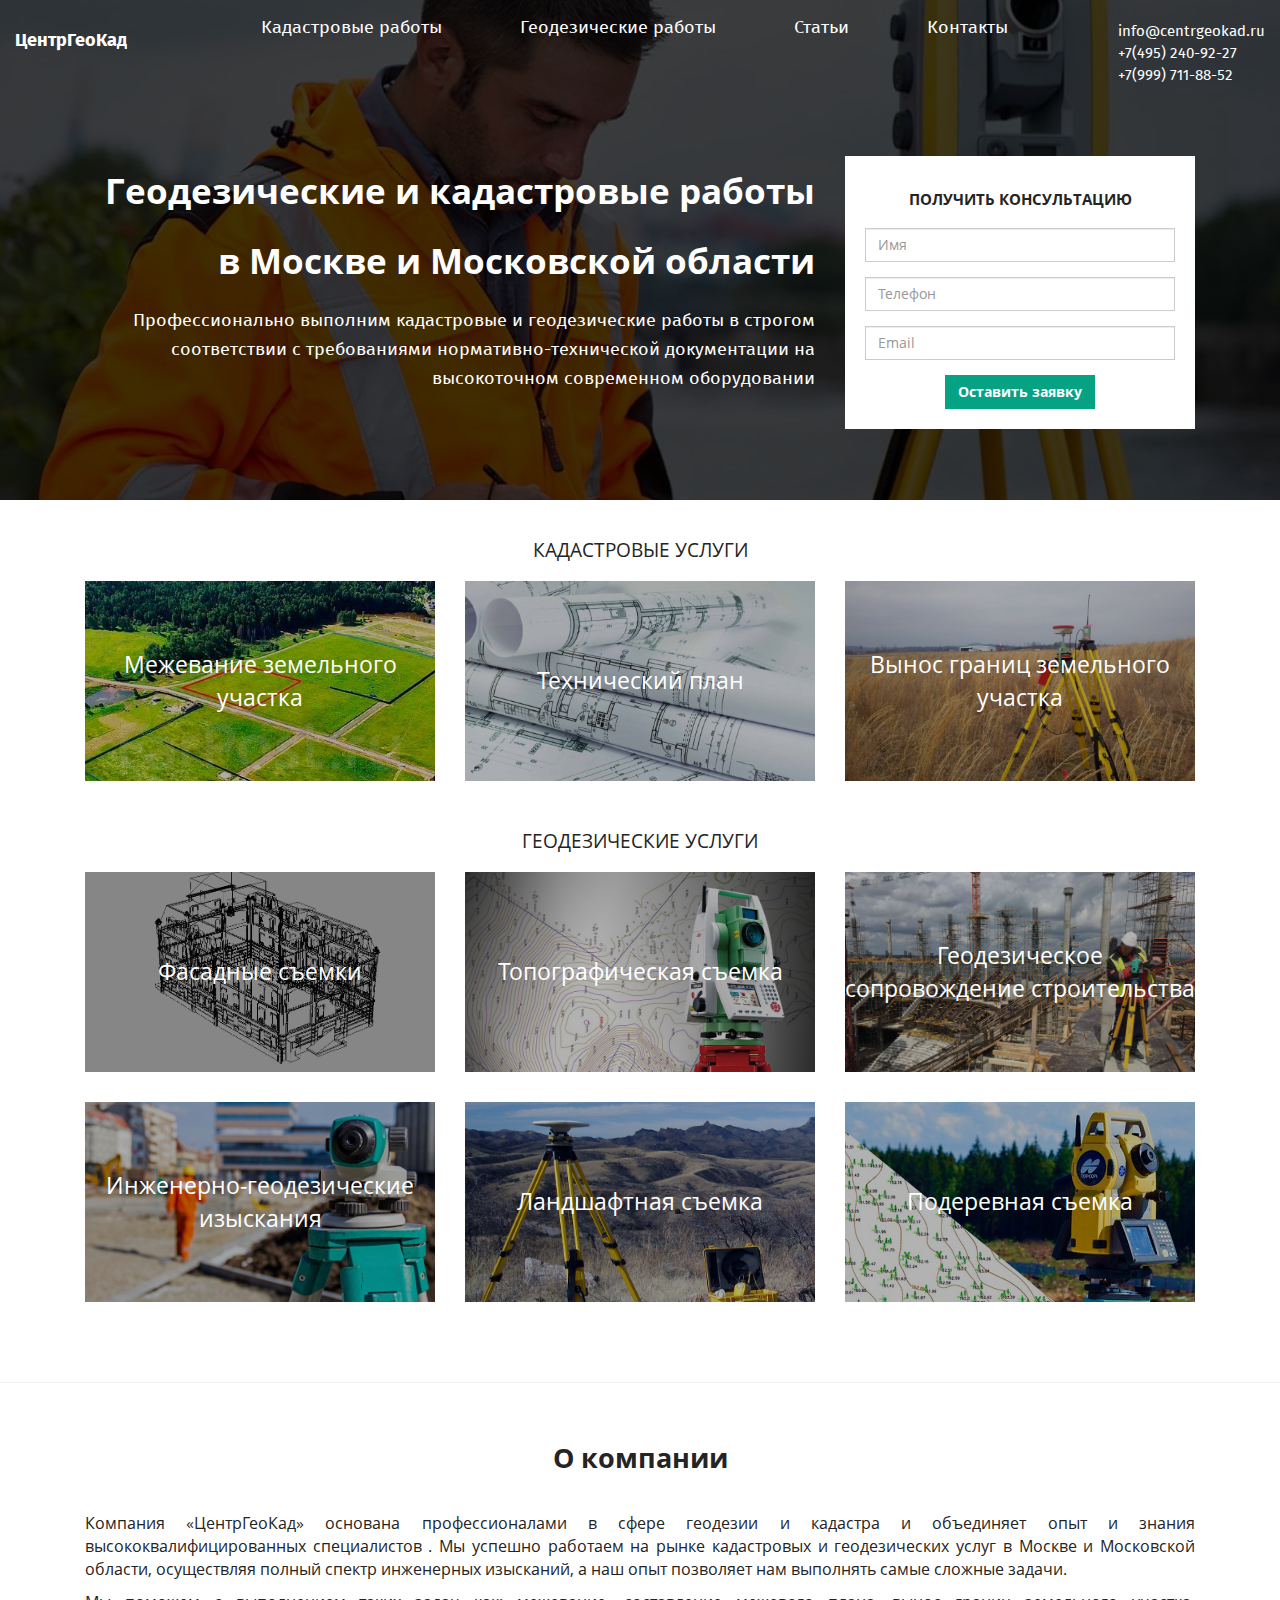
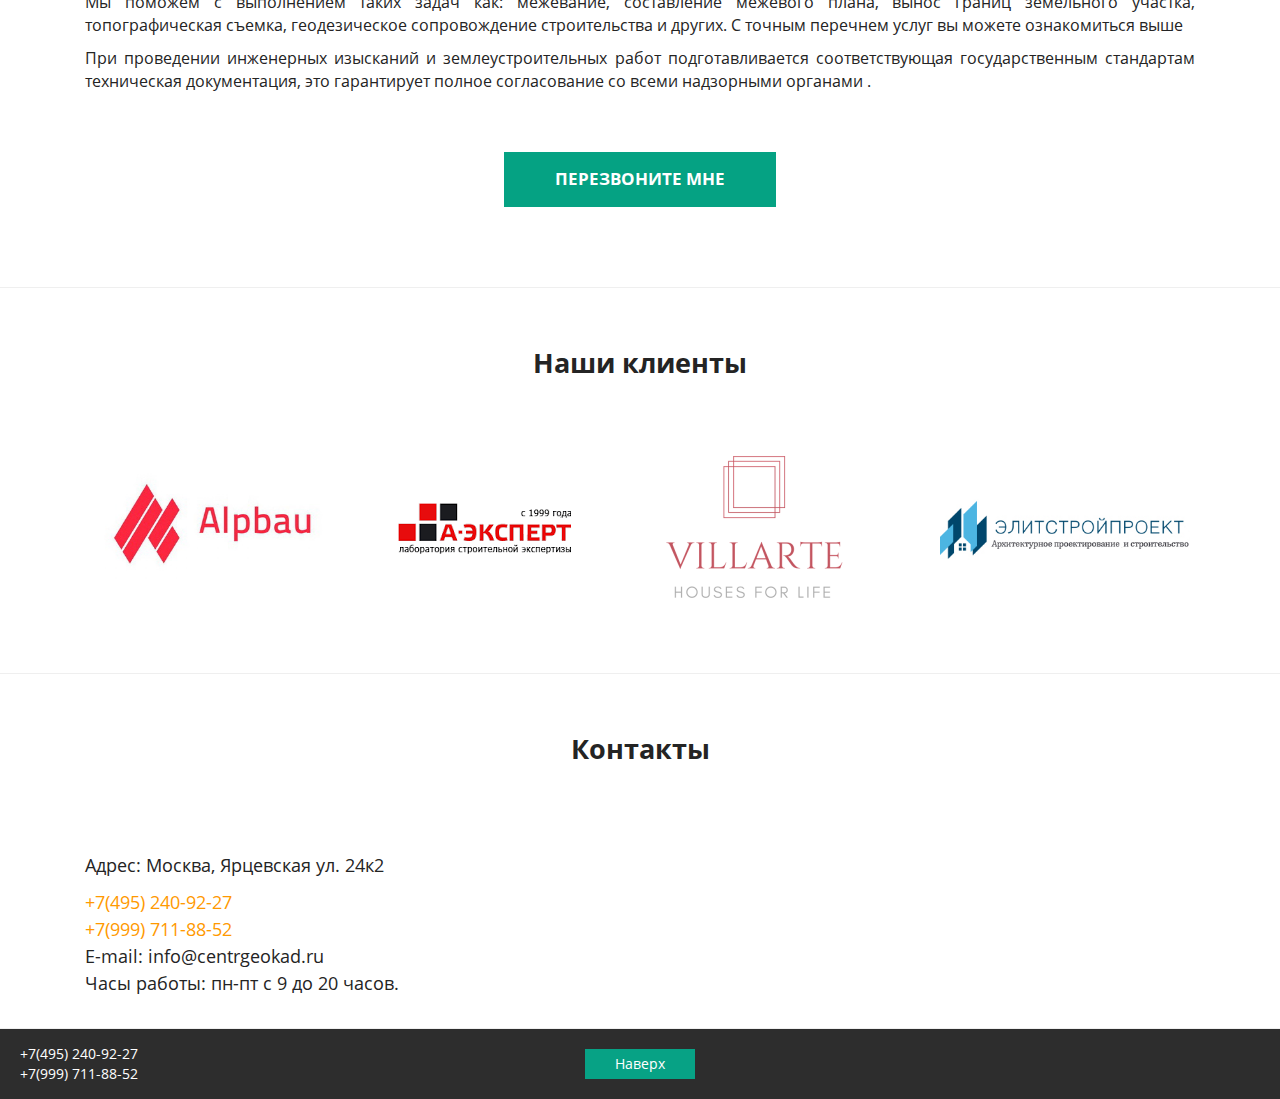
<file: Geodesy/index.html>
<!DOCTYPE html>
<html lang="ru">

<head>

	<meta charset="utf-8">
	<!-- <base href="/"> -->

	<title>Межевание земельного участка и геодезические работы в Москве и Московской области</title>
	<meta name="description" content="Полный спектр кадастровых и геодезических услуг в Москве и Московской области ">

	<meta http-equiv="X-UA-Compatible" content="IE=edge">
	<meta name="viewport" content="width=device-width, initial-scale=1, maximum-scale=1">
	
	<!-- Template Basic Images Start -->
	<meta property="og:image" content="path/to/image.jpg">
	<link rel="icon" href="img/favicon.ico">
	<link rel="apple-touch-icon" sizes="120x120" href="img/apple-touch-icon.png">
	<link rel="stylesheet" href="css/bootstrap-grid.min.css">
	<link rel="stylesheet" href="css/bootstrap.min.css">
	<link rel="stylesheet" href="css/bootstrap_skin.css">
	<link rel="stylesheet" href="css/magnific-popup.css">
	<link rel="stylesheet" href="css/main.min.css">
	<link rel="stylesheet" href="css/fonts.css">
	<link rel="stylesheet" href="fonts/font-awesome/css/font-awesome.min.css">

	<!-- Template Basic Images End -->
	
	<!-- Custom Browsers Color Start -->
	<meta name="theme-color" content="#000">
	<!-- Custom Browsers Color End -->

</head>

<body>

	<!-- Custom HTML -->

<header class="main">
	<nav class="navbar navbar-inverse">
	<div class="container-fluid">
		<div class="navbar-header">
			<button type="button" class="navbar-toggle collapsed" data-toggle="collapse" data-target="#bs-example-navbar-collapse-2">
				<span class="sr-only">Toggle navigation</span>
				<span class="icon-bar"></span>
				<span class="icon-bar"></span>
				<span class="icon-bar"></span>
			</button>
			<a class="navbar-brand" href="#">ЦентрГеоКад</a>
		</div>

		<div class="collapse navbar-collapse" id="bs-example-navbar-collapse-2">
			<ul class="nav navbar-nav">
				<li><span><a class="slow" href="#service_1">Кадастровые работы</a></span></li>
				<li><span><a class="slow" href="#service_2">Геодезические работы</a></span></li>
				<li><span><a class="slow" href="#service_2">Статьи</a></span></li>
				<li><span><a class="slow" href="#contacts">Контакты</a></span></li>
			</ul>
			<ul class="nav navbar-nav navbar-right d-flex flex-column ">
				<li><a><span>info@centrgeokad.ru</span></a></li>
				<li><a><span>+7(495) 240-92-27</span></a></li>
				<li><a><span>+7(999) 711-88-52</span></a></li>
			</ul>
		</div>
	</div>
</nav>
<div class="overlay"></div>
<div class="container">
	<div class="row top_header">
		<div class="col-sm.d-flex flex-column col-md-8 header_h1">
			<h1>Геодезические и кадастровые работы в Москве и Московской области</h1>
			<p>Профессионально выполним кадастровые и геодезические работы в строгом соответствии с требованиями нормативно-технической документации на высокоточном современном оборудовании</p>
		</div>
		<div class="col-md-4">
			<form class="header_form white-popup">
  <div class="form-group">
  	<h4>Получить консультацию</h4>
    <input type="text" name="name" class="form-control" id="exampleInputEmail1" aria-describedby="emailHelp" placeholder="Имя ">
  </div>
  <div class="form-group">
    <input type="text" name="phone" class="form-control" id="exampleInputPassword1" placeholder="Телефон">
  </div>
  <div class="form-group">
  	<input type="text" name="mail" class="form-control" placeholder="Email">
  </div>
  <button type="submit" class="btn btn-primary">Оставить заявку</button>
</form>
		</div>
	</div>
</div>
</header>
<section class="service">
	<div class="container">
		<div class="row">
			<div class="col-sm-12">
				<a id="service_1"></a>
				<h3>Кадастровые услуги</h3>
				<div class="row">
					<div class="col-sm-4 service_item ">
					<a class="item_1"  href="page_2.html#service_1">
						<div class="dark">	</div>
						<span>Межевание земельного участка</span></a>
					</div>
					<div class="col-sm-4 service_item">	
						<a class="item_2" href="page_3.html#service_2">
							<div class="dark">	</div>
							<span>Технический план</span></a>

					</div>	
					<div class="col-sm-4 service_item">
					<a class="item_3" href="page_5.html#service_3">
						<div class="dark"></div>
						<span>Вынос границ земельного участка</span></a>
					</div>
				</div>
			</div>
		</div>
		<div class="row">
			<div class="col-sm-12">
				<a id="service_2"></a>
				<h3>Геодезические услуги</h3>
				<div class="row">
					<div class="col-sm-4 service_item ">
					<a class="item_4"  href="page_4.html#service_3">
						<div class="dark"></div>
						<span>Фасадные съемки</span></a>
					</div>
					<div class="col-sm-4 service_item">	
						<a class="item_5" href="page_6.html#service_5">
							<div class="dark">	</div>
							<span>Топографическая съемка</span></a>

					</div>	
					<div class="col-sm-4 service_item">
					<a class="item_6" href="page_7.html#service_6">
						<div class="dark">	</div>
						<span>Геодезическое сопровождение строительства </span></a>
				</div></div>
					<div class="row">
						<div class="col-sm-4 service_item ">
							<a class="item_7"  href="page_8.html#service_7">
							<div class="dark"></div>
							<span>Инженерно-геодезические изыскания</span></a>

						</div>
						<div class="col-sm-4 service_item">	
							<a class="item_8" href="page_9.html#service_8">
							<div class="dark">	</div>
							<span>Ландшафтная съемка</span></a>

						</div>	
						<div class="col-sm-4 service_item">
							<a class="item_9" href="page_10.html#service_9">
							<div class="dark">	</div>
							<span>Подеревная съемка </span></a>

						</div>
					</div>
				</div>
			</div>
		</div>
</section>
<section class="about">
	<div class="container">	
		<div class="row request">	
			<div class="col-xs-12">	
				<div class="about_us">
		<a id="about_us"></a>
		<h2>О компании</h2>

		<p>Компания  «ЦентрГеоКад»  основана  профессионалами в сфере геодезии и кадастра и объединяет опыт и знания высококвалифицированных специалистов .   Мы успешно работаем на рынке кадастровых и геодезических услуг  в Москве и Московской области, осуществляя полный спектр инженерных изысканий, а наш опыт позволяет нам выполнять самые сложные задачи.	</p>
<p>Мы поможем с выполнением таких задач как: межевание, составление  межевого плана, вынос границ земельного участка, топографическая съемка,  геодезическое сопровождение строительства и других. С точным перечнем услуг вы можете ознакомиться выше</p>
<p>При проведении инженерных изысканий и землеустроительных работ подготавливается соответствующая государственным стандартам  техническая документация, это гарантирует полное согласование со всеми надзорными органами .</p>
		<a href="#form" class="popup btn btn-primary btn-lg request_btn">перезвоните мне</a>
	</div>
			</div>		
		</div>
	</div>
</section>	
<section class="partners">
	<div class="container">
		<h2>Наши клиенты</h2>
		<div class="row d-flex align-items-center">
			<div class="col-3"><img src="img/partner_1.jpg" alt="partner1" class="img-responsive"></div>
			<div class="col-3"><img src="img/partner_2.png" alt="partner1" class="img-responsive"></div>
			<div class="col-3"><img src="img/partner_3.png" alt="partner1" class="img-responsive"></div>
			<div class="col-3"><img src="img/partner_4.jpg" alt="partner1" class="img-responsive"></div>
		</div>
	</div>
</section>
<section >
	<div class="questions">
		<a id="contacts"></a>
		<h2>Контакты</h2>
		<div class="container">
			<div class="row">
				<div class="col-12">
					<div class="contacts ">
			<p>Адрес: Москва, Ярцевская ул. 24к2</p>
			<span>+7(495) 240-92-27</span><br>
			<span>+7(999) 711-88-52</span><br>	
			<span>E-mail: info@centrgeokad.ru</span><br>
			<span>Часы работы: пн-пт с 9 до 20 часов.</span>
		</div>
				</div>
			</div>
		</div>
	</div>
	<div class="container">
		<div class="row">
			<div class="col-12">
				<div class="map">
	<script type="text/javascript" charset="utf-8" async src="https://api-maps.yandex.ru/services/constructor/1.0/js/?um=constructor%3A6dc36a5993d5755bcb2cce3ffdbcbc62f83a78572ccc7b4ff9e6b42c4bf3acf4&amp;width=100%25&amp;height=400&amp;lang=ru_RU&amp;scroll=true"></script>
				</div>
			</div>
		</div>
	</div>
</section>
<footer>
	<div class="footer">
		<div class="footer_phone">
			<span>+7(495) 240-92-27</span><br>
			<span>+7(999) 711-88-52</span>
		</div>
		<button href="#" class="btn btn-primary" id="top">Наверх</a>
	</div>
</footer>
<div class="hidden">
	<form id="form" class="popup_form white-popup">
  <div class="form-group">
  	<h4>Наш специалист свяжется с вами</h4>
    <label for="exampleInputEmail1">Имя</label>
    <input type="text" name="name" class="form-control" id="exampleInputEmail1" aria-describedby="emailHelp" placeholder="Введите ваше имя ">
  </div>
  <div class="form-group">
    <label for="exampleInputPassword1">Телефон</label>
    <input type="text" name="phone" class="form-control" id="exampleInputPassword1" placeholder="Введите ваш телефон">
  </div>
  <div class="form-group">
  	<label for="mail">Почта</label>
  	<input type="text" name="mail" class="form-control" placeholder="Введите вашу почту">
  </div>
  <button type="submit" class="btn btn-primary">Подтвердить</button>
</form>
</div>
	<link rel="stylesheet" href="css/media.css">
	<script src="js/scripts.min.js"></script>
	<script src="js/jquery.magnific-popup.js"></script>
</body>
</html>
</file>
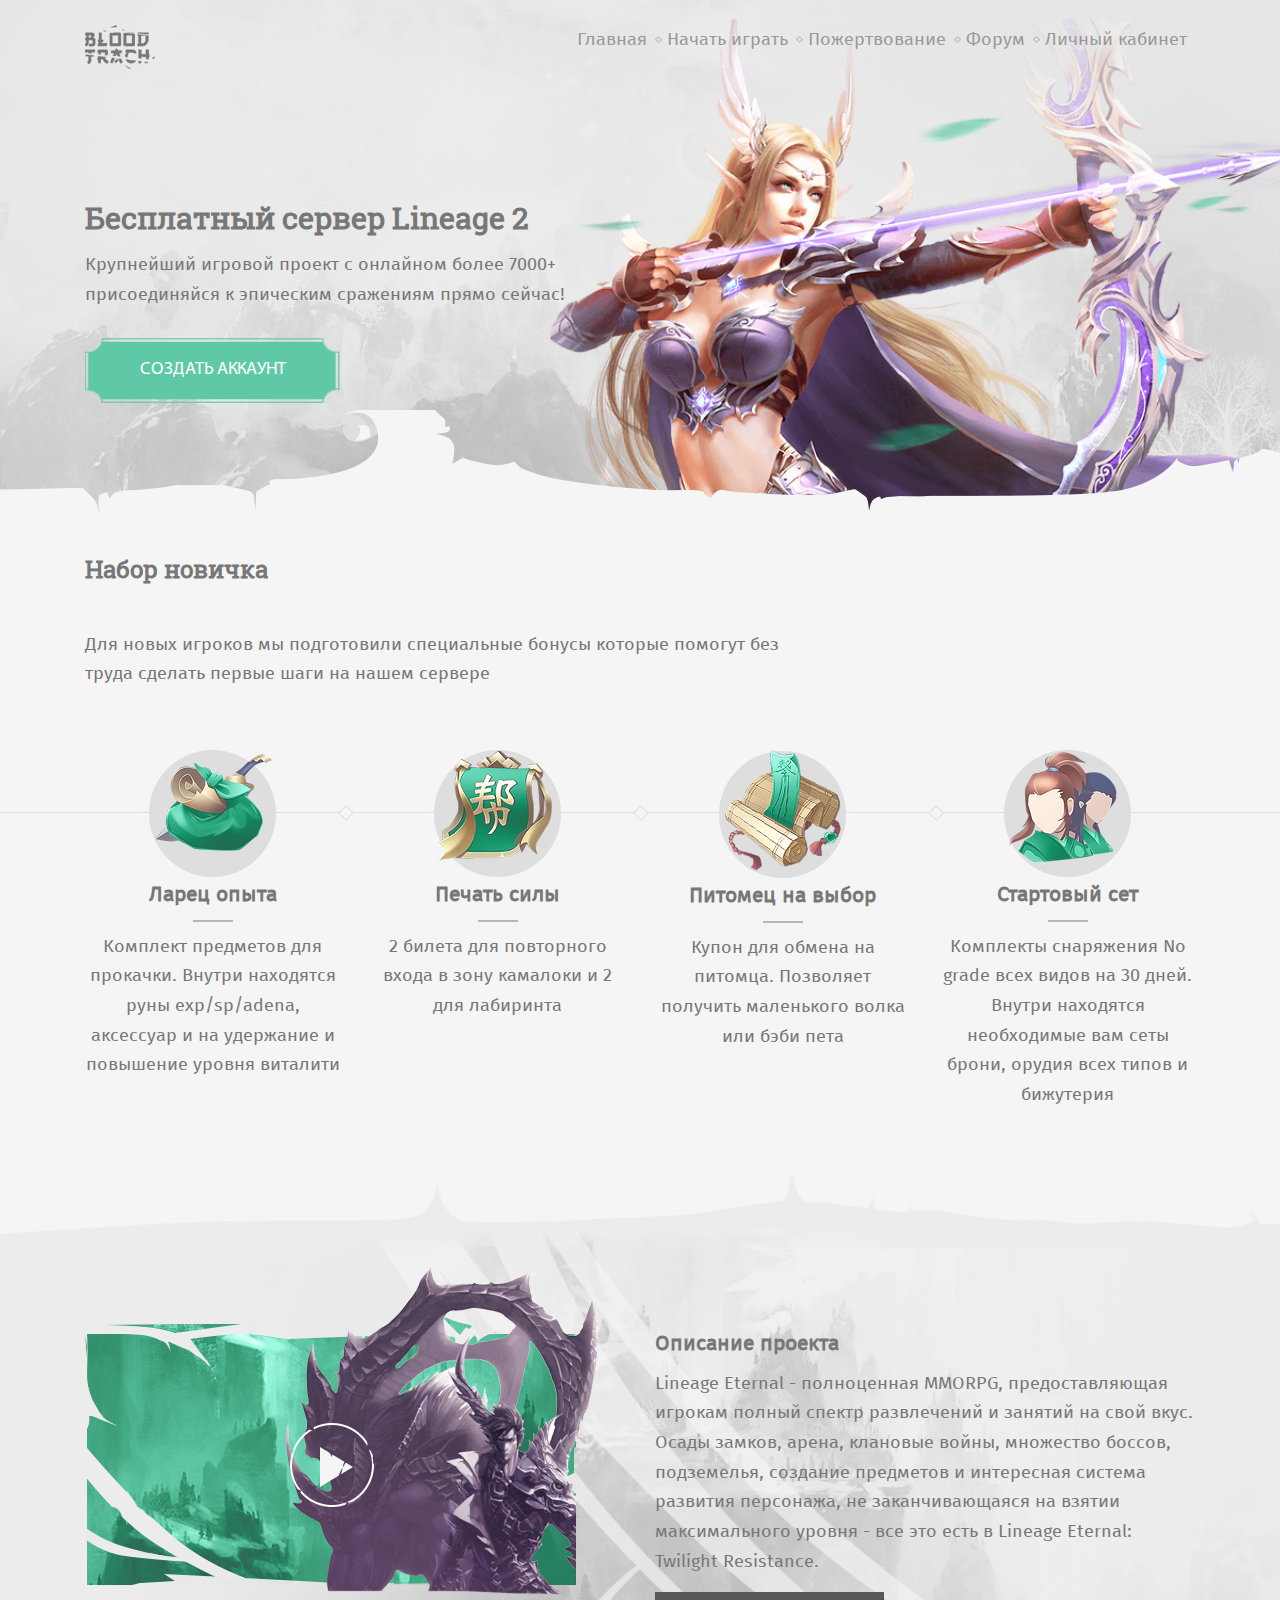
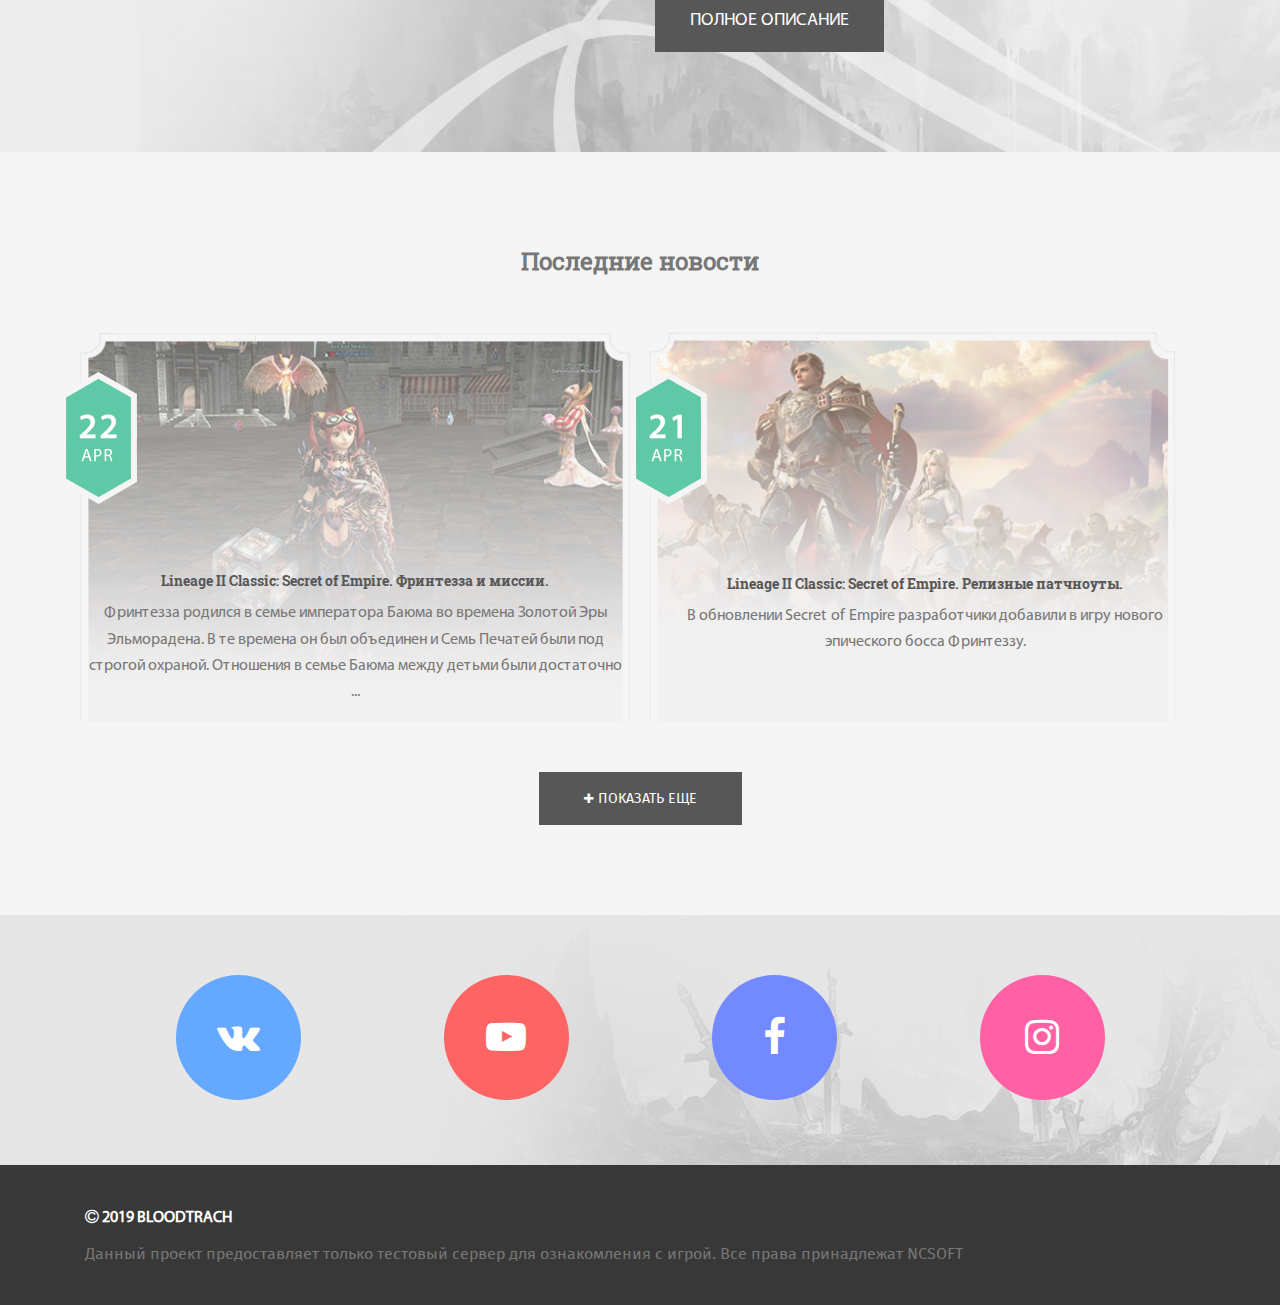
<file: Lineage/index.html>
<!DOCTYPE html>
<html lang="ru">

<head>

	<meta charset="utf-8">
	<!-- <base href="/"> -->

	<title>OptimizedHTML 4</title>
	<meta name="description" content="">

	<meta http-equiv="X-UA-Compatible" content="IE=edge">
	<meta name="viewport" content="width=device-width, initial-scale=1, maximum-scale=1">
	
	<!-- Template Basic Images Start -->
	<meta property="og:image" content="path/to/image.jpg">
	<link rel="icon" href="img/favicon/favicon.ico">
	<link rel="apple-touch-icon" sizes="180x180" href="img/favicon/apple-touch-icon-180x180.png">
	<!-- Template Basic Images End -->
	
	<!-- Custom Browsers Color Start -->
	<meta name="theme-color" content="#000">
	<!-- Custom Browsers Color End -->

	<link rel="stylesheet" href="css/main.min.css">
	<link rel="stylesheet" href="css/magnific-popup.css">

</head>

<body>

	<!-- Custom HTML -->
	<header>
	<div class="container">
		<div class="row nav col-sm.d-flex justify-content-center">
					<div class="col-3 col-sm-2">
						<div class="logo">
							<img src="img/logo.png" class="img-responsive" alt="logo">
						</div>
					</div>
					<div class="col-sm-12 col-md-9 offset-md-1 text-center col-lg-7 offset-lg-3">
						<nav>
							<ul>
								<li><a href="">Главная</a><span></span></li>
								<li><a href="">Начать играть</a><span></span></li>
								<li><a href="">Пожертвование</a><span></span></li>
								<li><a href="">Форум</a><span></span></li>
								<li><a href="">Личный кабинет</a><span></span></li>
								<li></li>
							</ul>
						</nav>
					</div>
		</div>
		<div class="row">
			<div class="col-sm-12 col-md-6 header_h1"><h1>Бесплатный сервер Lineage 2</h1>
				<p>Крупнейший игровой проект с онлайном более 7000+ <br>
					присоединяйся к эпическим сражениям прямо сейчас!</p>
			</div>
			<div class="w-100"></div>
			<div class="col-4 col-md-3 w-100 btn_wrap">
				<a href="#" class="button">Создать аккаунт</a>
			</div>
		</div>
		<div class="dividor"></div>
	</div>
	</header>
	<section class="newbie_set">
		<div class="container">
			<div class="row">
				<div class="col-sm-12 col-md-8">
				<h2>Набор новичка</h2>
				<p>Для новых игроков мы подготовили специальные бонусы которые помогут без труда сделать первые шаги на нашем сервере</p>
				</div>
			</div>
			<div class="row icons">
				<div class="col-3">
					<img src="img/bag.png" class="img-responsive">
					<h3>Ларец опыта</h3>
					<div class="border_bottom"></div>
					<p>	Комплект предметов для прокачки. Внутри находятся руны exp/sp/adena, аксессуар и на удержание и повышение уровня виталити</p>
				</div>
				<div class="col-3 ">
					<img src="img/scroll.png" class="img-responsive"">
					<h3>Печать силы</h3>
					<div class="border_bottom"></div>
					<p>2 билета для повторного входа в зону камалоки и 2 для лабиринта	</p>
				</div>
				<div class="col-3">
					<img src="img/paper.png" class="img-responsive">
					<h3>Питомец на выбор</h3>
					<div class="border_bottom"></div>
					<p>	Купон для обмена на питомца. Позволяет получить маленького волка или бэби пета</p>
				</div>
				<div class="col-3">
					<img src="img/members.png" class="img-responsive">
					<h3>Стартовый сет</h3>
					<div class="border_bottom"></div>
					<p>Комплекты снаряжения No grade всех видов на 30 дней. Внутри находятся необходимые вам сеты брони, орудия всех типов и бижутерия	</p>
				</div>
			</div>
		<div class="border"></div>
		</div>
	</section>
	<section class="description">
		<div class="container">	
			<div class="row">	
				<div class="col-sm-12 col-md-6">
					<img src="img/video.png" class="img-responsive" alt="video">
				</div>
				<div class="col-sm-12 col-md-6">
					<h3>Описание проекта</h3>
					<p>Lineage Eternal - полноценная MMORPG, предоставляющая игрокам полный спектр развлечений и занятий на свой вкус. Осады замков, арена, клановые войны, множество боссов, подземелья, создание предметов и интересная система развития персонажа, не заканчивающаяся на взятии максимального уровня - все это есть в Lineage Eternal: Twilight Resistance.	</p>
						<div class="btn_wrap">
						<a href="#" class="button">полное описание</a>
						</div>
				</div>
				</div>
			</div>
	</section>
	<section class="news">
		<h2>Последние новости</h2>
		<div class="container">
			<div class="row d-flex col-sm.flex-column  flex-wrap  align-items-center justify-content-center col-md.flex-row">
				<div class="col-sm-12 col-md-6 d-flex flex-wrap align-content-end  justify-content-center news_box_1">
					<div class="calendar">
						<img src="img/apr.png" alt="#" class="img-responsive"></div>
					<h4>Lineage II Classic: Secret of Empire. Фринтезза и миссии.</h4>
					<p>Фринтезза родился в семье императора Баюма во времена Золотой Эры Эльморадена. В те времена он был объединен и Семь Печатей были под строгой охраной. Отношения в семье Баюма между детьми были достаточно ...</p>
				</div>
				<div class="col-sm-12 col-md-6 d-flex flex-wrap align-content-end  justify-content-center  news_box_2">
					<div class="calendar">
						<img src="img/apr_22-6.png" alt="#" class="img-responsive"></div>
					<h4>Lineage II Classic: Secret of Empire. Релизные патчноуты.</h4>
						<p>В обновлении Secret of Empire разработчики добавили в игру нового эпического босса Фринтеззу.</p>
				</div>
			</div>
			<div class="btn_wrap">
				<a href="#" class="a button"><i class="fa fa-plus"></i>Показать еще</a>
			</div>
		</div>
	</section>
	<section class="social d-flex justify-content-around">
		<a href="" class="social_icon icon_1"><i class="fa fa-vk"></i></i></a>
		<a href="" class="social_icon icon_2"><i class="fa fa-youtube-play"></i></a>
		<a href="" class="social_icon icon_3"><i class="fa fa-facebook"></i></a>
		<a href="" class="social_icon icon_4"><i class="fa fa-instagram"></i></a>
	</section>
	<footer>
		<div class="container">
			<div class="row">
				<div class="col-10">
					<h5><i class="fa fa-copyright"></i> 2019 bloodtrach</h5>
					<span>Данный проект предоставляет только тестовый сервер для ознакомления с игрой. Все права принадлежат NCSOFT</span>
				</div>
			</div>
		</div>
	</footer>
	<script src="js/scripts.min.js"></script>
	<script src="js/jquery.js"></script>		
	<script src="js/jquery.magnific-popup.js"></script>
	<script src="js/common.js"></script>


</body>
</html>
</file>
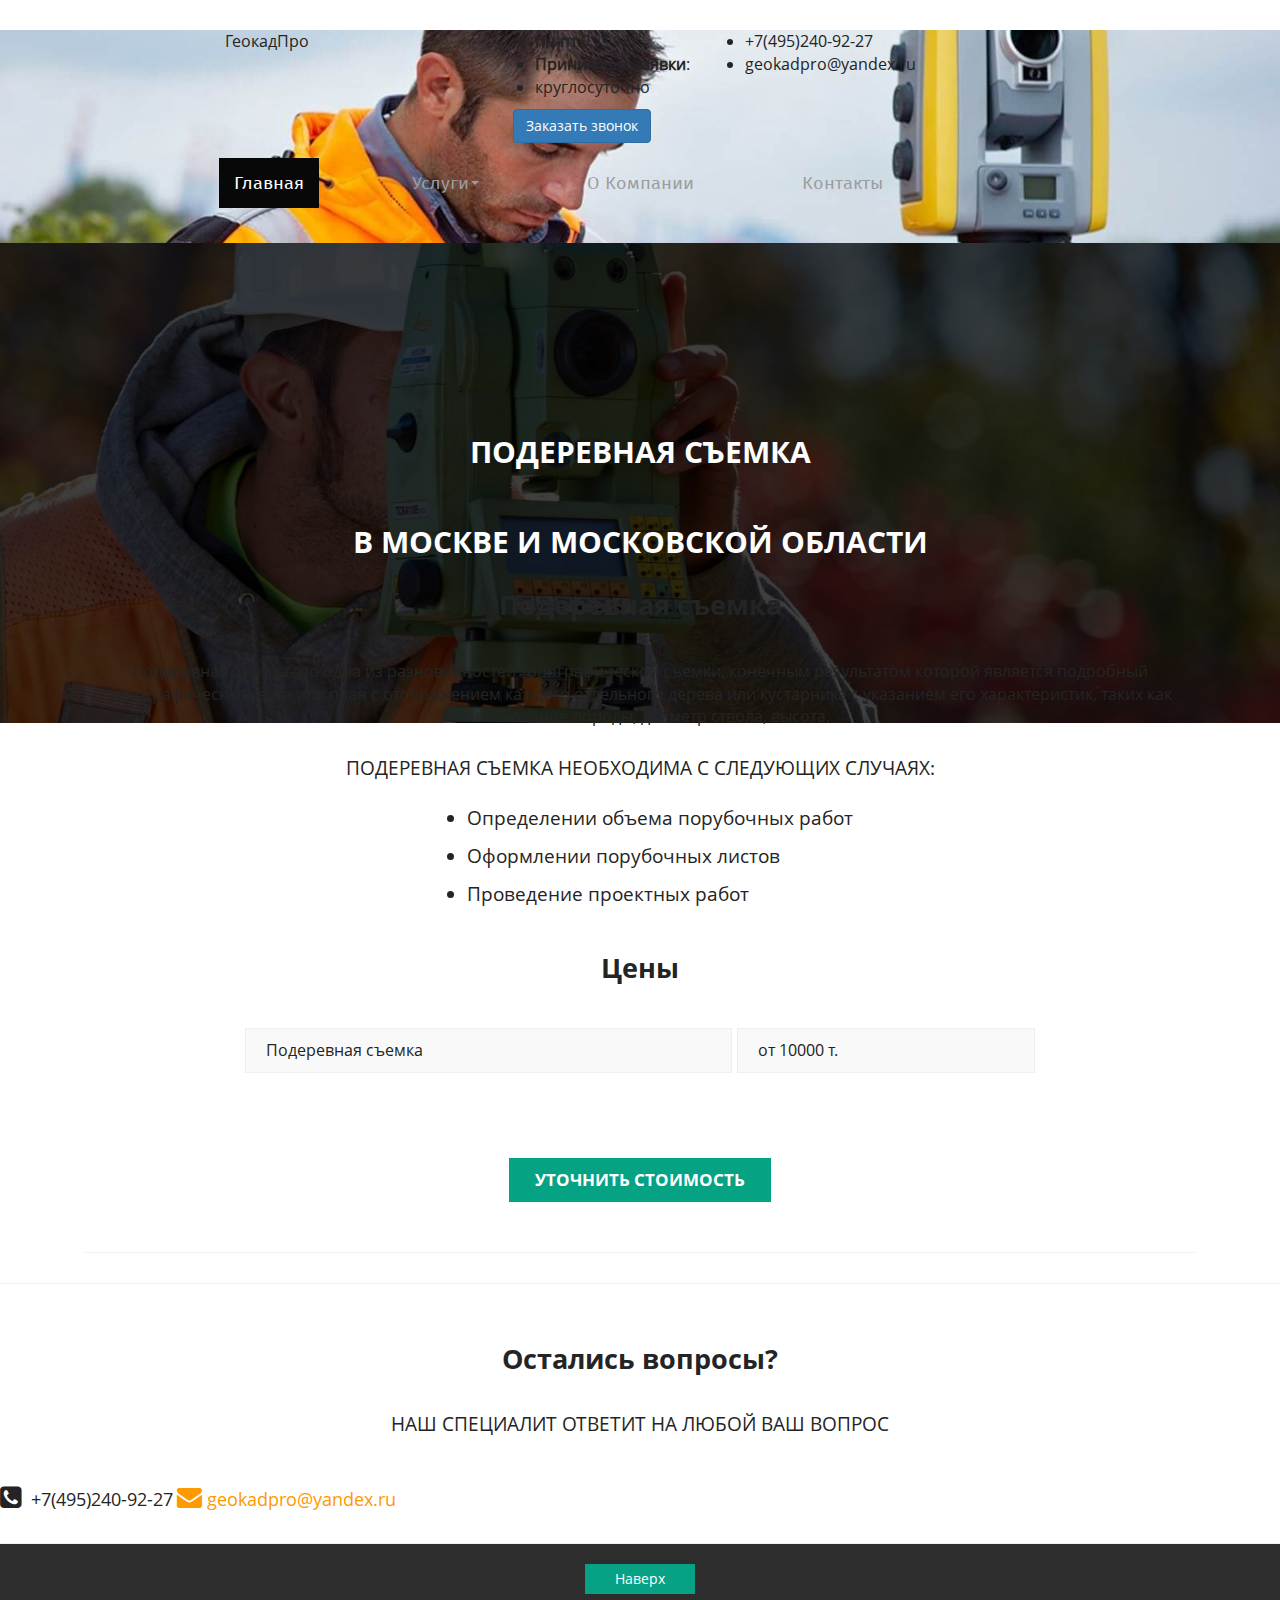
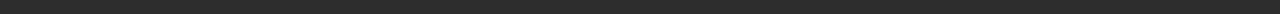
<file: Geodesy/page_10.html>
<!DOCTYPE html>
<html lang="ru">

<head>

	<meta charset="utf-8">
	<!-- <base href="/"> -->

	<title>Подеревная съемка в Москве и Московской области</title>
	<meta name="description" content="Полный спектр кадастровых и геодезических услуг в Москве и Московской област2">

	<meta http-equiv="X-UA-Compatible" content="IE=edge">
	<meta name="viewport" content="width=device-width, initial-scale=1, maximum-scale=1">
	
	<!-- Template Basic Images Start -->
	<meta property="og:image" content="path/to/image.jpg">
	<link rel="icon" href="img/favicon.ico">
	<link rel="apple-touch-icon" sizes="120x120" href="img/apple-touch-icon.png">
	<link rel="stylesheet" href="css/bootstrap-grid.min.css">
	<link rel="stylesheet" href="css/bootstrap.min.css">
	<link rel="stylesheet" href="css/bootstrap_skin.css">
	<link rel="stylesheet" href="css/magnific-popup.css">
	<link rel="stylesheet" href="css/main.min.css">
	<link rel="stylesheet" href="css/fonts.css">
	<link rel="stylesheet" href="fonts/font-awesome/css/font-awesome.min.css">
	<!-- Template Basic Images End -->
	
	<!-- Custom Browsers Color Start -->
	<meta name="theme-color" content="#000">
	<!-- Custom Browsers Color End -->

</head>

<body>

	<!-- Custom HTML -->

<header class="main">
	<div class="top_header">
		<div class="container">
			<div class="row d-flex justify-content-center">
				
				<div class="col-sm-4 col-lg-3"><div class="logo">ГеокадПро</div></div>
				<div class="col-sm-0 сol-md-4">
					<ul class="time">
						<li><b>пн-пт</b>:9 <sup>00</sup>-18<sup>00</sup></li>
						<li><b>Принимаем заявки</b>:</li>
						<li>круглосуточно</li>
					</ul>
				</div>
				<div class="col-sm-4 top_contacts">
					<ul>
						<li class="phone">+7(495)240-92-27</li>
						<li>geokadpro@yandex.ru</li>
					</ul>
				</div>
				<div class="col-sm-4 col-lg-3"><div class="recall"><a href="#form" class="recall popup btn btn-primary">Заказать звонок</a></div></div>
			</div>
		</div>
		
	</div>
		
	</div>
<nav class="navbar navbar-inverse">
	<div class="container">
		<div class="navbar-header">
			<button type="button" class="navbar-toggle collapsed" data-toggle="collapse" data-target="#bs-example-navbar-collapse-2">
				<span class="sr-only">Toggle navigation</span>
				<span class="icon-bar"></span>
				<span class="icon-bar"></span>
				<span class="icon-bar"></span>
			</button>
		</div>

		<div class="collapse navbar-collapse" id="bs-example-navbar-collapse-2">
			<ul class="nav navbar-nav" id="menu">
				<li class="active"><a href="index.html">Главная <span class="sr-only">(current)</span></a></li>
				<li class="dropdown" id="menu"><a href="#" class="dropdown-toggle" data-toggle="dropdown" role="button" aria-expanded="false">Услуги<span class="caret"></span></a>
					<ul class="dropdown-menu" role="menu">
						<li class="dropdown-submenu"><a href="##"class="dropdown-toggle" data-toggle="dropdown">Кадастровые</a>
							<ul class="dropdown-menu">
								<li><a href="page_2.html">Межевание земельного участка</a></li>
								<li><a href="page_3.html">Технический план</a></li>
							</ul>
						</li>
						<li  class="dropdown-submenu"><a href="##">Геодезичекие</a>
							<ul class="dropdown-menu">
						<li><a href="page_4.html#service_4">Фасадные съемки</a></li>
						<li><a href="page_6.html#service_5">Топографическая съемка</a></li>
						<li><a href="page_7.html#service_6">Геодезическое сопровождение строительства</a></li>
						<li><a href="page_8.html#service_7">Инженерно-геодезические изыскания</a></li>
						<li><a href="page_9.html#service_8">Ландшафтная съемка</a></li>
							</ul>
						</li>
						
					</ul>
				</li>
				<li><a href="page_11.html#about_us">О Компании</a></li>
				<li><a href="#contacts" class="slow">Контакты</a></li>
			</ul>
		</div>
	</div>
</nav>
<div class="top_img">
	<img src="img/img_16.jpg" alt="">
	<div class="overlay"></div>
	<h1>Подеревная съемка <br>в Москве и московской области</h1>
</div>	
</header>
<section class="about_service">
	<div class="container">
		<div class="row">
			<div class="col-sm-12">

				<div class="service">
				<a href="#" id="service_4"></a>
				<h2>Подеревная съемка</h2>
					<p>Подеревная съемка-это одна из разновидностей топографической съемки, конечным результатом которой является подробный топографическая карта или план с отображением каждого отдельного дерева или кустарника с указанием его характеристик, таких как наименование породы, диаметр ствола, высота.</p>
					<h3>Подеревная съемка необходима с следующих случаях: </h3>
					<ul>
						<li>Определении объема порубочных работ</li>
						<li>Оформлении порубочных листов</li>
						<li>Проведение проектных работ</li>
					</ul>
					<h2>Цены</h2>
					<div class="col-xs-12 table">
					<table>
						<tr>
							<td>Подеревная съемка</td>
							<td>от 10000 т.</td>
						</tr>
					</table>
					</div>
					<div><a href="#form" class="btn btn-primary btn-lg popup">Уточнить стоимость		</a>
					</div>
				</div>
			</div>
		</div>
	</div>
</section>
<section >
	<div class="questions">
		<a id="contacts"></a>
		<h2>Остались вопросы?</h2>
		<h3>Наш специалит ответит на любой ваш вопрос</h3>
		<div class="contacts">
			<span><i class="fa fa-phone-square" ></i> +7(495)240-92-27</span>
			<span><i class="fa fa-envelope" ></i>geokadpro@yandex.ru</span>
		</div>
	</div>
</section>
<footer>
	<div class="footer">
		<a href="#" class="btn btn-primary" id="top">Наверх</a>
	</div>
</footer>
<div class="hidden">
	<form id="form" class="popup_form white-popup">
  <div class="form-group">
  	<h4>Наш специалист свяжется с вами</h4>
    <label for="exampleInputEmail1">Имя</label>
    <input type="text" name="name"class="form-control" id="exampleInputEmail1" aria-describedby="emailHelp" placeholder="Введите ваше имя ">
  </div>
  <div class="form-group">
    <label for="exampleInputPassword1">Телефон</label>
    <input type="text" name="phone" class="form-control" id="exampleInputPassword1" placeholder="Введите ваш телефон">
  </div>
  <div class="form-group">
  	<label for="mail">Почта</label>
  	<input type="text" name="mail" class="form-control" placeholder="Введите вашу почту">
  </div>
  <button type="submit" class="btn btn-primary">Подтвердить</button>
</form>
</div>
	<link rel="stylesheet" href="css/media.css">
	<script src="js/scripts.min.js"></script>
	<script src="js/jquery.magnific-popup.js"></script>

</body>
</html>
</file>
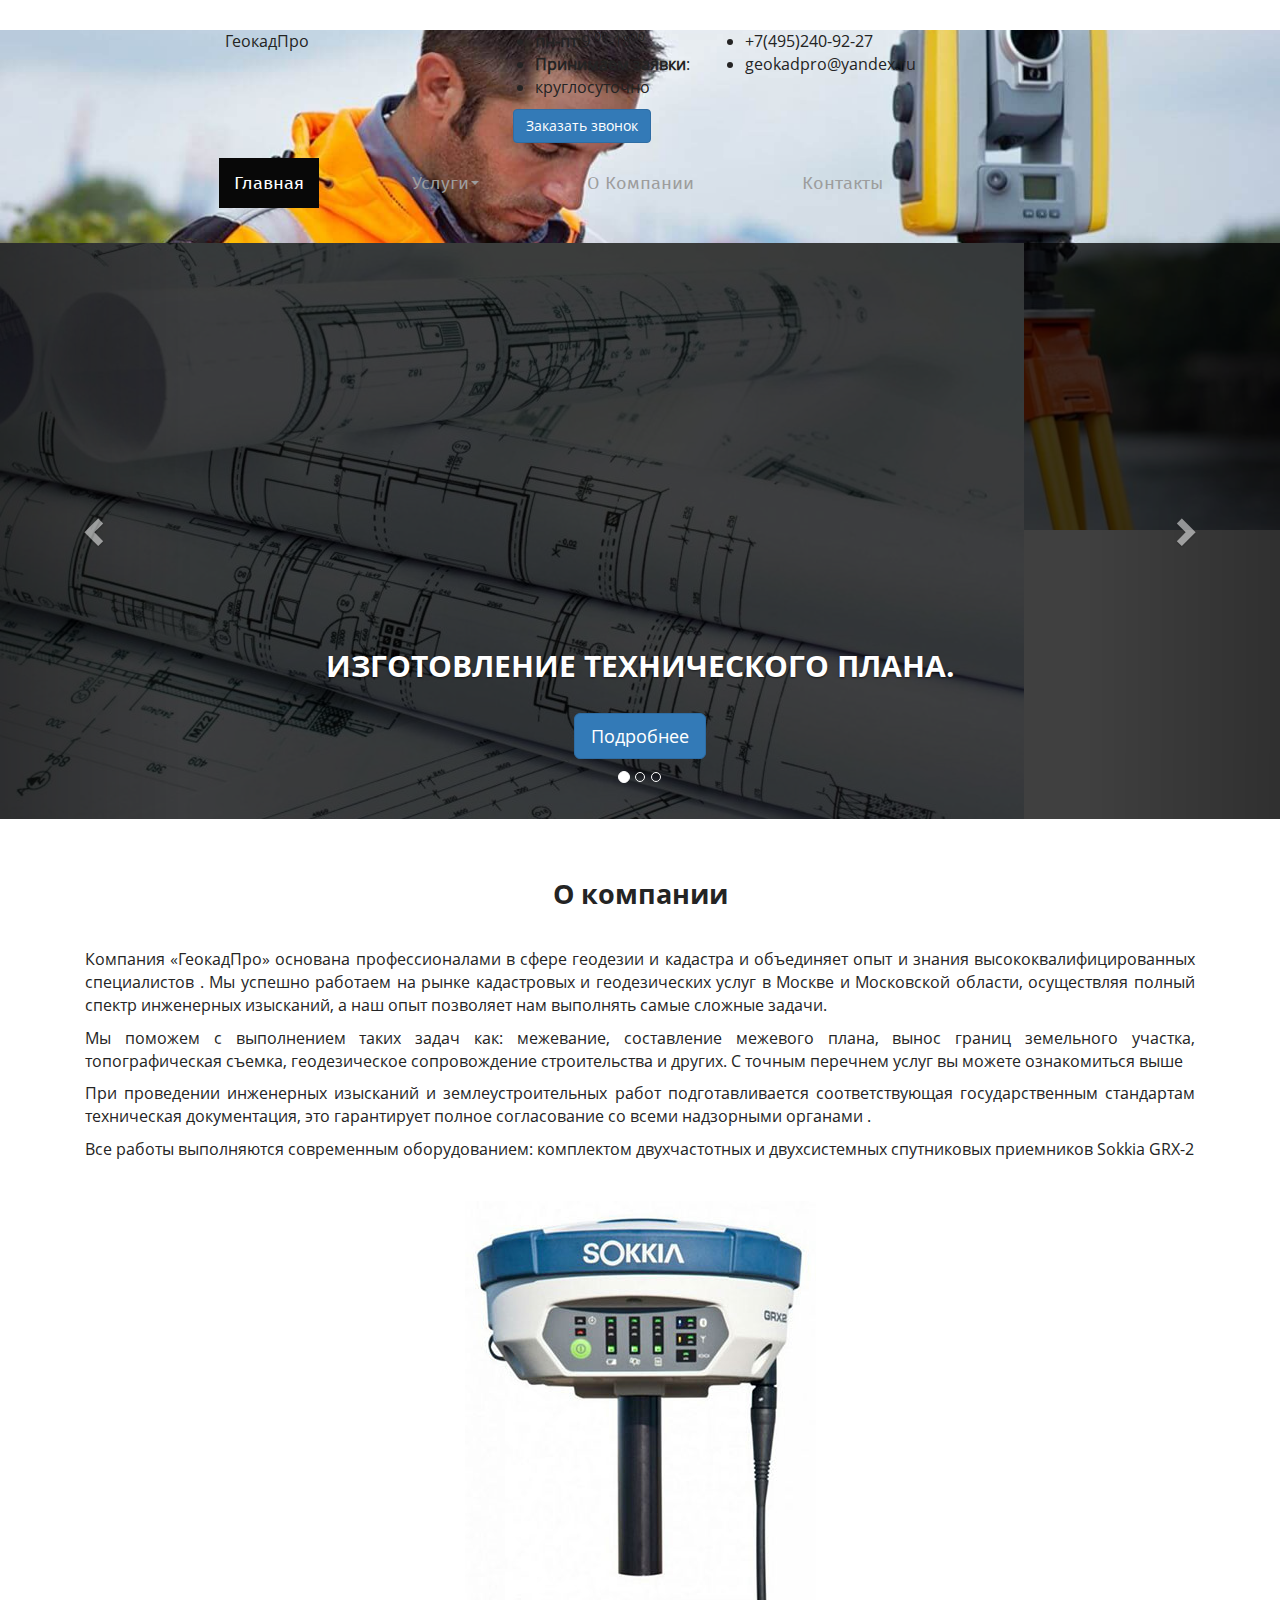
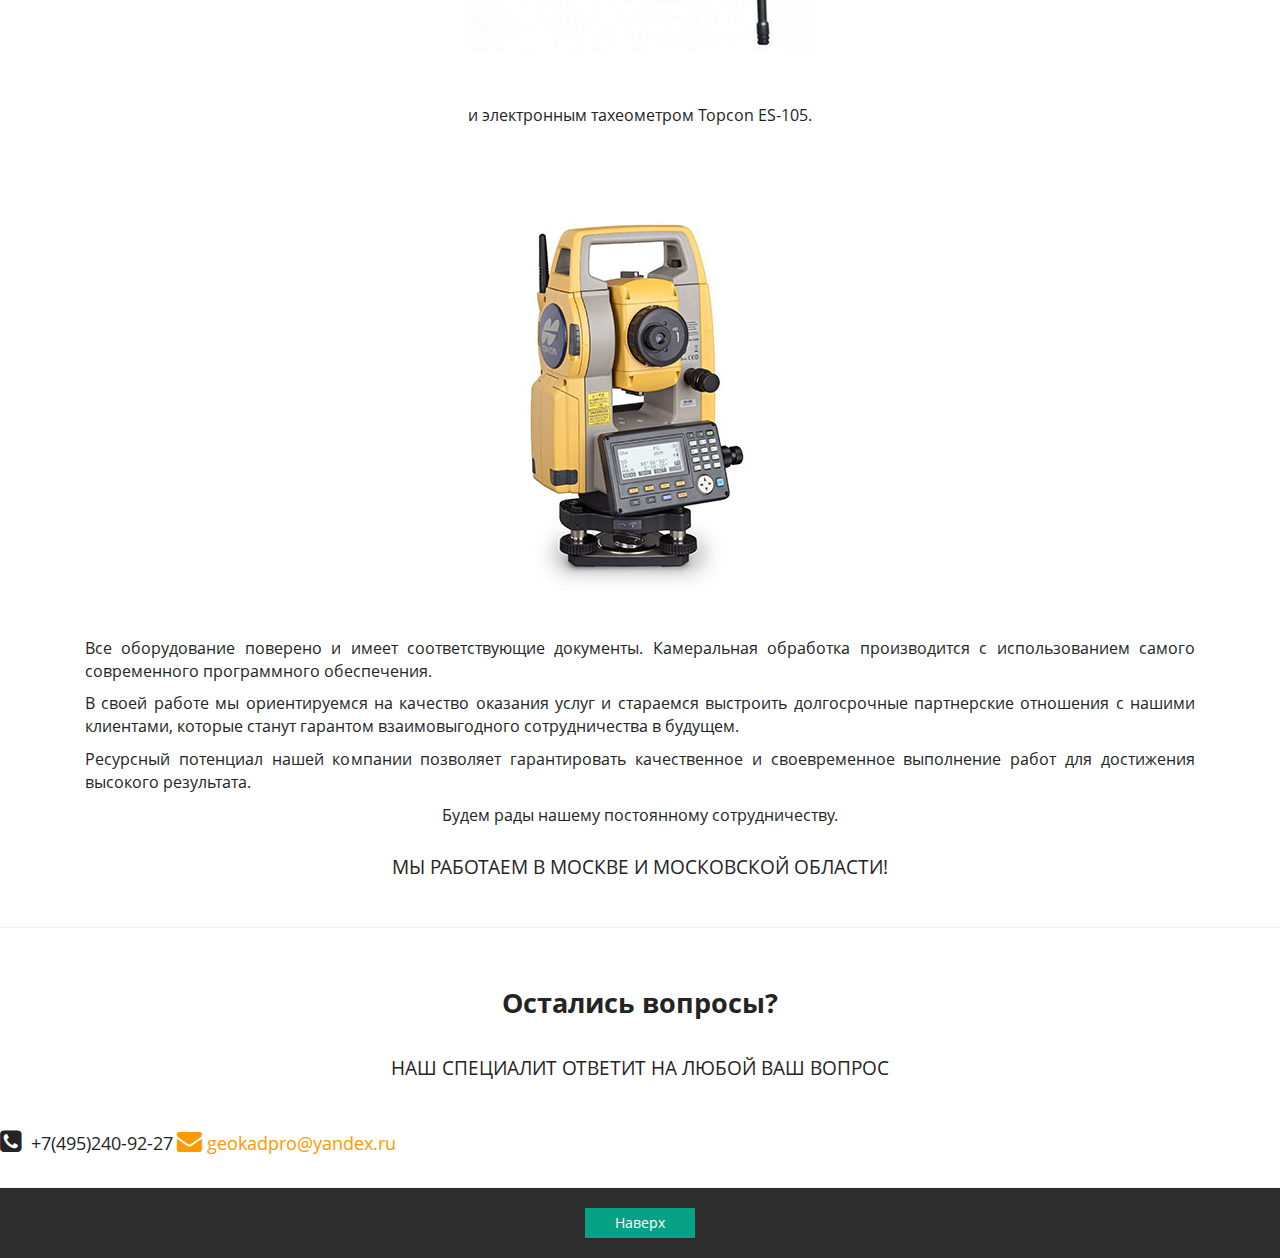
<file: Geodesy/page_11.html>
<!DOCTYPE html>
<html lang="ru">

<head>

	<meta charset="utf-8">
	<!-- <base href="/"> -->

	<title>Межевание земельного участка и геодезические работы в Москве и Московской области</title>
	<meta name="description" content="Полный спектр кадастровых и геодезических услуг в Москве и Московской области ">

	<meta http-equiv="X-UA-Compatible" content="IE=edge">
	<meta name="viewport" content="width=device-width, initial-scale=1, maximum-scale=1">
	
	<!-- Template Basic Images Start -->
	<meta property="og:image" content="path/to/image.jpg">
	<link rel="icon" href="img/favicon.ico">
	<link rel="apple-touch-icon" sizes="120x120" href="img/apple-touch-icon.png">
	<link rel="stylesheet" href="css/bootstrap-grid.min.css">
	<link rel="stylesheet" href="css/bootstrap.min.css">
	<link rel="stylesheet" href="css/bootstrap_skin.css">
	<link rel="stylesheet" href="css/magnific-popup.css">
	<link rel="stylesheet" href="css/main.min.css">
	<link rel="stylesheet" href="css/fonts.css">
	<link rel="stylesheet" href="fonts/font-awesome/css/font-awesome.min.css">

	<!-- Template Basic Images End -->
	
	<!-- Custom Browsers Color Start -->
	<meta name="theme-color" content="#000">
	<!-- Custom Browsers Color End -->

</head>

<body>

	<!-- Custom HTML -->

<header class="main">
	<div class="top_header">
		<div class="container">
			<div class="row d-flex justify-content-center">
				
				<div class="col-sm-4 col-lg-3"><div class="logo">ГеокадПро</div></div>
				<div class="col-sm-0 сol-md-4">
					<ul class="time">
						<li><b>пн-пт</b>:9 <sup>00</sup>-18<sup>00</sup></li>
						<li><b>Принимаем заявки</b>:</li>
						<li>круглосуточно</li>
					</ul>
				</div>
				<div class="col-sm-4 top_contacts">
					<ul>
						<li class="phone">+7(495)240-92-27</li>
						<li>geokadpro@yandex.ru</li>
					</ul>
				</div>
				<div class="col-sm-4 col-lg-3"><div class="recall"><a href="#form" class="recall popup btn btn-primary">Заказать звонок</a></div></div>
			</div>
		</div>
		
	</div>
		
	</div>
	<nav class="navbar navbar-inverse">
	<div class="container">
		<div class="navbar-header">
			<button type="button" class="navbar-toggle collapsed" data-toggle="collapse" data-target="#bs-example-navbar-collapse-2">
				<span class="sr-only">Toggle navigation</span>
				<span class="icon-bar"></span>
				<span class="icon-bar"></span>
				<span class="icon-bar"></span>
			</button>
		</div>

		<div class="collapse navbar-collapse" id="bs-example-navbar-collapse-2">
			<ul class="nav navbar-nav" id="menu">
				<li class="active"><a href="index.html">Главная <span class="sr-only">(current)</span></a></li>
				<li class="dropdown"><a href="#" class="dropdown-toggle" data-toggle="dropdown" role="button" aria-expanded="false">Услуги<span class="caret"></span></a>
					<ul class="dropdown-menu" role="menu">
						<li class="dropdown-submenu"><a href="##" class="dropdown-toggle" data-toggle="dropdown">Кадастровые</a>
							<ul class="dropdown-menu">
								<li><a href="page_2.html">Межевание земельного участка</a></li>
								<li><a href="page_3.html">Технический план</a></li>
								<li><a href="page_5.html">Вынос границ земельного участка</a></li>
							</ul>
						</li>
						<li  class="dropdown-submenu"><a href="##">Геодезичекие</a>
							<ul class="dropdown-menu">
						<li><a href="page_4.html#service_4">Фасадные съемки</a></li>
						<li><a href="page_6.html#service_5">Топографическая съемка</a></li>
						<li><a href="page_7.html#service_6">Геодезическое сопровождение строительства</a></li>
						<li><a href="page_8.html#service_7">Инженерно-геодезические изыскания</a></li>
						<li><a href="page_9.html#service_8">Ландшафтная съемка</a></li>
						<li><a href="page_10.html#service_9">Подеревная съемка</a></li>
							</ul>
						</li>
						
					</ul>
				</li>
				<li><a href="page_11.html#about_us">О Компании</a></li>
				<li><a href="#contacts" class="slow">Контакты</a></li>
			</ul>
		</div>
	</div>
</nav>
<div id="myCarousel" class="carousel slide" data-ride="carousel">
	<!-- Indicators -->
	<ol class="carousel-indicators">
		<li data-target="#myCarousel" data-slide-to="0" class="active"></li>
		<li data-target="#myCarousel" data-slide-to="1" class=""></li>
		<li data-target="#myCarousel" data-slide-to="2" class=""></li>
	</ol>
	<div class="carousel-inner" role="listbox">
		<div class="item active">
			<img class="first-slide" src="img/img_5.jpg" alt="First slide">
			<div class="overlay"></div>
			<div class="container">
				<div class="carousel-caption">
					<h1>Изготовление технического плана.</h1>
					<p><a class="btn btn-lg btn-primary" href="page_3.html#service_2" role="button">Подробнее</a></p>
				</div>
			</div>
		</div>
		<div class="item">
			<img class="second-slide" src="img/img_1.jpg">
			<div class="overlay"></div>
			<div class="container">
				<div class="carousel-caption">
					<h1>Межевание земельного участка.</h1>
					<p><a class="btn btn-lg btn-primary" href="page_2.html#service_1" role="button">Подробнее</a></p>
				</div>
			</div>
		</div>
		<div class="item">
			<img class="third-slide" src="img/img_12.jpg">
			<div class="overlay"></div>
			<div class="container">
				<div class="carousel-caption">
					<h1>Кадастровые и геодезические услуги<br>в Москве и Московской области.</h1>
					<p><a class="btn btn-lg btn-primary slow" href="#service" role="button">Подробнее</a></p>
				</div>
			</div>
		</div>
	</div>
	<a class="left carousel-control" href="#myCarousel" role="button" data-slide="prev">
		<span class="glyphicon glyphicon-chevron-left" aria-hidden="true"></span>
		<span class="sr-only">Previous</span>
	</a>
	<a class="right carousel-control" href="#myCarousel" role="button" data-slide="next">
		<span class="glyphicon glyphicon-chevron-right" aria-hidden="true"></span>
		<span class="sr-only">Next</span>
	</a>
</div><!-- /.carousel -->
<section class="about">
	<div class="container">	
		<div class="row">	
			<div class="col-xs-12">	
				<div class="about_us">
		<a id="about_us"></a>
		<h2>О компании</h2>

		<p>Компания  «ГеокадПро»  основана  профессионалами в сфере геодезии и кадастра и объединяет опыт и знания высококвалифицированных специалистов .   Мы успешно работаем на рынке кадастровых и геодезических услуг  в Москве и Московской области, осуществляя полный спектр инженерных изысканий, а наш опыт позволяет нам выполнять самые сложные задачи.	</p>
<p>Мы поможем с выполнением таких задач как: межевание, составление  межевого плана, вынос границ земельного участка, топографическая съемка,  геодезическое сопровождение строительства и других. С точным перечнем услуг вы можете ознакомиться выше</p>
<p>При проведении инженерных изысканий и землеустроительных работ подготавливается соответствующая государственным стандартам  техническая документация, это гарантирует полное согласование со всеми надзорными органами .</p>
<p>Все работы выполняются современным оборудованием: комплектом двухчастотных и двухсистемных спутниковых приемников Sokkia GRX-2 
	<div class="col-sm-12 "> <img class="img-responsive" src="img/img_10.jpg" alt="Sokkia GRX-2 "><br></div>и электронным тахеометром Topcon ES-105.<div class="col-sm-12"> <img class="img-responsive" src="img/topcon.jpg" alt="Topcon ES-105"></div><br>
<p> Все оборудование поверено и имеет соответствующие документы.
Камеральная обработка производится с использованием самого современного программного обеспечения.</p>
<p>В своей работе мы ориентируемся  на качество оказания услуг и стараемся выстроить долгосрочные партнерские отношения с нашими клиентами, которые станут гарантом взаимовыгодного сотрудничества в будущем.</p>

<p>Ресурсный потенциал нашей компании позволяет гарантировать  качественное и  своевременное выполнение работ для достижения высокого результата.</p>
                               Будем рады нашему постоянному сотрудничеству.

		<h3>Мы работаем в Москве и Московской области!</h3>
	</div>
			</div>		
		</div>
	</div>
</section>	
<section >
	<div class="questions">
		<a id="contacts"></a>
		<h2>Остались вопросы?</h2>
		<h3>Наш специалит ответит на любой ваш вопрос</h3>
		<div class="contacts">
			<span><i class="fa fa-phone-square" ></i> +7(495)240-92-27</span>
			<span><i class="fa fa-envelope" ></i>geokadpro@yandex.ru</span>
		</div>
	</div>
</section>
<footer>
	<div class="footer">
		<a href="#" class="btn btn-primary" id="top">Наверх</a>
	</div>
</footer>
<div class="hidden">
	<form id="form" class="popup_form white-popup">
  <div class="form-group">
  	<h4>Наш специалист свяжется с вами</h4>
    <label for="exampleInputEmail1">Имя</label>
    <input type="text" name="name"class="form-control" id="exampleInputEmail1" aria-describedby="emailHelp" placeholder="Введите ваше имя ">
  </div>
  <div class="form-group">
    <label for="exampleInputPassword1">Телефон</label>
    <input type="text" name="phone" class="form-control" id="exampleInputPassword1" placeholder="Введите ваш телефон">
  </div>
  <div class="form-group">
  	<label for="mail">Почта</label>
  	<input type="text" name="mail" class="form-control" placeholder="Введите вашу почту">
  </div>
  <button type="submit" class="btn btn-primary">Подтвердить</button>
</form>
</div>
	<link rel="stylesheet" href="css/media.css">
	<script src="js/scripts.min.js"></script>
	<script src="js/jquery.magnific-popup.js"></script>
</body>
</html>
</file>
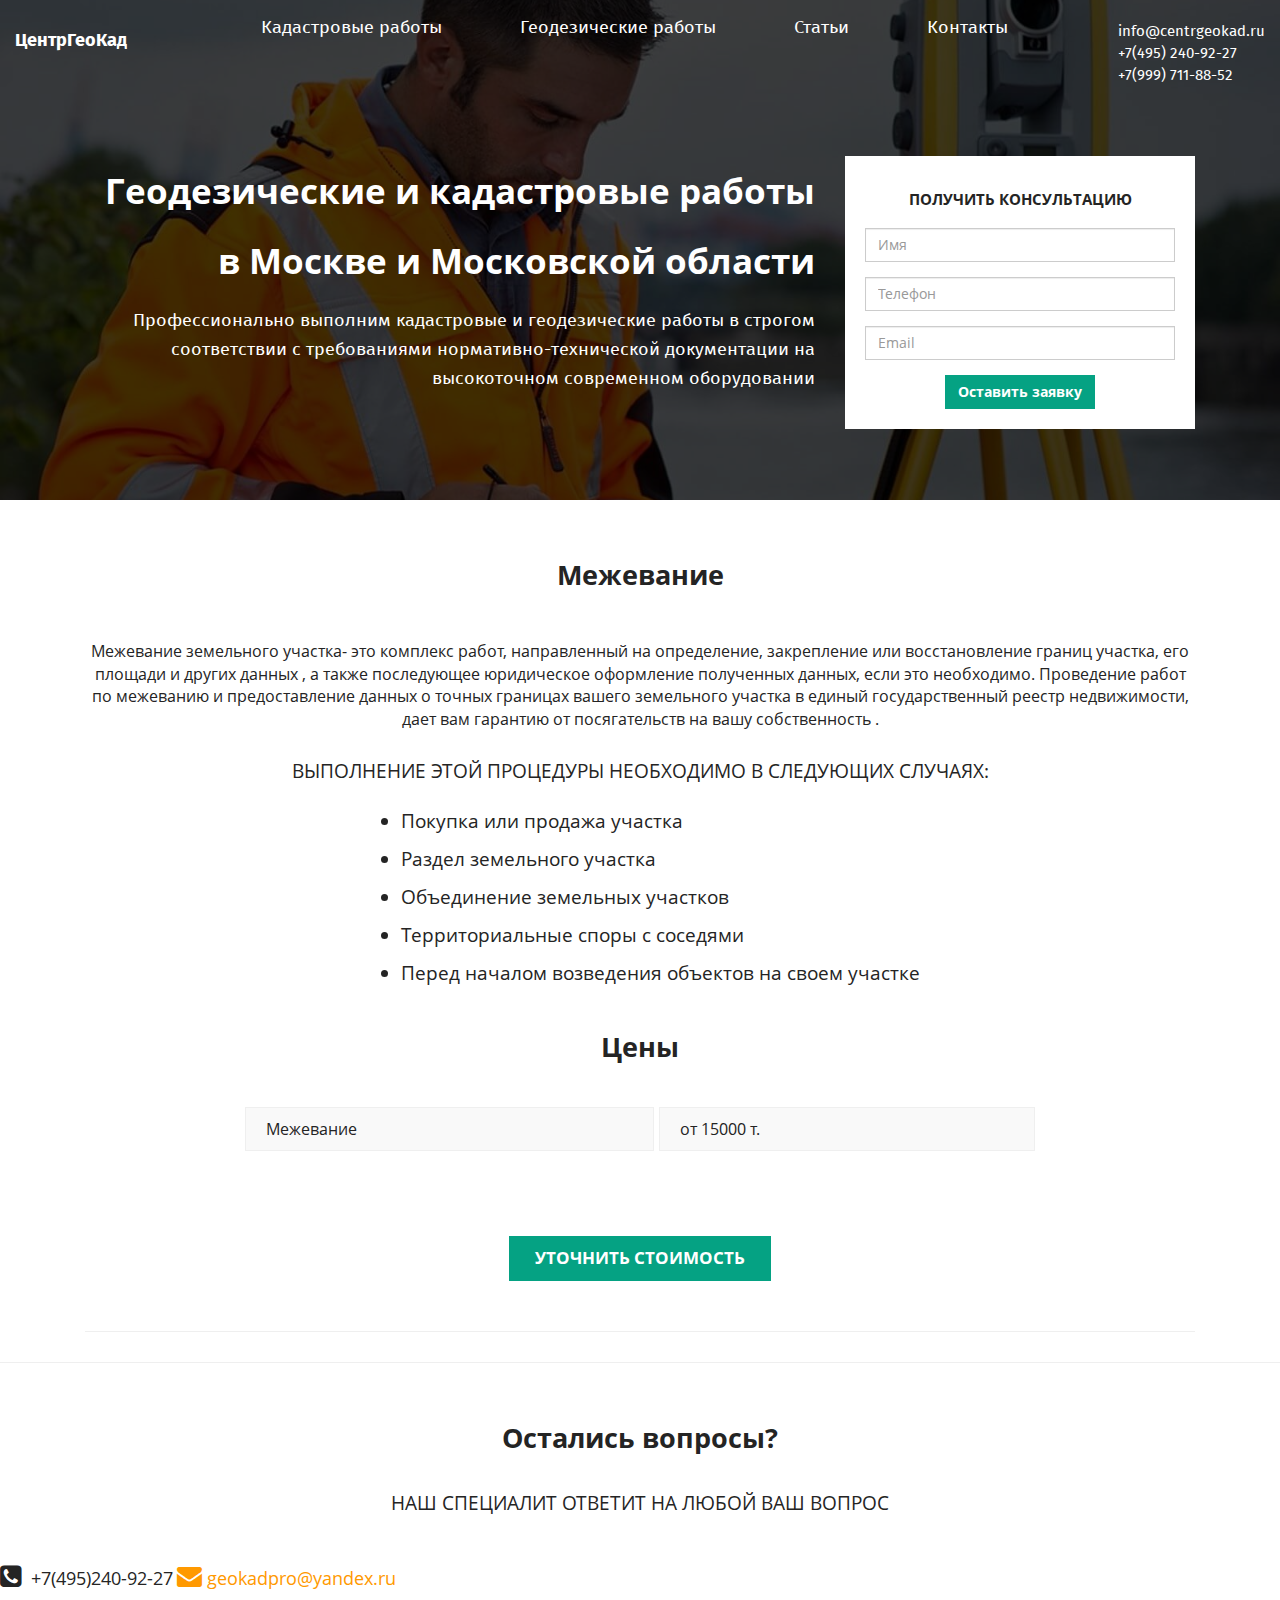
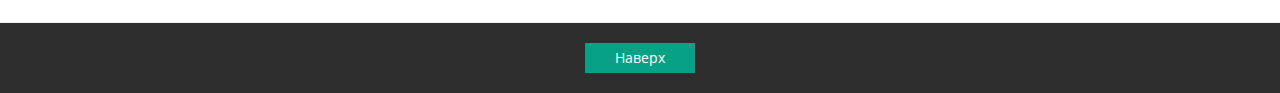
<file: Geodesy/page_2.html>
<!DOCTYPE html>
<html lang="ru">

<head>

	<meta charset="utf-8">
	<!-- <base href="/"> -->

	<title>Межевание земельного участка в Москве и Московской области</title>
	<meta name="description" content="Полный спектр кадастровых и геодезических услуг в Москве и Московской област2">

	<meta http-equiv="X-UA-Compatible" content="IE=edge">
	<meta name="viewport" content="width=device-width, initial-scale=1, maximum-scale=1">
	
	<!-- Template Basic Images Start -->
	<meta property="og:image" content="path/to/image.jpg">
	<link rel="icon" href="img/favicon.ico">
	<link rel="apple-touch-icon" sizes="120x120" href="img/apple-touch-icon.png">
	<link rel="stylesheet" href="css/bootstrap-grid.min.css">
	<link rel="stylesheet" href="css/bootstrap.min.css">
	<link rel="stylesheet" href="css/bootstrap_skin.css">
	<link rel="stylesheet" href="css/magnific-popup.css">
	<link rel="stylesheet" href="css/main.min.css">
	<link rel="stylesheet" href="css/fonts.css">
	<link rel="stylesheet" href="fonts/font-awesome/css/font-awesome.min.css">
	<!-- Template Basic Images End -->
	
	<!-- Custom Browsers Color Start -->
	<meta name="theme-color" content="#000">
	<!-- Custom Browsers Color End -->

</head>

<body>

	<!-- Custom HTML -->

<header class="main">
	<nav class="navbar navbar-inverse">
	<div class="container-fluid">
		<div class="navbar-header">
			<button type="button" class="navbar-toggle collapsed" data-toggle="collapse" data-target="#bs-example-navbar-collapse-2">
				<span class="sr-only">Toggle navigation</span>
				<span class="icon-bar"></span>
				<span class="icon-bar"></span>
				<span class="icon-bar"></span>
			</button>
			<a class="navbar-brand" href="#">ЦентрГеоКад</a>
		</div>

		<div class="collapse navbar-collapse" id="bs-example-navbar-collapse-2">
			<ul class="nav navbar-nav">
				<li><span><a class="slow" href="index.html#service_1">Кадастровые работы</a></span></li>
				<li><span><a class="slow" href="#service_2">Геодезические работы</a></span></li>
				<li><span><a class="slow" href="#service_2">Статьи</a></span></li>
				<li><span><a class="slow" href="#contacts">Контакты</a></span></li>
			</ul>
			<ul class="nav navbar-nav navbar-right d-flex flex-column ">
				<li><a><span>info@centrgeokad.ru</span></a></li>
				<li><a><span>+7(495) 240-92-27</span></a></li>
				<li><a><span>+7(999) 711-88-52</span></a></li>
			</ul>
		</div>
	</div>
</nav>
<div class="overlay"></div>
<div class="container">
	<div class="row top_header">
		<div class="col-sm.d-flex flex-column col-md-8 header_h1">
			<h1>Геодезические и кадастровые работы в Москве и Московской области</h1>
			<p>Профессионально выполним кадастровые и геодезические работы в строгом соответствии с требованиями нормативно-технической документации на высокоточном современном оборудовании</p>
		</div>
		<div class="col-md-4">
			<form class="header_form white-popup">
  <div class="form-group">
  	<h4>Получить консультацию</h4>
    <input type="text" name="name" class="form-control" id="exampleInputEmail1" aria-describedby="emailHelp" placeholder="Имя ">
  </div>
  <div class="form-group">
    <input type="text" name="phone" class="form-control" id="exampleInputPassword1" placeholder="Телефон">
  </div>
  <div class="form-group">
  	<input type="text" name="mail" class="form-control" placeholder="Email">
  </div>
  <button type="submit" class="btn btn-primary">Оставить заявку</button>
</form>
		</div>
	</div>
</div>
</header>
<section class="about_service">
	<div class="container">
		<div class="row">
			<div class="col-sm-12">
				<div class="service">
				<a href="#" id="service_1"></a>
				<h2>Межевание </h2>
					</p>Межевание земельного участка- это комплекс работ, направленный на  определение, закрепление или восстановление границ участка, его площади и других данных , а также последующее юридическое оформление  полученных данных, если это необходимо.
					Проведение работ по межеванию и предоставление данных о точных границах вашего земельного участка в единый государственный реестр недвижимости,  дает вам гарантию от посягательств на вашу собственность .</p>
					<h3>Выполнение этой процедуры необходимо в  следующих случаях:</h3>
					<ul>
						<li>Покупка или продажа участка</li>
						<li>Раздел земельного участка</li>
						<li>Объединение земельных участков</li>
						<li>Территориальные споры с соседями</li>
						<li>Перед началом возведения объектов на своем участке</li>
					</ul>
					<h2>Цены</h2>
					<div class="col-xs-12 table">
					<table>
						<tr>
							<td>Межевание</td>
							<td>от 15000 т.</td>
						</tr>
					</table>
					</div>
					<div><a href="#form" class="btn btn-primary btn-lg popup">Уточнить стоимость</a>
					</div>
				</div>
			</div>
		</div>
	</div>
</section>
<section >
	<div class="questions">
		<a id="contacts"></a>
		<h2>Остались вопросы?</h2>
		<h3>Наш специалит ответит на любой ваш вопрос</h3>
		<div class="contacts">
			<span><i class="fa fa-phone-square" ></i> +7(495)240-92-27</span>
			<span><i class="fa fa-envelope" ></i>geokadpro@yandex.ru</span>
		</div>
	</div>
</section>
<footer>
	<div class="footer">
		<a href="#" class="btn btn-primary" id="top">Наверх</a>
	</div>
</footer>
<div class="hidden">
	<form id="form" class="popup_form white-popup">
  <div class="form-group">
  	<h4>Наш специалист свяжется с вами</h4>
    <label for="exampleInputEmail1">Имя</label>
    <input type="text" name="name"class="form-control" id="exampleInputEmail1" aria-describedby="emailHelp" placeholder="Введите ваше имя ">
  </div>
  <div class="form-group">
    <label for="exampleInputPassword1">Телефон</label>
    <input type="text" name="phone" class="form-control" id="exampleInputPassword1" placeholder="Введите ваш телефон">
  </div>
  <div class="form-group">
  	<label for="mail">Почта</label>
  	<input type="text" name="mail" class="form-control" placeholder="Введите вашу почту">
  </div>
  <button type="submit" class="btn btn-primary">Подтвердить</button>
</form>
</div>
	<link rel="stylesheet" href="css/media.css">
	<script src="js/scripts.min.js"></script>
	<script src="js/jquery.magnific-popup.js"></script>

</body>
</html>
</file>
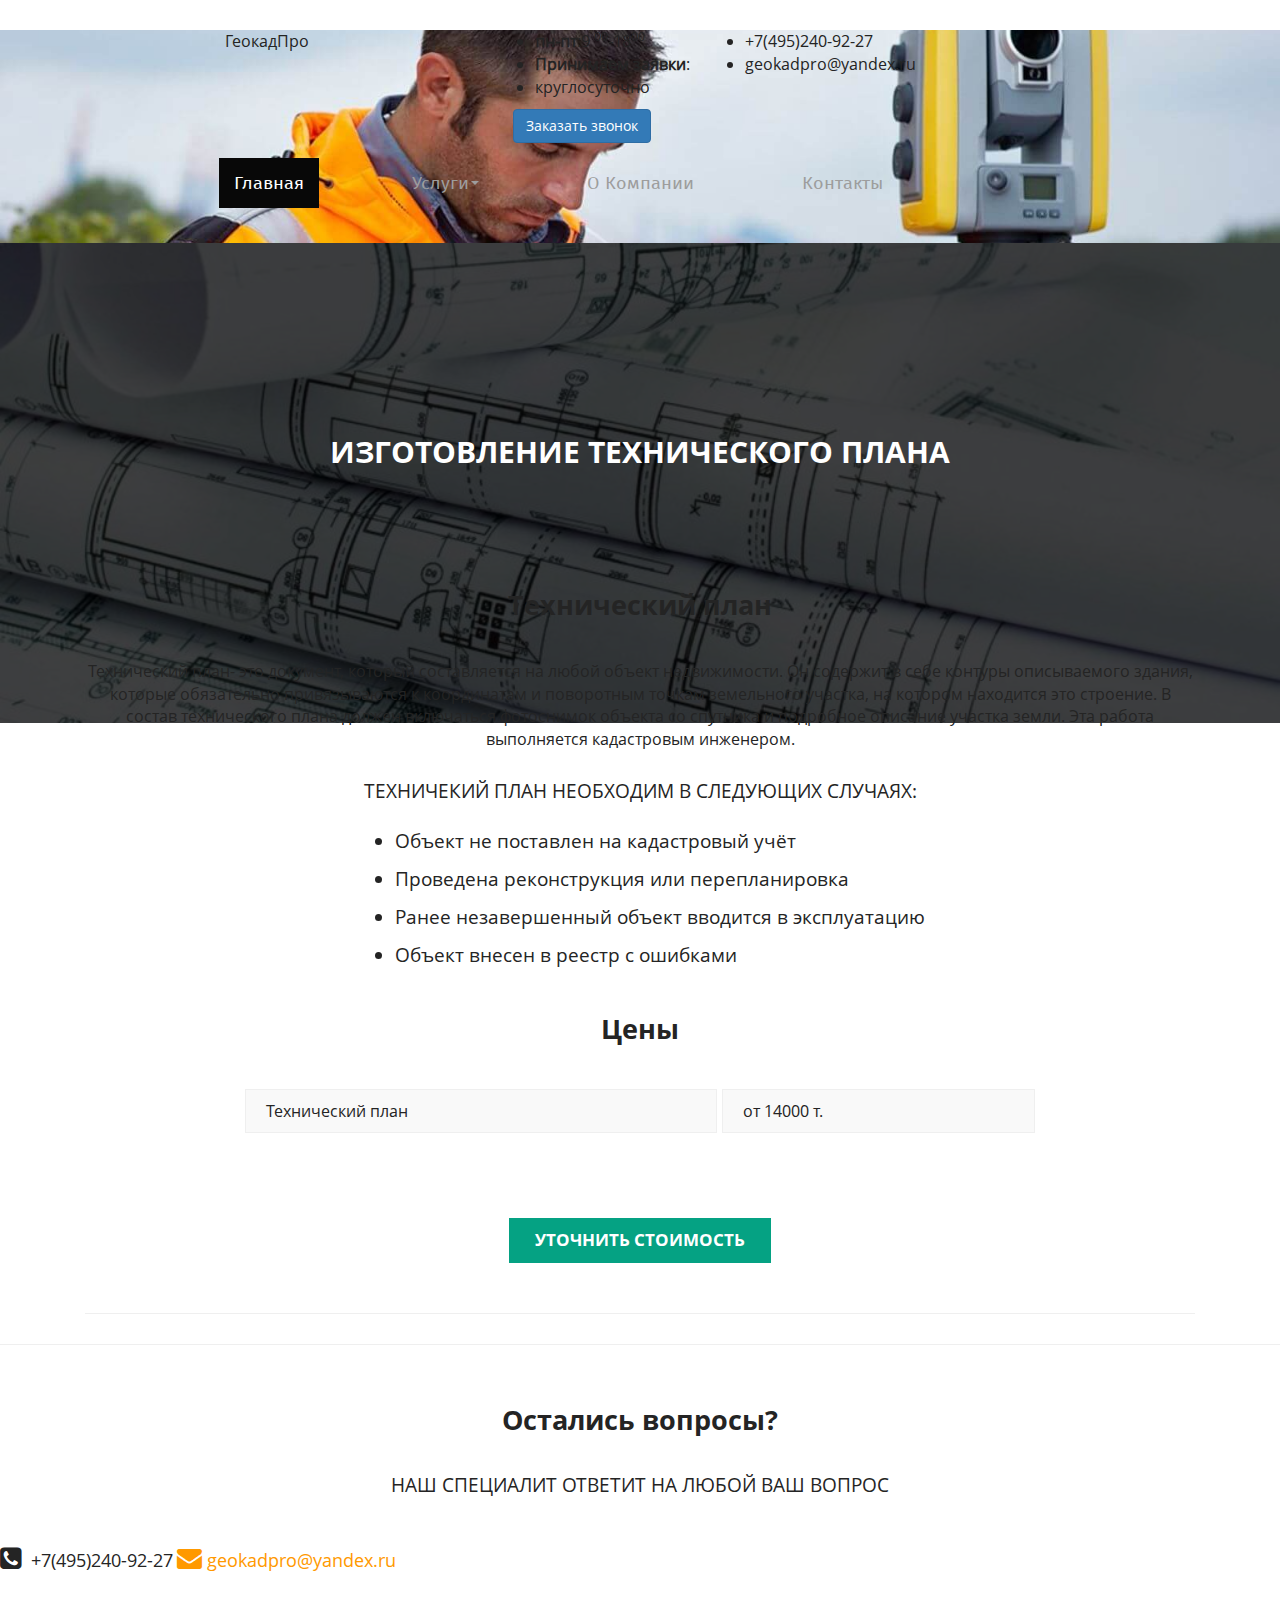
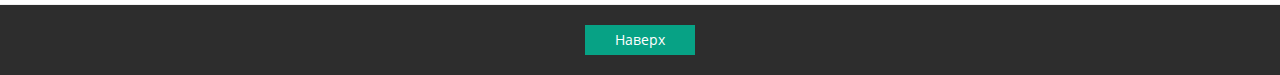
<file: Geodesy/page_3.html>
<!DOCTYPE html>
<html lang="ru">

<head>

	<meta charset="utf-8">
	<!-- <base href="/"> -->

	<title>Технический план в Москве и Московской области</title>
	<meta name="description" content="Полный спектр кадастровых и геодезических услуг в Москве и Московской област2">

	<meta http-equiv="X-UA-Compatible" content="IE=edge">
	<meta name="viewport" content="width=device-width, initial-scale=1, maximum-scale=1">
	
	<!-- Template Basic Images Start -->
	<meta property="og:image" content="path/to/image.jpg">
	<link rel="icon" href="img/favicon.ico">
	<link rel="apple-touch-icon" sizes="120x120" href="img/apple-touch-icon.png">
	<link rel="stylesheet" href="css/bootstrap-grid.min.css">
	<link rel="stylesheet" href="css/bootstrap.min.css">
	<link rel="stylesheet" href="css/bootstrap_skin.css">
	<link rel="stylesheet" href="css/magnific-popup.css">
	<link rel="stylesheet" href="css/main.min.css">
	<link rel="stylesheet" href="css/fonts.css">
	<link rel="stylesheet" href="fonts/font-awesome/css/font-awesome.min.css">
	<!-- Template Basic Images End -->
	
	<!-- Custom Browsers Color Start -->
	<meta name="theme-color" content="#000">
	<!-- Custom Browsers Color End -->

</head>

<body>

	<!-- Custom HTML -->

<header class="main">
	<div class="top_header">
		<div class="container">
			<div class="row d-flex justify-content-center">
				
				<div class="col-sm-4 col-lg-3"><div class="logo">ГеокадПро</div></div>
				<div class="col-sm-0 сol-md-4">
					<ul class="time">
						<li><b>пн-пт</b>:9 <sup>00</sup>-18<sup>00</sup></li>
						<li><b>Принимаем заявки</b>:</li>
						<li>круглосуточно</li>
					</ul>
				</div>
				<div class="col-sm-4 top_contacts">
					<ul>
						<li class="phone">+7(495)240-92-27</li>
						<li>geokadpro@yandex.ru</li>
					</ul>
				</div>
				<div class="col-sm-4 col-lg-3"><div class="recall"><a href="#form" class="recall popup btn btn-primary">Заказать звонок</a></div></div>
			</div>
		</div>
		
	</div>
		
	</div>
	<nav class="navbar navbar-inverse">
	<div class="container">
		<div class="navbar-header">
			<button type="button" class="navbar-toggle collapsed" data-toggle="collapse" data-target="#bs-example-navbar-collapse-2">
				<span class="sr-only">Toggle navigation</span>
				<span class="icon-bar"></span>
				<span class="icon-bar"></span>
				<span class="icon-bar"></span>
			</button>
		</div>

		<div class="collapse navbar-collapse" id="bs-example-navbar-collapse-2">
			<ul class="nav navbar-nav" id="menu">
				<li class="active"><a href="index.html">Главная <span class="sr-only">(current)</span></a></li>
				<li class="dropdown" id="menu"><a href="#" class="dropdown-toggle" data-toggle="dropdown" role="button" aria-expanded="false">Услуги<span class="caret"></span></a>
					<ul class="dropdown-menu" role="menu">
						<li class="dropdown-submenu"><a href="##"class="dropdown-toggle" data-toggle="dropdown">Кадастровые</a>
							<ul class="dropdown-menu">
								<li><a href="page_2.html">Межевание земельного участка</a></li>
								<li><a href="page_5.html">Вынос границ земельного участка</a></li>
							</ul>
						</li>
						<li  class="dropdown-submenu"><a href="##">Геодезичекие</a>
							<ul class="dropdown-menu">
						<li><a href="page_4.html#service_4">Фасадные съемки</a></li>
						<li><a href="page_6.html#service_5">Топографическая съемка</a></li>
						<li><a href="page_7.html#service_6">Геодезическое сопровождение строительства</a></li>
						<li><a href="page_8.html#service_7">Инженерно-геодезические изыскания</a></li>
						<li><a href="page_9.html#service_8">Ландшафтная съемка</a></li>
						<li><a href="page_10.html#service_9">Подеревная съемка</a></li>
							</ul>
						</li>
						
					</ul>
				</li>
				<li><a href="page_11.html#about_us">О Компании</a></li>
				<li><a href="#contacts" class="slow">Контакты</a></li>
			</ul>
		</div>
	</div>
</nav>
<div class="top_img">
	<img src="img/img_5.jpg" alt="">
	<div class="overlay"></div>
	<h1>Изготовление технического плана</h1>
</div>	
</header>
<section class="about_service">
	<div class="container">
		<div class="row">
			<div class="col-sm-12">

				<div class="service">
				<a href="#" id="service_2"></a>
				<h2>Технический план</h2>
					<p>Технический план- это документ, который составляется на любой объект недвижимости. Он содержит в себе контуры  описываемого здания, которые обязательно привязываются к координатам и поворотным точкам земельного участка, на котором находится это строение. В состав технического плана  должен включаться фотоснимок объекта со спутника и подробное описание участка земли. Эта работа выполняется кадастровым инженером.</p>
					<h3>Техничекий план необходим в следующих случаях:</h3>
					<ul>
						<li>Объект не поставлен на кадастровый учёт</li>
						<li>Проведена реконструкция или перепланировка </li>
						<li>Ранее незавершенный объект вводится в эксплуатацию</li>
						<li>Объект внесен в реестр с ошибками</li>
					</ul>
					<h2>Цены</h2>
					<div class="col-xs-12 table">
					<table>
						<tr>
							<td>Технический план</td>
							<td>от 14000 т.</td>
						</tr>
					</table>
					</div>
					<div><a href="#form" class="btn btn-primary btn-lg popup">Уточнить стоимость		</a>
					</div>
				</div>
			</div>
		</div>
	</div>
</section>
	<section >
	<div class="questions">
		<a id="contacts"></a>
		<h2>Остались вопросы?</h2>
		<h3>Наш специалит ответит на любой ваш вопрос</h3>
		<div class="contacts">
			<span><i class="fa fa-phone-square" ></i> +7(495)240-92-27</span>
			<span><i class="fa fa-envelope" ></i>geokadpro@yandex.ru</span>
		</div>
	</div>
</section>
<footer>
	<div class="footer">
		<a href="#" class="btn btn-primary" id="top">Наверх</a>
	</div>
</footer>
<div class="hidden">
	<form id="form" class="popup_form white-popup">
  <div class="form-group">
  	<h4>Наш специалист свяжется с вами</h4>
    <label for="exampleInputEmail1">Имя</label>
    <input type="text" name="name"class="form-control" id="exampleInputEmail1" aria-describedby="emailHelp" placeholder="Введите ваше имя ">
  </div>
  <div class="form-group">
    <label for="exampleInputPassword1">Телефон</label>
    <input type="text" name="phone" class="form-control" id="exampleInputPassword1" placeholder="Введите ваш телефон">
  </div>
  <div class="form-group">
  	<label for="mail">Почта</label>
  	<input type="text" name="mail" class="form-control" placeholder="Введите вашу почту">
  </div>
  <button type="submit" class="btn btn-primary">Подтвердить</button>
</form>
</div>
	<link rel="stylesheet" href="css/media.css">
	<script src="js/scripts.min.js"></script>
	<script src="js/jquery.magnific-popup.js"></script>

</body>
</html>
</file>
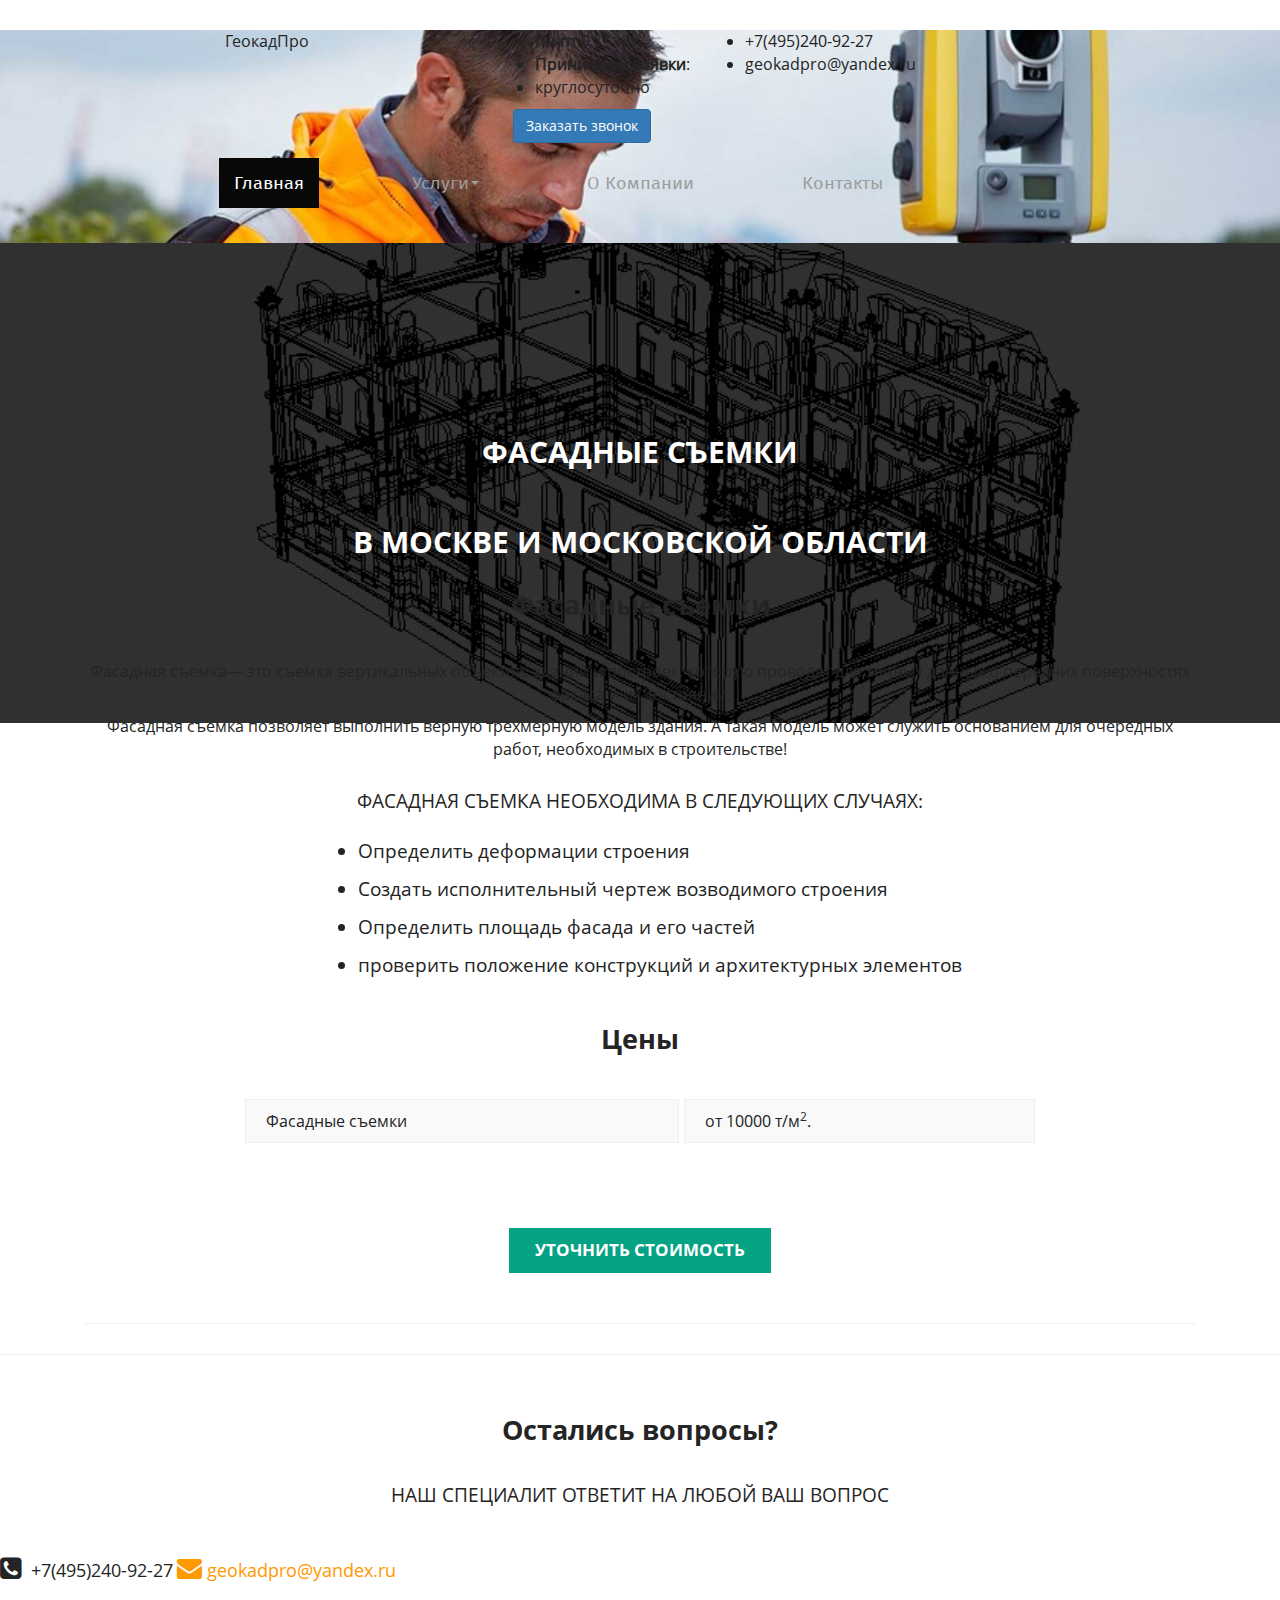
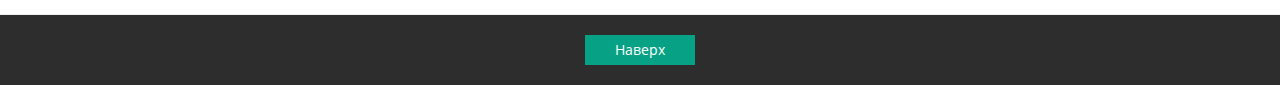
<file: Geodesy/page_4.html>
<!DOCTYPE html>
<html lang="ru">

<head>

	<meta charset="utf-8">
	<!-- <base href="/"> -->

	<title>Фасадные съемки в Москве и Московской области</title>
	<meta name="description" content="Полный спектр кадастровых и геодезических услуг в Москве и Московской област2">

	<meta http-equiv="X-UA-Compatible" content="IE=edge">
	<meta name="viewport" content="width=device-width, initial-scale=1, maximum-scale=1">
	
	<!-- Template Basic Images Start -->
	<meta property="og:image" content="path/to/image.jpg">
	<link rel="icon" href="img/favicon.ico">
	<link rel="apple-touch-icon" sizes="120x120" href="img/apple-touch-icon.png">
	<link rel="stylesheet" href="css/bootstrap-grid.min.css">
	<link rel="stylesheet" href="css/bootstrap.min.css">
	<link rel="stylesheet" href="css/bootstrap_skin.css">
	<link rel="stylesheet" href="css/magnific-popup.css">
	<link rel="stylesheet" href="css/main.min.css">
	<link rel="stylesheet" href="css/fonts.css">
	<link rel="stylesheet" href="fonts/font-awesome/css/font-awesome.min.css">
	<!-- Template Basic Images End -->
	
	<!-- Custom Browsers Color Start -->
	<meta name="theme-color" content="#000">
	<!-- Custom Browsers Color End -->

</head>

<body>

	<!-- Custom HTML -->

<header class="main">
	<div class="top_header">
		<div class="container">
			<div class="row d-flex justify-content-center">
				
				<div class="col-sm-4 col-lg-3"><div class="logo">ГеокадПро</div></div>
				<div class="col-sm-0 сol-md-4">
					<ul class="time">
						<li><b>пн-пт</b>:9 <sup>00</sup>-18<sup>00</sup></li>
						<li><b>Принимаем заявки</b>:</li>
						<li>круглосуточно</li>
					</ul>
				</div>
				<div class="col-sm-4 top_contacts">
					<ul>
						<li class="phone">+7(495)240-92-27</li>
						<li>geokadpro@yandex.ru</li>
					</ul>
				</div>
				<div class="col-sm-4 col-lg-3"><div class="recall"><a href="#form" class="recall popup btn btn-primary">Заказать звонок</a></div></div>
			</div>
		</div>
		
	</div>
		
	</div>
	<nav class="navbar navbar-inverse">
	<div class="container">
		<div class="navbar-header">
			<button type="button" class="navbar-toggle collapsed" data-toggle="collapse" data-target="#bs-example-navbar-collapse-2">
				<span class="sr-only">Toggle navigation</span>
				<span class="icon-bar"></span>
				<span class="icon-bar"></span>
				<span class="icon-bar"></span>
			</button>
		</div>

		<div class="collapse navbar-collapse" id="bs-example-navbar-collapse-2">
			<ul class="nav navbar-nav" id="menu">
				<li class="active"><a href="index.html">Главная <span class="sr-only">(current)</span></a></li>
				<li class="dropdown" id="menu"><a href="#" class="dropdown-toggle" data-toggle="dropdown" role="button" aria-expanded="false">Услуги<span class="caret"></span></a>
					<ul class="dropdown-menu" role="menu">
						<li class="dropdown-submenu"><a href="##"class="dropdown-toggle" data-toggle="dropdown">Кадастровые</a>
							<ul class="dropdown-menu">
								<li><a href="page_2.html">Межевание земельного участка</a></li>
								<li><a href="page_3.html">Технический план</a></li>
								<li><a href="page_5.html">Вынос границ земельного участка</a></li>
							</ul>
						</li>
						<li  class="dropdown-submenu"><a href="##">Геодезичекие</a>
							<ul class="dropdown-menu">
						<li><a href="page_6.html#service_5">Топографическая съемка</a></li>
						<li><a href="page_7.html#service_6">Геодезическое сопровождение строительства</a></li>
						<li><a href="page_8.html#service_7">Инженерно-геодезические изыскания</a></li>
						<li><a href="page_9.html#service_8">Ландшафтная съемка</a></li>
						<li><a href="page_10.html#service_9">Подеревная съемка</a></li>
							</ul>
						</li>
						
					</ul>
				</li>
				<li><a href="page_11.html#about_us">О Компании</a></li>
				<li><a href="#contacts" class="slow">Контакты</a></li>
			</ul>
		</div>
	</div>
</nav>
<div class="top_img">
	<img src="img/img_6.jpg" alt="">
	<div class="overlay"></div>
	<h1>Фасадные съемки <br> в москве и московской области</h1>
</div>	
</header>
<section class="about_service">
	<div class="container">
		<div class="row">
			<div class="col-sm-12">

				<div class="service">
				<a href="#" id="service_3"></a>
				<h2>Фасадные съемки</h2>
				<p>Фасадная съемка— это съемка вертикальных объектов, зданий и построек, которую проводят для точных данных о передних поверхностях фасада и их состоянии.</p>
				<p>Фасадная съемка позволяет выполнить верную трехмерную модель здания. А такая модель может служить основанием для очередных работ, необходимых в строительстве!</p>
				<h3>Фасадная съемка необходима в следующих случаях:</h3>
				<ul>
					<li>Определить деформации строения</li>
					<li>Создать исполнительный чертеж возводимого строения</li>
					<li>Определить площадь фасада и его частей</li>
					<li>проверить положение  конструкций и архитектурных элементов</li>
				</ul>
				<h2>Цены</h2>
					<div class="col-xs-12 table">
					<table>
						<tr>
							<td>Фасадные съемки</td>
							<td>от 10000 т/м<sup>2</sup>.</td>
						</tr>
					</table>
					</div>
					<div><a href="#form" class="btn btn-primary btn-lg popup">Уточнить стоимость		</a>
					</div>
				</div>
			</div>
		</div>
	</div>
</section>
	<section >
	<div class="questions">
		<a id="contacts"></a>
		<h2>Остались вопросы?</h2>
		<h3>Наш специалит ответит на любой ваш вопрос</h3>
		<div class="contacts">
			<span><i class="fa fa-phone-square" ></i> +7(495)240-92-27</span>
			<span><i class="fa fa-envelope" ></i>geokadpro@yandex.ru</span>
		</div>
	</div>
</section>
<footer>
	<div class="footer">
		<a href="#" class="btn btn-primary" id="top">Наверх</a>
	</div>
</footer>
<div class="hidden">
	<form id="form" class="popup_form white-popup">
  <div class="form-group">
  	<h4>Наш специалист свяжется с вами</h4>
    <label for="exampleInputEmail1">Имя</label>
    <input type="text" name="name"class="form-control" id="exampleInputEmail1" aria-describedby="emailHelp" placeholder="Введите ваше имя ">
  </div>
  <div class="form-group">
    <label for="exampleInputPassword1">Телефон</label>
    <input type="text" name="phone" class="form-control" id="exampleInputPassword1" placeholder="Введите ваш телефон">
  </div>
  <div class="form-group">
  	<label for="mail">Почта</label>
  	<input type="text" name="mail" class="form-control" placeholder="Введите вашу почту">
  </div>
  <button type="submit" class="btn btn-primary">Подтвердить</button>
</form>
</div>
	<link rel="stylesheet" href="css/media.css">
	<script src="js/scripts.min.js"></script>
	<script src="js/jquery.magnific-popup.js"></script>

</body>
</html>
</file>
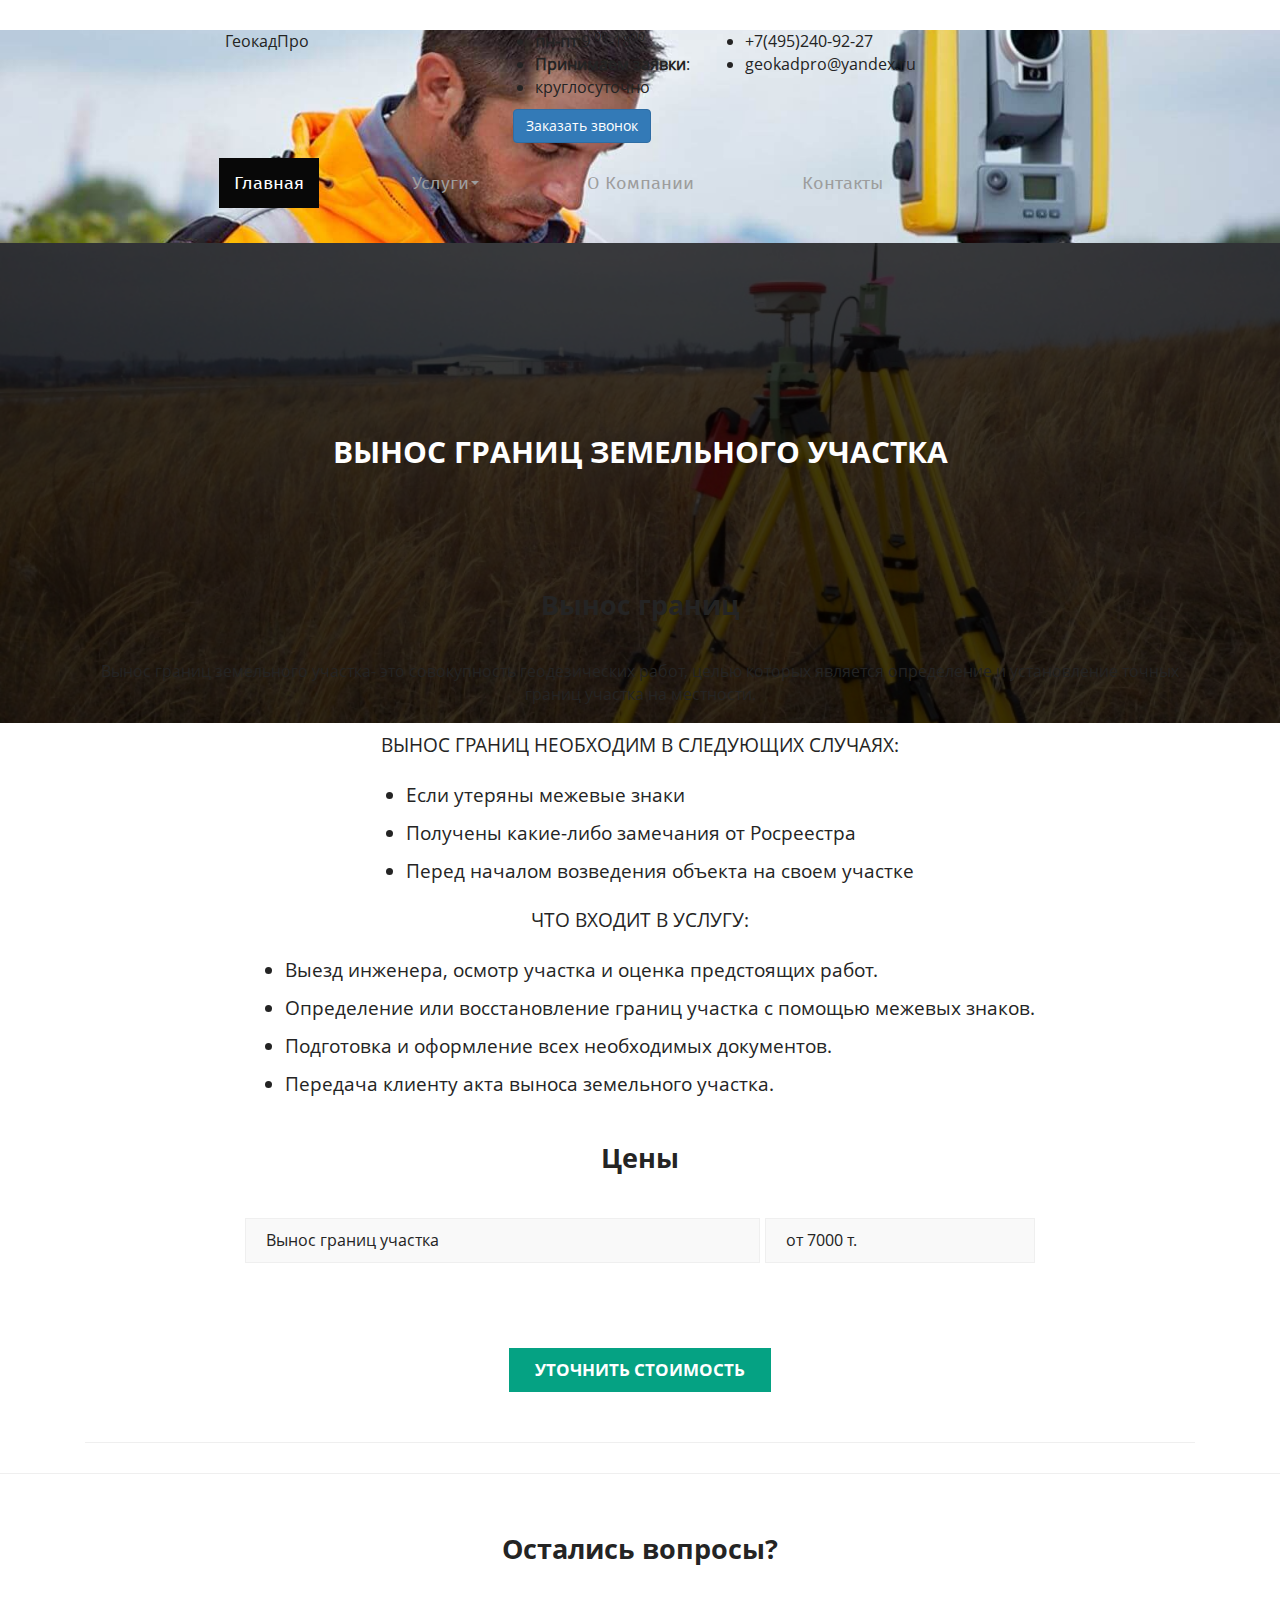
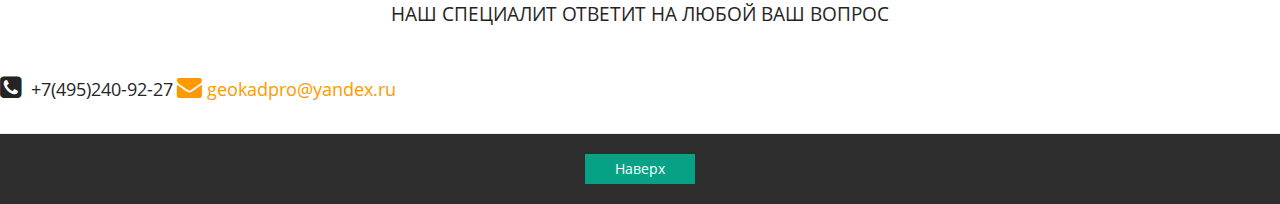
<file: Geodesy/page_5.html>
<!DOCTYPE html>
<html lang="ru">

<head>

	<meta charset="utf-8">
	<!-- <base href="/"> -->

	<title>Вынос границ земельного участка в Москве и Московской области</title>
	<meta name="description" content="Полный спектр кадастровых и геодезических услуг в Москве и Московской област2">

	<meta http-equiv="X-UA-Compatible" content="IE=edge">
	<meta name="viewport" content="width=device-width, initial-scale=1, maximum-scale=1">
	
	<!-- Template Basic Images Start -->
	<meta property="og:image" content="path/to/image.jpg">
	<link rel="icon" href="img/favicon.ico">
	<link rel="apple-touch-icon" sizes="120x120" href="img/apple-touch-icon.png">
	<link rel="stylesheet" href="css/bootstrap-grid.min.css">
	<link rel="stylesheet" href="css/bootstrap.min.css">
	<link rel="stylesheet" href="css/bootstrap_skin.css">
	<link rel="stylesheet" href="css/magnific-popup.css">
	<link rel="stylesheet" href="css/main.min.css">
	<link rel="stylesheet" href="css/fonts.css">
	<link rel="stylesheet" href="fonts/font-awesome/css/font-awesome.min.css">
	<!-- Template Basic Images End -->
	
	<!-- Custom Browsers Color Start -->
	<meta name="theme-color" content="#000">
	<!-- Custom Browsers Color End -->

</head>

<body>

	<!-- Custom HTML -->

<header class="main">
	<div class="top_header">
		<div class="container">
			<div class="row d-flex justify-content-center">
				
				<div class="col-sm-4 col-lg-3"><div class="logo">ГеокадПро</div></div>
				<div class="col-sm-0 сol-md-4">
					<ul class="time">
						<li><b>пн-пт</b>:9 <sup>00</sup>-18<sup>00</sup></li>
						<li><b>Принимаем заявки</b>:</li>
						<li>круглосуточно</li>
					</ul>
				</div>
				<div class="col-sm-4 top_contacts">
					<ul>
						<li class="phone">+7(495)240-92-27</li>
						<li>geokadpro@yandex.ru</li>
					</ul>
				</div>
				<div class="col-sm-4 col-lg-3"><div class="recall"><a href="#form" class="recall popup btn btn-primary">Заказать звонок</a></div></div>
			</div>
		</div>
		
	</div>
		
	</div>
<nav class="navbar navbar-inverse">
	<div class="container">
		<div class="navbar-header">
			<button type="button" class="navbar-toggle collapsed" data-toggle="collapse" data-target="#bs-example-navbar-collapse-2">
				<span class="sr-only">Toggle navigation</span>
				<span class="icon-bar"></span>
				<span class="icon-bar"></span>
				<span class="icon-bar"></span>
			</button>
		</div>

		<div class="collapse navbar-collapse" id="bs-example-navbar-collapse-2">
			<ul class="nav navbar-nav" id="menu">
				<li class="active"><a href="index.html">Главная <span class="sr-only">(current)</span></a></li>
				<li class="dropdown" id="menu"><a href="#" class="dropdown-toggle" data-toggle="dropdown" role="button" aria-expanded="false">Услуги<span class="caret"></span></a>
					<ul class="dropdown-menu" role="menu">
						<li class="dropdown-submenu"><a href="##"class="dropdown-toggle" data-toggle="dropdown">Кадастровые</a>
							<ul class="dropdown-menu">
								<li><a href="page_2.html">Межевание земельного участка</a></li>
								<li><a href="page_3.html">Технический план</a></li>
							</ul>
						</li>
						<li  class="dropdown-submenu"><a href="##">Геодезичекие</a>
							<ul class="dropdown-menu">
						<li><a href="page_4.html#service_4">Фасадные съемки</a></li>
						<li><a href="page_6.html#service_5">Топографическая съемка</a></li>
						<li><a href="page_7.html#service_6">Геодезическое сопровождение строительства</a></li>
						<li><a href="page_8.html#service_7">Инженерно-геодезические изыскания</a></li>
						<li><a href="page_9.html#service_8">Ландшафтная съемка</a></li>
						<li><a href="page_10.html#service_9">Подеревная съемка</a></li>
							</ul>
						</li>
						
					</ul>
				</li>
				<li><a href="page_11.html#about_us">О Компании</a></li>
				<li><a href="#contacts" class="slow">Контакты</a></li>
			</ul>
		</div>
	</div>
</nav>
<div class="top_img">
	<img src="img/img_4.jpg" alt="">
	<div class="overlay"></div>
	<h1>Вынос границ земельного участка</h1>
</div>	
</header>
<section class="about_service">
	<div class="container">
		<div class="row">
			<div class="col-sm-12">

				<div class="service">
				<a href="#" id="service_4"></a>
				<h2>Вынос границ</h2>
					<p>Вынос границ земельного участка- это совокупность геодезических работ, целью которых является определение и установление точных границ участка на местности.</p>
					<h3>Вынос границ необходим в следующих случаях: </h3>
					<ul>
						<li>Если утеряны межевые знаки</li>
						<li>Получены какие-либо замечания от Росреестра</li>
						<li>Перед началом возведения объекта на своем участке</li>
					</ul>
					<h3>Что входит в услугу:</h3>
					<div class="row">
						<div class="col-sm-12 d-flex justify-content-center">
							<ul>
								<li>Выезд инженера, осмотр участка и оценка предстоящих работ.</li>
								<li>Определение или восстановление границ участка с помощью межевых знаков.</li>
								<li>Подготовка и оформление всех необходимых документов.</li>
								<li>Передача клиенту акта выноса земельного участка.</li>
							</ul>
						</div>
					</div>
					<h2>Цены</h2>
					<div class="col-xs-12 table">
					<table>
						<tr>
							<td>Вынос границ участка</td>
							<td>от 7000 т.</td>
						</tr>
					</table>
					</div>
					<div><a href="#form" class="btn btn-primary btn-lg popup">Уточнить стоимость		</a>
					</div>
				</div>
			</div>
		</div>
	</div>
</section>
	<section >
	<div class="questions">
		<a id="contacts"></a>
		<h2>Остались вопросы?</h2>
		<h3>Наш специалит ответит на любой ваш вопрос</h3>
		<div class="contacts">
			<span><i class="fa fa-phone-square" ></i> +7(495)240-92-27</span>
			<span><i class="fa fa-envelope" ></i>geokadpro@yandex.ru</span>
		</div>
	</div>
</section>
<footer>
	<div class="footer">
		<a href="#" class="btn btn-primary" id="top">Наверх</a>
	</div>
</footer>
<div class="hidden">
	<form id="form" class="popup_form white-popup">
  <div class="form-group">
  	<h4>Наш специалист свяжется с вами</h4>
    <label for="exampleInputEmail1">Имя</label>
    <input type="text" name="name"class="form-control" id="exampleInputEmail1" aria-describedby="emailHelp" placeholder="Введите ваше имя ">
  </div>
  <div class="form-group">
    <label for="exampleInputPassword1">Телефон</label>
    <input type="text" name="phone" class="form-control" id="exampleInputPassword1" placeholder="Введите ваш телефон">
  </div>
  <div class="form-group">
  	<label for="mail">Почта</label>
  	<input type="text" name="mail" class="form-control" placeholder="Введите вашу почту">
  </div>
  <button type="submit" class="btn btn-primary">Подтвердить</button>
</form>
</div>
	<link rel="stylesheet" href="css/media.css">
	<script src="js/scripts.min.js"></script>
	<script src="js/jquery.magnific-popup.js"></script>

</body>
</html>
</file>
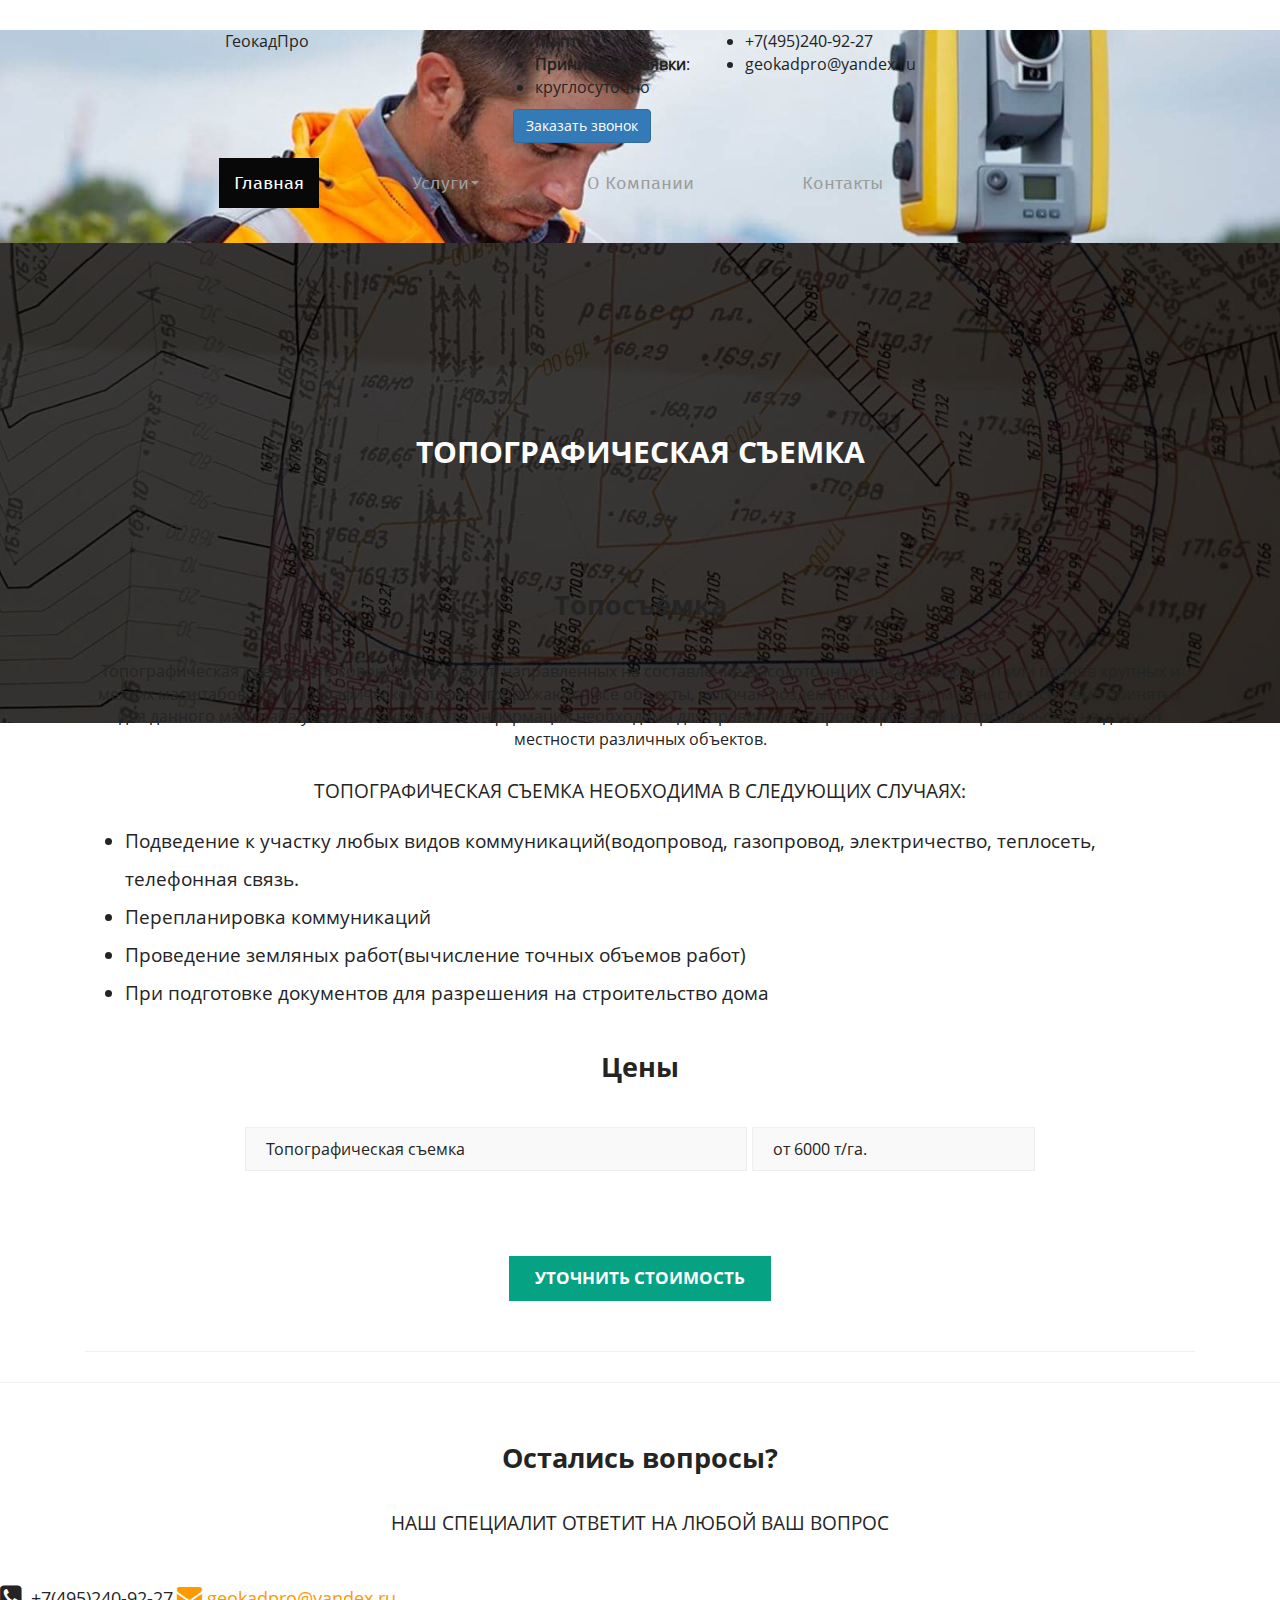
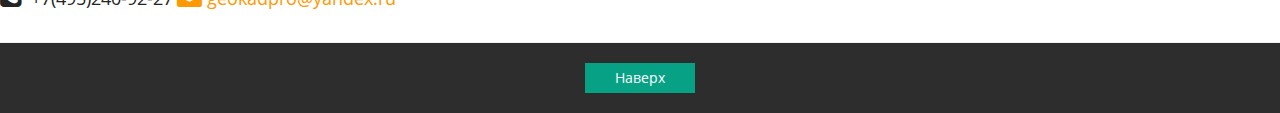
<file: Geodesy/page_6.html>
<!DOCTYPE html>
<html lang="ru">

<head>

	<meta charset="utf-8">
	<!-- <base href="/"> -->

	<title>Топографическая съемка в Москве и Московской области</title>
	<meta name="description" content="Полный спектр кадастровых и геодезических услуг в Москве и Московской област2">

	<meta http-equiv="X-UA-Compatible" content="IE=edge">
	<meta name="viewport" content="width=device-width, initial-scale=1, maximum-scale=1">
	
	<!-- Template Basic Images Start -->
	<meta property="og:image" content="path/to/image.jpg">
	<link rel="icon" href="img/favicon.ico">
	<link rel="apple-touch-icon" sizes="120x120" href="img/apple-touch-icon.png">
	<link rel="stylesheet" href="css/bootstrap-grid.min.css">
	<link rel="stylesheet" href="css/bootstrap.min.css">
	<link rel="stylesheet" href="css/bootstrap_skin.css">
	<link rel="stylesheet" href="css/magnific-popup.css">
	<link rel="stylesheet" href="css/main.min.css">
	<link rel="stylesheet" href="css/fonts.css">
	<link rel="stylesheet" href="fonts/font-awesome/css/font-awesome.min.css">
	<!-- Template Basic Images End -->
	
	<!-- Custom Browsers Color Start -->
	<meta name="theme-color" content="#000">
	<!-- Custom Browsers Color End -->

</head>

<body>

	<!-- Custom HTML -->

<header class="main">
	<div class="top_header">
		<div class="container">
			<div class="row d-flex justify-content-center">
				
				<div class="col-sm-4 col-lg-3"><div class="logo">ГеокадПро</div></div>
				<div class="col-sm-0 сol-md-4">
					<ul class="time">
						<li><b>пн-пт</b>:9 <sup>00</sup>-18<sup>00</sup></li>
						<li><b>Принимаем заявки</b>:</li>
						<li>круглосуточно</li>
					</ul>
				</div>
				<div class="col-sm-4 top_contacts">
					<ul>
						<li class="phone">+7(495)240-92-27</li>
						<li>geokadpro@yandex.ru</li>
					</ul>
				</div>
				<div class="col-sm-4 col-lg-3"><div class="recall"><a href="#form" class="recall popup btn btn-primary">Заказать звонок</a></div></div>
			</div>
		</div>
		
	</div>
		
	</div>
	<nav class="navbar navbar-inverse">
	<div class="container">
		<div class="navbar-header">
			<button type="button" class="navbar-toggle collapsed" data-toggle="collapse" data-target="#bs-example-navbar-collapse-2">
				<span class="sr-only">Toggle navigation</span>
				<span class="icon-bar"></span>
				<span class="icon-bar"></span>
				<span class="icon-bar"></span>
			</button>
		</div>

		<div class="collapse navbar-collapse" id="bs-example-navbar-collapse-2">
			<ul class="nav navbar-nav" id="menu">
				<li class="active"><a href="index.html">Главная <span class="sr-only">(current)</span></a></li>
				<li class="dropdown" id="menu"><a href="#" class="dropdown-toggle" data-toggle="dropdown" role="button" aria-expanded="false">Услуги<span class="caret"></span></a>
					<ul class="dropdown-menu" role="menu">
						<li class="dropdown-submenu"><a href="##"class="dropdown-toggle" data-toggle="dropdown">Кадастровые</a>
							<ul class="dropdown-menu">
								<li><a href="page_2.html">Межевание земельного участка</a></li>
								<li><a href="page_3.html">Технический план</a></li>
								<li><a href="page_5.html">Вынос границ земельного участка</a></li>
							</ul>
						</li>
						<li  class="dropdown-submenu"><a href="##">Геодезичекие</a>
							<ul class="dropdown-menu">
						<li><a href="page_4.html#service_4">Фасадные съемки</a></li>
						<li><a href="page_7.html#service_6">Геодезическое сопровождение строительства</a></li>
						<li><a href="page_8.html#service_7">Инженерно-геодезические изыскания</a></li>
						<li><a href="page_9.html#service_8">Ландшафтная съемка</a></li>
						<li><a href="page_10.html#service_9">Подеревная съемка</a></li>
							</ul>
						</li>
						
					</ul>
				</li>
				<li><a href="page_11.html#about_us">О Компании</a></li>
				<li><a href="#contacts" class="slow">Контакты</a></li>
			</ul>
		</div>
	</div>
</nav>
<div class="top_img">
	<img src="img/img_2.jpg" alt="">
	<div class="overlay"></div>
	<h1>Топографическая съемка</h1>
</div>	
</header>
<section class="about_service">
	<div class="container">
		<div class="row ">
			<div class="col-sm-12 ">

				<div class="service">
				<a href="#" id="service_5"></a>
				<h2>Топосъёмка</h2>
					<p>Топографическая съёмка- это совокупность работ, направленных на составление высокоточных инженерных карт или планов крупных и мелких масштабов. На топографическом плане отображаются все объекты, включая поздемные, и рельеф местности в системе принятых для данного масштаба условных знаков. Эта информация необходима  для правильного проектирования и строительства  на данной местности различных объектов.</p>
					<h3>Топографическая съемка необходима в следующих случаях:</h3>
					<ul>	
						<li>Подведение к участку любых видов коммуникаций(водопровод, газопровод, электричество, теплосеть, телефонная связь.</li>
						<li>Перепланировка коммуникаций</li>
						<li>Проведение земляных работ(вычисление точных объемов работ)</li>
						<li>При подготовке документов для разрешения на строительство дома</li>
					</ul>
					<h2>Цены</h2>
					<div class="col-xs-12 table">
					<table>
						<tr>
							<td>Топографическая съемка</td>
							<td>от 6000 т/га.</td>
						</tr>
					</table>
					</div>
					<div><a href="#form" class="btn btn-primary btn-lg popup">Уточнить стоимость		</a>
					</div>
				</div>
			</div>
		</div>
	</div>
</section>
<section >
	<div class="questions">
		<a id="contacts"></a>
		<h2>Остались вопросы?</h2>
		<h3>Наш специалит ответит на любой ваш вопрос</h3>
		<div class="contacts">
			<span><i class="fa fa-phone-square" ></i> +7(495)240-92-27</span>
			<span><i class="fa fa-envelope" ></i>geokadpro@yandex.ru</span>
		</div>
	</div>
</section>
<footer>
	<div class="footer">
		<a href="#" class="btn btn-primary" id="top">Наверх</a>
	</div>
</footer>
<div class="hidden">
	<form id="form" class="popup_form white-popup">
  <div class="form-group">
  	<h4>Наш специалист свяжется с вами</h4>
    <label for="exampleInputEmail1">Имя</label>
    <input type="text" name="name"class="form-control" id="exampleInputEmail1" aria-describedby="emailHelp" placeholder="Введите ваше имя ">
  </div>
  <div class="form-group">
    <label for="exampleInputPassword1">Телефон</label>
    <input type="text" name="phone" class="form-control" id="exampleInputPassword1" placeholder="Введите ваш телефон">
  </div>
  <div class="form-group">
  	<label for="mail">Почта</label>
  	<input type="text" name="mail" class="form-control" placeholder="Введите вашу почту">
  </div>
  <button type="submit" class="btn btn-primary">Подтвердить</button>
</form>
</div>
	<link rel="stylesheet" href="css/media.css">
	<script src="js/scripts.min.js"></script>
	<script src="js/jquery.magnific-popup.js"></script>

</body>
</html>
</file>
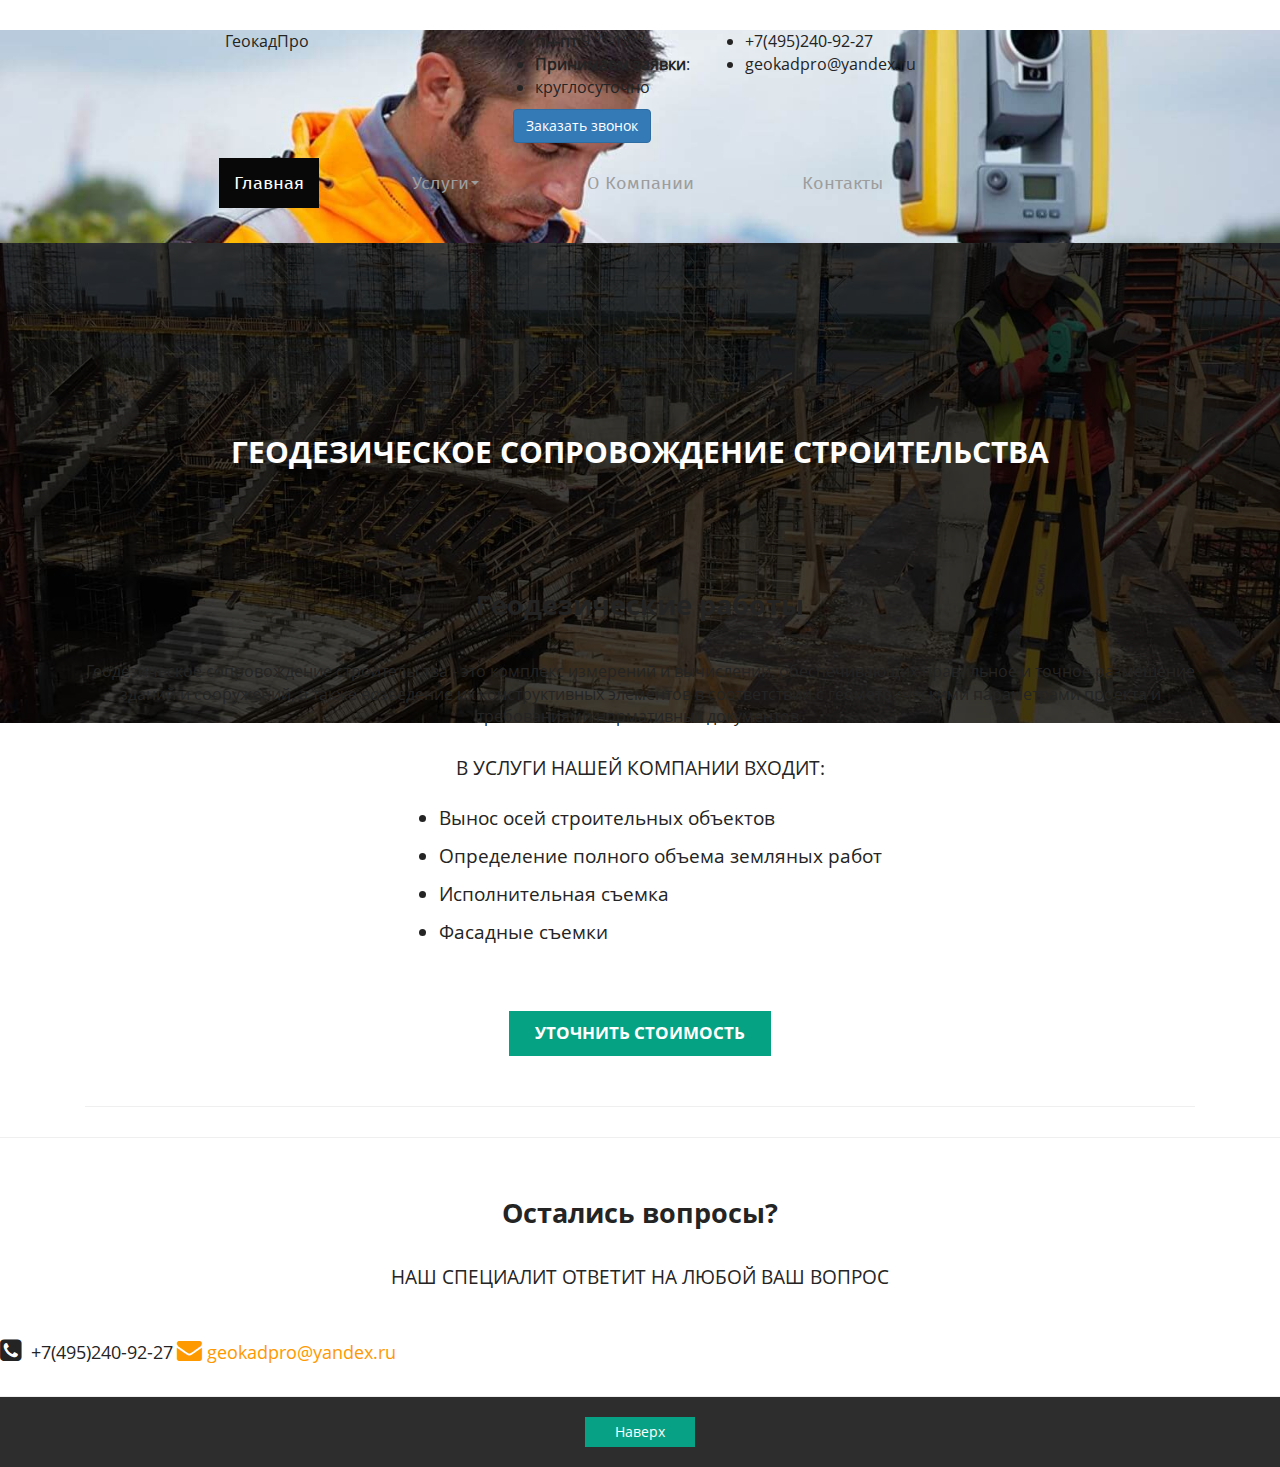
<file: Geodesy/page_7.html>
<!DOCTYPE html>
<html lang="ru">

<head>

	<meta charset="utf-8">
	<!-- <base href="/"> -->

	<title>Геодезические работы в Москве и Московской области</title>
	<meta name="description" content="Полный спектр кадастровых и геодезических услуг в Москве и Московской област2">

	<meta http-equiv="X-UA-Compatible" content="IE=edge">
	<meta name="viewport" content="width=device-width, initial-scale=1, maximum-scale=1">
	
	<!-- Template Basic Images Start -->
	<meta property="og:image" content="path/to/image.jpg">
	<link rel="icon" href="img/favicon.ico">
	<link rel="apple-touch-icon" sizes="120x120" href="img/apple-touch-icon.png">
	<link rel="stylesheet" href="css/bootstrap-grid.min.css">
	<link rel="stylesheet" href="css/bootstrap.min.css">
	<link rel="stylesheet" href="css/bootstrap_skin.css">
	<link rel="stylesheet" href="css/magnific-popup.css">
	<link rel="stylesheet" href="css/main.min.css">
	<link rel="stylesheet" href="css/fonts.css">
	<link rel="stylesheet" href="fonts/font-awesome/css/font-awesome.min.css">
	<!-- Template Basic Images End -->
	
	<!-- Custom Browsers Color Start -->
	<meta name="theme-color" content="#000">
	<!-- Custom Browsers Color End -->

</head>

<body>

	<!-- Custom HTML -->

<header class="main">
	<div class="top_header">
		<div class="container">
			<div class="row d-flex justify-content-center">
				
				<div class="col-sm-4 col-lg-3"><div class="logo">ГеокадПро</div></div>
				<div class="col-sm-0 сol-md-4">
					<ul class="time">
						<li><b>пн-пт</b>:9 <sup>00</sup>-18<sup>00</sup></li>
						<li><b>Принимаем заявки</b>:</li>
						<li>круглосуточно</li>
					</ul>
				</div>
				<div class="col-sm-4 top_contacts">
					<ul>
						<li class="phone">+7(495)240-92-27</li>
						<li>geokadpro@yandex.ru</li>
					</ul>
				</div>
				<div class="col-sm-4 col-lg-3"><div class="recall"><a href="#form" class="recall popup btn btn-primary">Заказать звонок</a></div></div>
			</div>
		</div>
		
	</div>
		
	</div>
	<nav class="navbar navbar-inverse">
	<div class="container">
		<div class="navbar-header">
			<button type="button" class="navbar-toggle collapsed" data-toggle="collapse" data-target="#bs-example-navbar-collapse-2">
				<span class="sr-only">Toggle navigation</span>
				<span class="icon-bar"></span>
				<span class="icon-bar"></span>
				<span class="icon-bar"></span>
			</button>
		</div>

		<div class="collapse navbar-collapse" id="bs-example-navbar-collapse-2">
			<ul class="nav navbar-nav" id="menu">
				<li class="active"><a href="index.html">Главная <span class="sr-only">(current)</span></a></li>
				<li class="dropdown" id="menu"><a href="#" class="dropdown-toggle" data-toggle="dropdown" role="button" aria-expanded="false">Услуги<span class="caret"></span></a>
				<ul class="dropdown-menu" role="menu">
						<li class="dropdown-submenu"><a href="##"class="dropdown-toggle" data-toggle="dropdown">Кадастровые</a>
							<ul class="dropdown-menu">
								<li><a href="page_2.html">Межевание земельного участка</a></li>
								<li><a href="page_3.html">Технический план</a></li>
								<li><a href="page_5.html">Вынос границ земельного участка</a></li>
							</ul>
						</li>
						<li  class="dropdown-submenu"><a href="##">Геодезичекие</a>
							<ul class="dropdown-menu">
						<li><a href="page_4.html#service_4">Фасадные съемки</a></li>
						<li><a href="page_6.html#service_5">Топографическая съемка</a></li>
						<li><a href="page_8.html#service_7">Инженерно-геодезические изыскания</a></li>
						<li><a href="page_9.html#service_8">Ландшафтная съемка</a></li>
						<li><a href="page_10.html#service_9">Подеревная съемка</a></li>
							</ul>
						</li>
					</ul>
				</li>
				<li><a href="page_11.html#about_us">О Компании</a></li>
				<li><a href="#contacts" class="slow">Контакты</a></li>
			</ul>
		</div>
	</div>
</nav>
<div class="top_img">
	<img src="img/img_7.jpg" alt="">
	<div class="overlay"></div>
	<h1>Геодезическое сопровождение строительства</h1>
</div>	
</header>
<section class="about_service">
	<div class="container">
		<div class="row">
			<div class="col-sm-12">

				<div class="service">
				<a href="#" id="service_6"></a>
				<h2>Геодезические работы</h2>
					<p>Геодезическое сопровождение строительства - это комплекс измерений и вычислений, обеспечивающих правильное и точное размещение зданий и сооружений, а также возведение их конструктивных  элементов в соответствии с геометрическими параметрами проекта и требованиями нормативных документов.</p>
					<h3>В услуги нашей компании входит:</h3>
					<ul>
						<li>Вынос осей строительных объектов</li>
						<li>Определение полного объема земляных работ</li>
						<li>Исполнительная съемка</li>
						<li>Фасадные съемки</li>
					</ul>
					<div><a href="#form" class="btn btn-primary btn-lg popup">Уточнить стоимость		</a>
					</div>
				</div>
			</div>
		</div>
	</div>
</section>
	<section >
	<div class="questions">
		<a id="contacts"></a>
		<h2>Остались вопросы?</h2>
		<h3>Наш специалит ответит на любой ваш вопрос</h3>
		<div class="contacts">
			<span><i class="fa fa-phone-square" ></i> +7(495)240-92-27</span>
			<span><i class="fa fa-envelope" ></i>geokadpro@yandex.ru</span>
		</div>
	</div>
</section>
<footer>
	<div class="footer">
		<a href="#" class="btn btn-primary" id="top">Наверх</a>
	</div>
</footer>
<div class="hidden">
	<form id="form" class="popup_form white-popup">
  <div class="form-group">
  	<h4>Наш специалист свяжется с вами</h4>
    <label for="exampleInputEmail1">Имя</label>
    <input type="text" name="name"class="form-control" id="exampleInputEmail1" aria-describedby="emailHelp" placeholder="Введите ваше имя ">
  </div>
  <div class="form-group">
    <label for="exampleInputPassword1">Телефон</label>
    <input type="text" name="phone" class="form-control" id="exampleInputPassword1" placeholder="Введите ваш телефон">
  </div>
  <div class="form-group">
  	<label for="mail">Почта</label>
  	<input type="text" name="mail" class="form-control" placeholder="Введите вашу почту">
  </div>
  <button type="submit" class="btn btn-primary">Подтвердить</button>
</form>
</div>
	<link rel="stylesheet" href="css/media.css">
	<script src="js/scripts.min.js"></script>
	<script src="js/jquery.magnific-popup.js"></script>

</body>
</html>
</file>
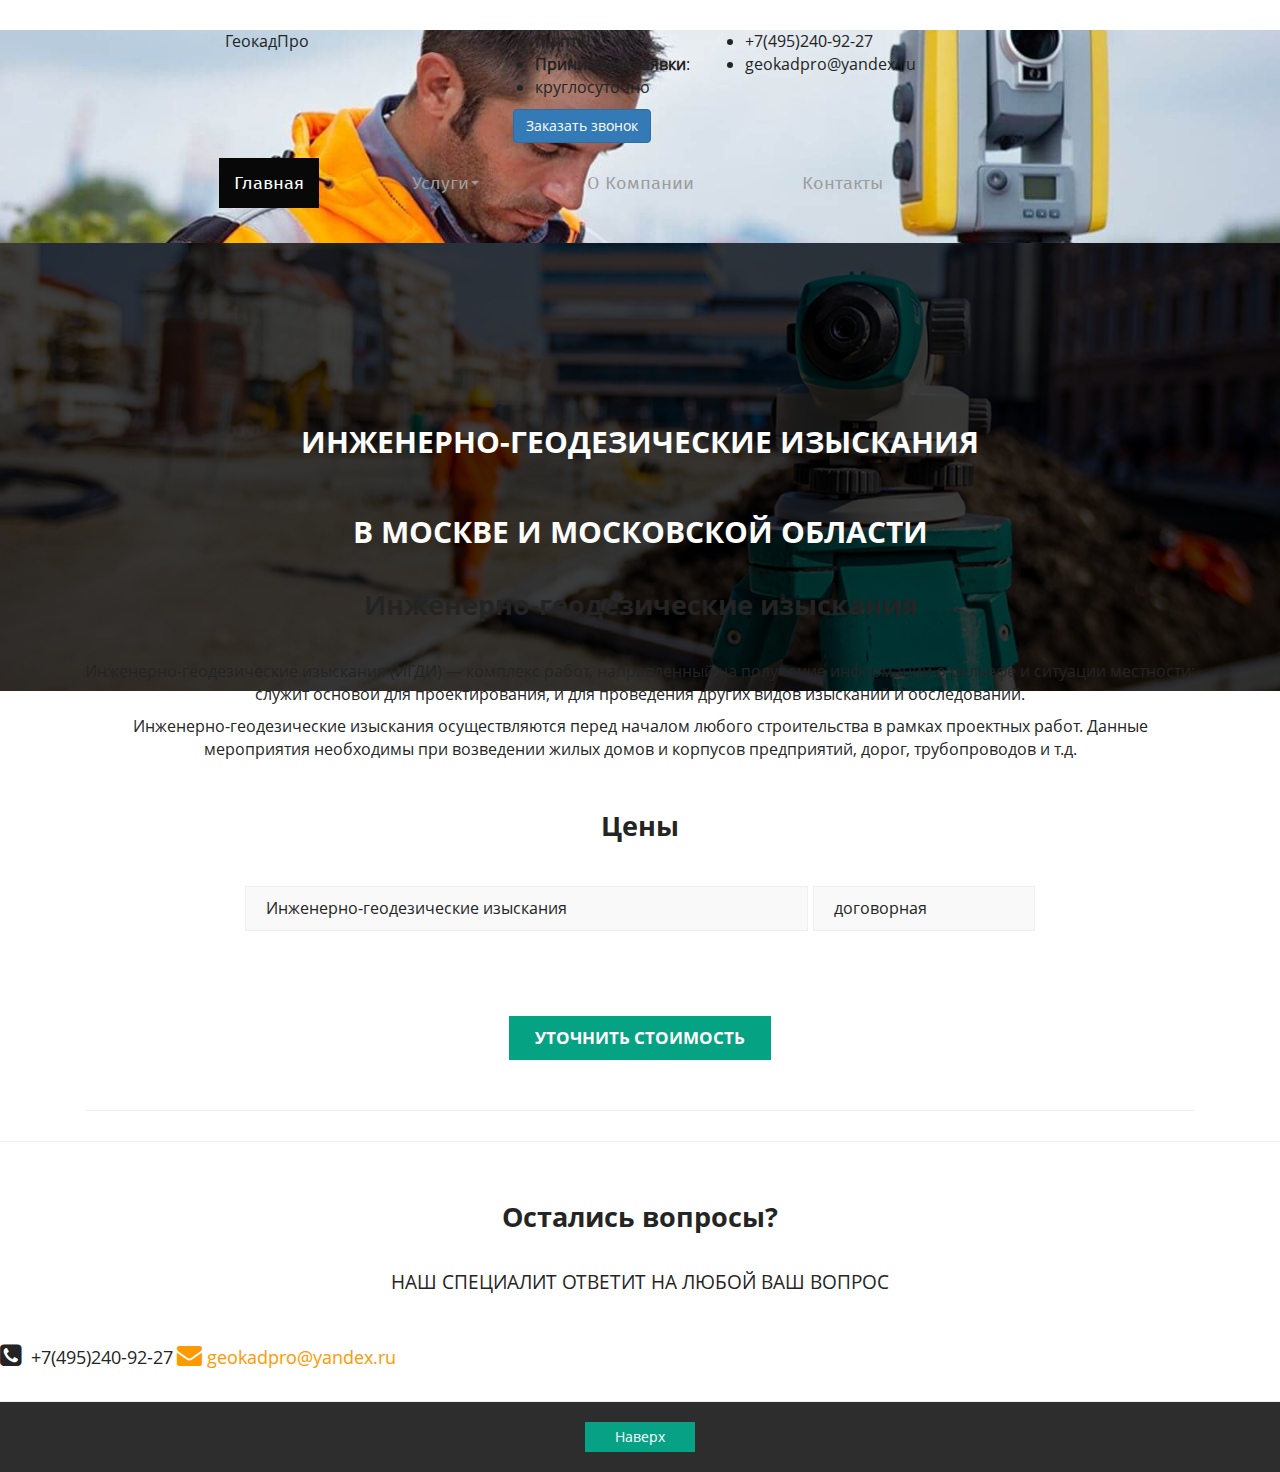
<file: Geodesy/page_8.html>
<!DOCTYPE html>
<html lang="ru">

<head>

	<meta charset="utf-8">
	<!-- <base href="/"> -->

	<title>Геодезические изыскания в Москве и Московской области</title>
	<meta name="description" content="Полный спектр кадастровых и геодезических услуг в Москве и Московской област2">

	<meta http-equiv="X-UA-Compatible" content="IE=edge">
	<meta name="viewport" content="width=device-width, initial-scale=1, maximum-scale=1">
	
	<!-- Template Basic Images Start -->
	<meta property="og:image" content="path/to/image.jpg">
	<link rel="icon" href="img/favicon.ico">
	<link rel="apple-touch-icon" sizes="120x120" href="img/apple-touch-icon.png">
	<link rel="stylesheet" href="css/bootstrap-grid.min.css">
	<link rel="stylesheet" href="css/bootstrap.min.css">
	<link rel="stylesheet" href="css/bootstrap_skin.css">
	<link rel="stylesheet" href="css/magnific-popup.css">
	<link rel="stylesheet" href="css/main.min.css">
	<link rel="stylesheet" href="css/fonts.css">
	<link rel="stylesheet" href="fonts/font-awesome/css/font-awesome.min.css">
	<!-- Template Basic Images End -->
	
	<!-- Custom Browsers Color Start -->
	<meta name="theme-color" content="#000">
	<!-- Custom Browsers Color End -->

</head>

<body>

	<!-- Custom HTML -->

<header class="main">
	<div class="top_header">
		<div class="container">
			<div class="row d-flex justify-content-center">
				
				<div class="col-sm-4 col-lg-3"><div class="logo">ГеокадПро</div></div>
				<div class="col-sm-0 сol-md-4">
					<ul class="time">
						<li><b>пн-пт</b>:9 <sup>00</sup>-18<sup>00</sup></li>
						<li><b>Принимаем заявки</b>:</li>
						<li>круглосуточно</li>
					</ul>
				</div>
				<div class="col-sm-4 top_contacts">
					<ul>
						<li class="phone">+7(495)240-92-27</li>
						<li>geokadpro@yandex.ru</li>
					</ul>
				</div>
				<div class="col-sm-4 col-lg-3"><div class="recall"><a href="#form" class="recall popup btn btn-primary">Заказать звонок</a></div></div>
			</div>
		</div>
		
	</div>
		
	</div>
<nav class="navbar navbar-inverse">
	<div class="container">
		<div class="navbar-header">
			<button type="button" class="navbar-toggle collapsed" data-toggle="collapse" data-target="#bs-example-navbar-collapse-2">
				<span class="sr-only">Toggle navigation</span>
				<span class="icon-bar"></span>
				<span class="icon-bar"></span>
				<span class="icon-bar"></span>
			</button>
		</div>

		<div class="collapse navbar-collapse" id="bs-example-navbar-collapse-2">
			<ul class="nav navbar-nav" id="menu">
				<li class="active"><a href="index.html">Главная <span class="sr-only">(current)</span></a></li>
				<li class="dropdown" id="menu"><a href="#" class="dropdown-toggle" data-toggle="dropdown" role="button" aria-expanded="false">Услуги<span class="caret"></span></a>
					<ul class="dropdown-menu" role="menu">
						<li class="dropdown-submenu"><a href="##"class="dropdown-toggle" data-toggle="dropdown">Кадастровые</a>
							<ul class="dropdown-menu">
								<li><a href="page_2.html">Межевание земельного участка</a></li>
								<li><a href="page_3.html">Технический план</a></li>
							</ul>
						</li>
						<li  class="dropdown-submenu"><a href="##">Геодезичекие</a>
							<ul class="dropdown-menu">
						<li><a href="page_4.html#service_4">Фасадные съемки</a></li>
						<li><a href="page_6.html#service_5">Топографическая съемка</a></li>
						<li><a href="page_7.html#service_6">Геодезическое сопровождение строительства</a></li>
						<li><a href="page_9.html#service_8">Ландшафтная съемка</a></li>
						<li><a href="page_10.html#service_9">Подеревная съемка</a></li>
							</ul>
						</li>
						
					</ul>
				</li>
				<li><a href="page_11.html#about_us">О Компании</a></li>
				<li><a href="#contacts" class="slow">Контакты</a></li>
			</ul>
		</div>
	</div>
</nav>
<div class="top_img">
	<img src="img/img_14.jpg" alt="">
	<div class="overlay"></div>
	<h1>Инженерно-геодезические изыскания <br>в москве и московской области</h1>
</div>	
</header>
<section class="about_service">
	<div class="container">
		<div class="row">
			<div class="col-sm-12">

				<div class="service">
				<a href="#" id="service_4"></a>
				<h2>Инженерно-геодезические изыскания</h2>
					<p>Инженерно-геодезические изыскания (ИГДИ) — комплекс работ, направленный на получение информации о рельефе и ситуации местности; служит основой для проектирования, и для проведения других видов изысканий и обследований.</p>
					<p>Инженерно-геодезические изыскания осуществляются перед началом любого строительства в рамках проектных работ. Данные мероприятия необходимы при возведении жилых домов и корпусов предприятий, дорог, трубопроводов и т.д.</p>
					<h2>Цены</h2>
					<div class="col-xs-12 table">
					<table>
						<tr>
							<td>Инженерно-геодезические изыскания</td>
							<td>договорная</td>
						</tr>
					</table>
					</div>
					<div><a href="#form" class="btn btn-primary btn-lg popup">Уточнить стоимость		</a>
					</div>
				</div>
			</div>
		</div>
	</div>
</section>
	<section >
	<div class="questions">
		<a id="contacts"></a>
		<h2>Остались вопросы?</h2>
		<h3>Наш специалит ответит на любой ваш вопрос</h3>
		<div class="contacts">
			<span><i class="fa fa-phone-square" ></i> +7(495)240-92-27</span>
			<span><i class="fa fa-envelope" ></i>geokadpro@yandex.ru</span>
		</div>
	</div>
</section>
<footer>
	<div class="footer">
		<a href="#" class="btn btn-primary" id="top">Наверх</a>
	</div>
</footer>
<div class="hidden">
	<form id="form" class="popup_form white-popup">
  <div class="form-group">
  	<h4>Наш специалист свяжется с вами</h4>
    <label for="exampleInputEmail1">Имя</label>
    <input type="text" name="name"class="form-control" id="exampleInputEmail1" aria-describedby="emailHelp" placeholder="Введите ваше имя ">
  </div>
  <div class="form-group">
    <label for="exampleInputPassword1">Телефон</label>
    <input type="text" name="phone" class="form-control" id="exampleInputPassword1" placeholder="Введите ваш телефон">
  </div>
  <div class="form-group">
  	<label for="mail">Почта</label>
  	<input type="text" name="mail" class="form-control" placeholder="Введите вашу почту">
  </div>
  <button type="submit" class="btn btn-primary">Подтвердить</button>
</form>
</div>
	<link rel="stylesheet" href="css/media.css">
	<script src="js/scripts.min.js"></script>
	<script src="js/jquery.magnific-popup.js"></script>

</body>
</html>
</file>
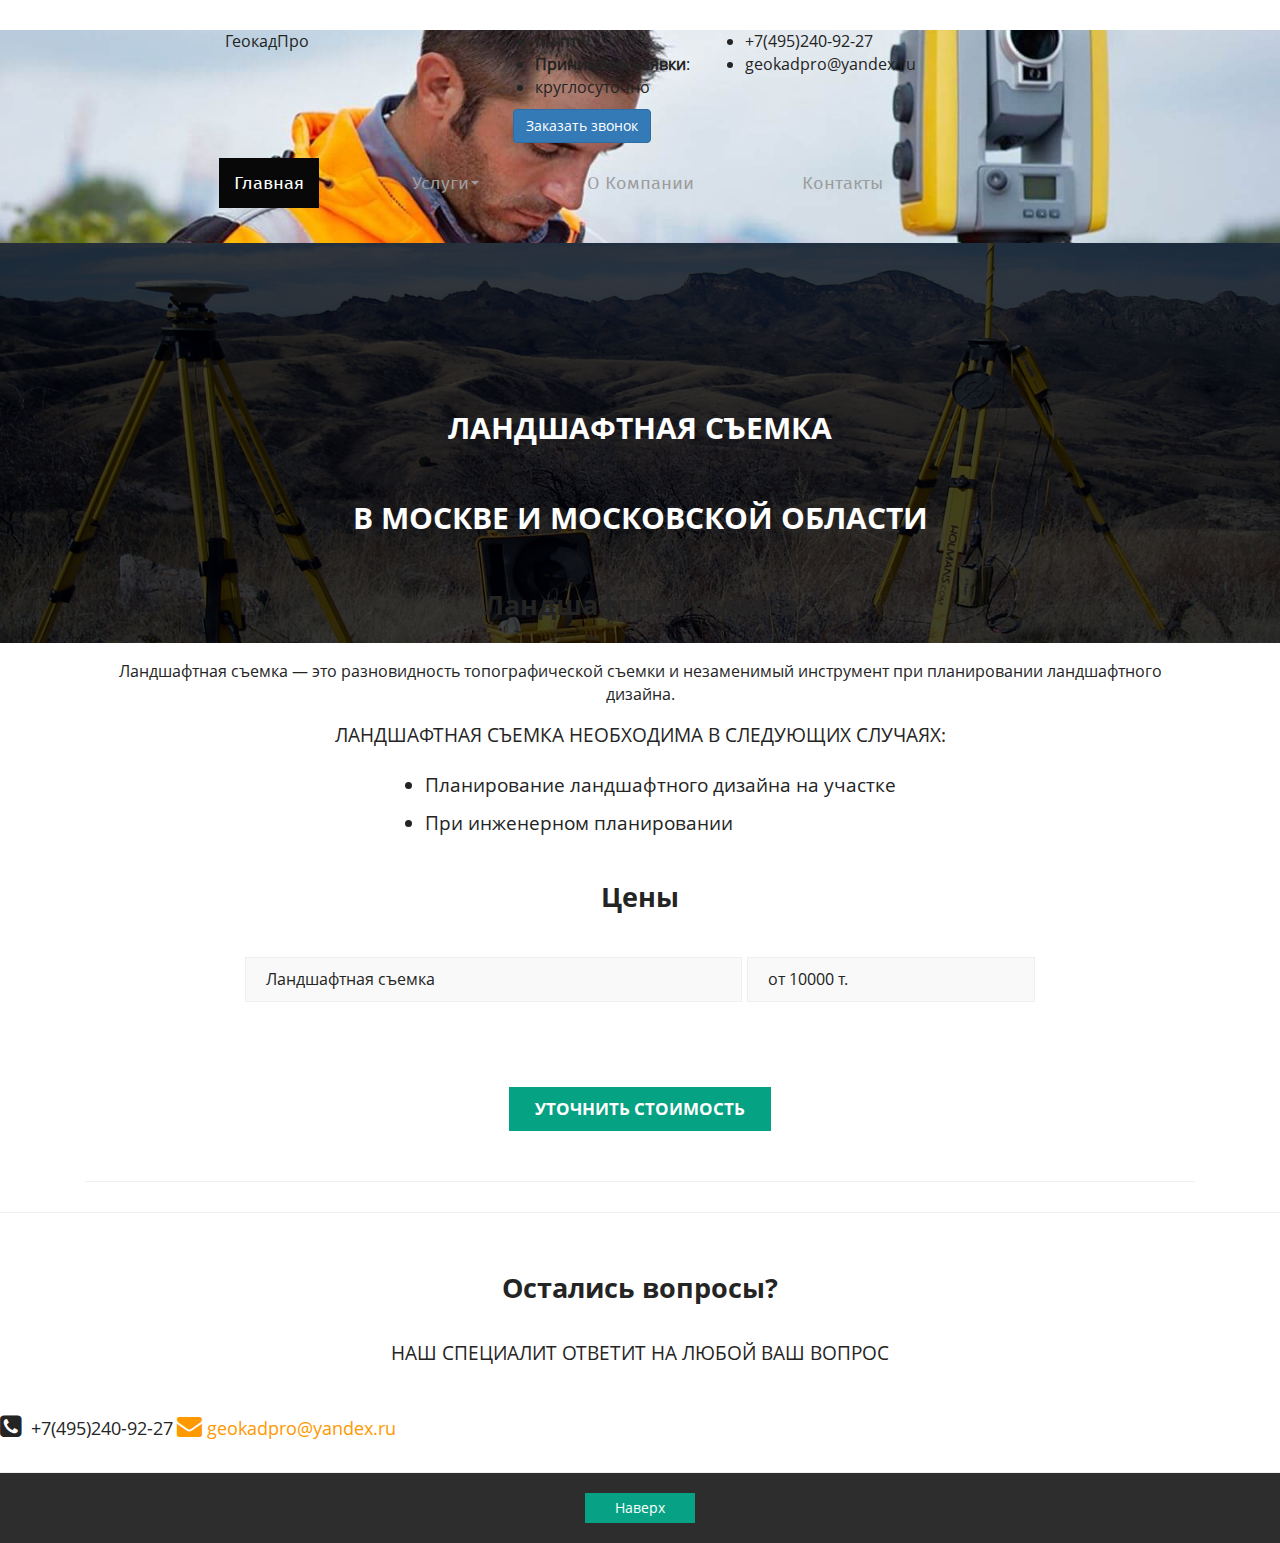
<file: Geodesy/page_9.html>
<!DOCTYPE html>
<html lang="ru">

<head>

	<meta charset="utf-8">
	<!-- <base href="/"> -->

	<title>Ландшафтная съемка в Москве и Московской области</title>
	<meta name="description" content="Полный спектр кадастровых и геодезических услуг в Москве и Московской област2">

	<meta http-equiv="X-UA-Compatible" content="IE=edge">
	<meta name="viewport" content="width=device-width, initial-scale=1, maximum-scale=1">
	
	<!-- Template Basic Images Start -->
	<meta property="og:image" content="path/to/image.jpg">
	<link rel="icon" href="img/favicon.ico">
	<link rel="apple-touch-icon" sizes="120x120" href="img/apple-touch-icon.png">
	<link rel="stylesheet" href="css/bootstrap-grid.min.css">
	<link rel="stylesheet" href="css/bootstrap.min.css">
	<link rel="stylesheet" href="css/bootstrap_skin.css">
	<link rel="stylesheet" href="css/magnific-popup.css">
	<link rel="stylesheet" href="css/main.min.css">
	<link rel="stylesheet" href="css/fonts.css">
	<link rel="stylesheet" href="fonts/font-awesome/css/font-awesome.min.css">
	<!-- Template Basic Images End -->
	
	<!-- Custom Browsers Color Start -->
	<meta name="theme-color" content="#000">
	<!-- Custom Browsers Color End -->

</head>

<body>

	<!-- Custom HTML -->

<header class="main">
	<div class="top_header">
		<div class="container">
			<div class="row d-flex justify-content-center">
				
				<div class="col-sm-4 col-lg-3"><div class="logo">ГеокадПро</div></div>
				<div class="col-sm-0 сol-md-4">
					<ul class="time">
						<li><b>пн-пт</b>:9 <sup>00</sup>-18<sup>00</sup></li>
						<li><b>Принимаем заявки</b>:</li>
						<li>круглосуточно</li>
					</ul>
				</div>
				<div class="col-sm-4 top_contacts">
					<ul>
						<li class="phone">+7(495)240-92-27</li>
						<li>geokadpro@yandex.ru</li>
					</ul>
				</div>
				<div class="col-sm-4 col-lg-3"><div class="recall"><a href="#form" class="recall popup btn btn-primary">Заказать звонок</a></div></div>
			</div>
		</div>
		
	</div>
		
	</div>
<nav class="navbar navbar-inverse">
	<div class="container">
		<div class="navbar-header">
			<button type="button" class="navbar-toggle collapsed" data-toggle="collapse" data-target="#bs-example-navbar-collapse-2">
				<span class="sr-only">Toggle navigation</span>
				<span class="icon-bar"></span>
				<span class="icon-bar"></span>
				<span class="icon-bar"></span>
			</button>
		</div>

		<div class="collapse navbar-collapse" id="bs-example-navbar-collapse-2">
			<ul class="nav navbar-nav" id="menu">
				<li class="active"><a href="index.html">Главная <span class="sr-only">(current)</span></a></li>
				<li class="dropdown" id="menu"><a href="#" class="dropdown-toggle" data-toggle="dropdown" role="button" aria-expanded="false">Услуги<span class="caret"></span></a>
					<ul class="dropdown-menu" role="menu">
						<li class="dropdown-submenu"><a href="##"class="dropdown-toggle" data-toggle="dropdown">Кадастровые</a>
							<ul class="dropdown-menu">
								<li><a href="page_2.html">Межевание земельного участка</a></li>
								<li><a href="page_3.html">Технический план</a></li>
							</ul>
						</li>
						<li  class="dropdown-submenu"><a href="##">Геодезичекие</a>
							<ul class="dropdown-menu">
						<li><a href="page_4.html#service_4">Фасадные съемки</a></li>
						<li><a href="page_6.html#service_5">Топографическая съемка</a></li>
						<li><a href="page_7.html#service_6">Геодезическое сопровождение строительства</a></li>
						<li><a href="page_8.html#service_7">Инженерно-геодезические изыскания</a></li>
						<li><a href="page_10.html#service_9">Подеревная съемка</a></li>
							</ul>
						</li>
						
					</ul>
				</li>
				<li><a href="page_11.html#about_us">О Компании</a></li>
				<li><a href="#contacts" class="slow">Контакты</a></li>
			</ul>
		</div>
	</div>
</nav>
<div class="top_img">
	<img src="img/img_11.jpg" alt="">
	<div class="overlay"></div>
	<h1>Ландшафтная съемка <br> в москве и московской области</h1>
</div>	
</header>
<section class="about_service">
	<div class="container">
		<div class="row">
			<div class="col-sm-12">

				<div class="service">
				<a href="#" id="service_4"></a>
				<h2>Ландшафтная съемка</h2>
					Ландшафтная съемка — это разновидность топографической съемки и незаменимый инструмент при планировании ландшафтного дизайна.
					<h3>Ландшафтная съемка необходима в следующих случаях: </h3>
					<ul>
						<li>Планирование ландшафтного дизайна на участке</li>
						<li>При инженерном планировании</li>
					</ul>
					<h2>Цены</h2>
					<div class="col-xs-12 table">
					<table>
						<tr>
							<td>Ландшафтная съемка</td>
							<td>от 10000 т.</td>
						</tr>
					</table>
					</div>
					<div><a href="#form" class="btn btn-primary btn-lg popup">Уточнить стоимость		</a>
					</div>
				</div>
			</div>
		</div>
	</div>
</section>
<section >
	<div class="questions">
		<a id="contacts"></a>
		<h2>Остались вопросы?</h2>
		<h3>Наш специалит ответит на любой ваш вопрос</h3>
		<div class="contacts">
			<span><i class="fa fa-phone-square" ></i> +7(495)240-92-27</span>
			<span><i class="fa fa-envelope" ></i>geokadpro@yandex.ru</span>
		</div>
	</div>
</section>
<footer>
	<div class="footer">
		<a href="#" class="btn btn-primary" id="top">Наверх</a>
	</div>
</footer>
<div class="hidden">
	<form id="form" class="popup_form white-popup">
  <div class="form-group">
  	<h4>Наш специалист свяжется с вами</h4>
    <label for="exampleInputEmail1">Имя</label>
    <input type="text" name="name"class="form-control" id="exampleInputEmail1" aria-describedby="emailHelp" placeholder="Введите ваше имя ">
  </div>
  <div class="form-group">
    <label for="exampleInputPassword1">Телефон</label>
    <input type="text" name="phone" class="form-control" id="exampleInputPassword1" placeholder="Введите ваш телефон">
  </div>
  <div class="form-group">
  	<label for="mail">Почта</label>
  	<input type="text" name="mail" class="form-control" placeholder="Введите вашу почту">
  </div>
  <button type="submit" class="btn btn-primary">Подтвердить</button>
</form>
</div>
	<link rel="stylesheet" href="css/media.css">
	<script src="js/scripts.min.js"></script>
	<script src="js/jquery.magnific-popup.js"></script>

</body>
</html>
</file>
<file: Geodesy/css/fonts.css>
@font-face {
	font-family:'OpenSansRegular';
	src:url(../fonts/OpenSansRegular/OpenSansRegular.ttf);
}
@font-face {
	font-family:'OpenSansBold';
	src:url(../fonts/OpenSansBold/OpenSansBold.ttf);
}
@font-face {
	font-family:'FiraSans';
	src:url(../fonts/FiraSans/FiraSans/FiraSans.ttf);
}
@font-face {
	font-family:'FiraSansBold';
	src:url(../fonts/FiraSans/FiraSansBold/FiraSansBold.ttf);
}
</file>
<file: Geodesy/css/media.css>
/*==========  Desktop First Method  ==========*/

/* Large Devices, Wide Screens */
@media only screen and (max-width : 1199px) {
.navbar-inverse .navbar-nav>li{
	padding:15px 20px;
	font-size: 16px;
}	
.service .service_item a span{
	font-size:23px;
}
ul.navbar-nav:first-child{
	margin-left:60px;
}
}




/* Medium Devices, Desktops */
@media only screen and (max-width : 991px) {
.navbar-inverse .navbar-nav>li{
	padding:15px 12px;
	font-size: 14px;
}	
.navbar-right>li span{
	font-size:13px !important;
}
.navbar-brand {
	font-size:14px;
	padding-right:0;
}
.header_h1 h1{
	font-size:22px;
}
.header_h1 p {
	font-size: 15px;
}
.header_form{
	padding:10px 20px;
}
.header_form h4{
	font-size:12px;
	margin:10px auto;
}
.form-group{
	margin-bottom:10px ;
}
.form-control{
	height:30px;
}
.header_form .btn-primary{
	font-size: 12px;
}
.service .service_item a span{
	font-size:23px;
}
ul.navbar-nav:first-child{
	margin-left:30px;
}
.service .service_item{
	height:150px;
}
.service .service_item a{
	 height: 150px;
}
.service .service_item a  span{
	font-size:16px;
}

.table table{
	width:600px;
}


/* Small Devices, Tablets */
@media only screen and (max-width : 767px) {
	ul.navbar-nav{
		font-size: 15px;
		text-align: center;
	}
	ul.navbar-nav:first-child{
		margin:0;
	}
.main{
	height:600px;
}
.header_h1{
	text-align: center;
}	
.item{
	min-height: 350px;
}
.service .service_item {
	height: 100px;
}
.service .service_item a{
	width:150px;

	height: 100px;
}
.service .service_item a span{
	font-size: 12px;
}
.table table{
	width:500px;
}
.questions .contacts span{
	margin:20px 0;
}
}

@media only screen and (max-width : 575px) {
	ul.navbar-nav{
		font-size: 15px;
	}
.main{
	height:700px
}
.item{
	min-height: 350px;
}
.service .service_item a{
	width:570px;
	height:180px;
}
.service .service_item{
	height:180px;
}
.service .service_item a span{
	font-size: 18px;
}
.table table{
	width:400px;
}
.footer{
	display: flex;
	flex-wrap:wrap;
	flex-direction: column;
}
.footer .footer_phone{
	position: relative;
	margin:0 0 50px;
	justify-content: center;
}
.footer .btn-primary{
	-ms-align-self: center;
	align-self: center;
}
}


/* Extra Small Devices, Phones */
@media only screen and (max-width : 480px) {
.item{
	min-height: 550px;
}

.service .service_item a{
	width:470px;
	height:150px;
}
.table table{
	width:300px;
}
}





/* Custom, iPhone Retina */
@media only screen and (max-width : 320px) {
.service .service_item a{
	width:320px;
	height:150px;
}
.service .service_item a span{
	width:320px;
	height:150px;
}
}


/*==========  Mobile First Method  ==========*/

/* Custom, iPhone Retina */
@media only screen and (min-width : 320px) {

}

/* Extra Small Devices, Phones */
@media only screen and (min-width : 480px) {

}

/* Small Devices, Tablets */
@media only screen and (min-width : 768px) {

}

/* Medium Devices, Desktops */
@media only screen and (min-width : 992px) {

}

 /* Large Devices, Wide Screens */
@media only screen and (min-width : 1200px) {

}
</file>
<file: Geodesy/css/main.min.css>
body{font-family:OpenSansRegular;font-size:16px}a{color:#fff}a:hover{color:#fff}a:focus{outline:0;color:#fff}section{padding-top:20px;padding-bottom:30px;text-align:center;border-bottom:1px solid #efefef}.row:before{content:none}.row:after{content:''}.main{position:relative;height:500px;background-image:url(../img/img_12.jpg);-webkit-background-size:cover;background-size:cover;background-position:center}.main nav{position:relative;z-index:10}.navbar-inverse .navbar-brand{color:#fff}ul.navbar-nav:first-child{margin-left:80px}.navbar-inverse .navbar-nav>li{font-size:18px;font-family:FiraSans;padding:15px 39px}.navbar-inverse .navbar-nav>li span{border-bottom:1px solid transparent;-webkit-transition:color .2s ease-out,border-bottom-color .5s ease-out;-o-transition:color .2s ease-out,border-bottom-color .5s ease-out;transition:color .2s ease-out,border-bottom-color .5s ease-out}.navbar-inverse .navbar-nav>li span:hover{border-bottom:1px solid #fff}.navbar-inverse .navbar-nav>li:focus{color:#fff}.navbar-inverse .navbar-brand{font-family:FiraSansBold;margin-top:15px}.navbar-right{margin-top:20px}.navbar-right>li>a{font-size:15px!important;padding:0!important;color:#fff!important}.navbar-right>li{padding:1px 0!important}.navbar-inverse .navbar-toggle{border-color:transparent}.navbar-inverse .navbar-toggle:focus{background-color:transparent;border-color:transparent}.top_header{margin-top:30px}.header_h1{color:#fff;text-align:right}.header_h1 h1{text-transform:none;font-size:35px;line-height:2}.header_h1 p{font-size:18px;line-height:1.6;font-family:FiraSans}form h4{width:80%;margin:15px auto 20px;font-size:15px;text-align:center}.form-control{-webkit-border-radius:0;border-radius:0}.form-control:focus{border-color:#66afe9;-webkit-box-shadow:inset 0 1px 1px rgba(0,0,0,.075),0 0 8px rgba(102,175,233,.6);box-shadow:inset 0 1px 1px rgba(0,0,0,.075),0 0 8px rgba(102,175,233,.6)}.overlay{position:absolute;left:0;top:0;width:100%;height:100%;background-color:rgba(0,0,0,.75)}.top_img{position:relative}.top_img img{-o-object-fit:cover;object-fit:cover;max-height:480px;width:100%}.top_img h1{position:absolute;top:30%;width:100%;text-align:center;color:#fff;line-height:3}.about_us p{text-align:justify}.about_us h3{margin:30px 0 20px}.about_us img{margin:30px auto}.service h2{text-align:center;text-transform:none;margin-bottom:40px}.service h3{margin:20px 0 20px}.dark{position:absolute;top:0;left:0;right:0;bottom:0;opacity:0;-webkit-transition:background-color 1s ease;-o-transition:background-color 1s ease;transition:background-color 1s ease}.service .service_item{margin-bottom:30px;height:200px}.service .service_item a{position:relative;display:table-cell;text-align:center;vertical-align:middle;width:350px;height:200px;color:#fff}.service .service_item a span{position:relative;border-bottom:1px solid transparent;font-size:23px;-webkit-transition:color .2s ease-out,border-bottom-color .5s ease-out;-o-transition:color .2s ease-out,border-bottom-color .5s ease-out;transition:color .2s ease-out,border-bottom-color .5s ease-out}.service .service_item a span:hover{border-bottom:1px solid #fff}.service_item a:hover .dark{opacity:1;background-color:rgba(0,0,0,.5)}.service_item .item_1{background-image:-webkit-gradient(linear,left top,left bottom,to(rgba(0,0,0,.3))),url(../img/img_8.jpg);background-image:-webkit-linear-gradient(top rgba(0,0,0,.3),rgba(0,0,0,.3) 100%),url(../img/img_8.jpg);background-image:-o-linear-gradient(top rgba(0,0,0,.3),rgba(0,0,0,.3) 100%),url(../img/img_8.jpg);background-image:linear-gradient(to bottom rgba(0,0,0,.3),rgba(0,0,0,.3) 100%),url(../img/img_8.jpg);-webkit-background-size:cover;background-size:cover}.service_item .item_2{background-image:-webkit-gradient(linear,left top,left bottom,to(rgba(0,0,0,.3))),url(../img/img_5.jpg);background-image:-webkit-linear-gradient(top rgba(0,0,0,.3),rgba(0,0,0,.3) 100%),url(../img/img_5.jpg);background-image:-o-linear-gradient(top rgba(0,0,0,.3),rgba(0,0,0,.3) 100%),url(../img/img_5.jpg);background-image:linear-gradient(to bottom rgba(0,0,0,.3),rgba(0,0,0,.3) 100%),url(../img/img_5.jpg);-webkit-background-size:cover;background-size:cover}.service_item .item_3{background-image:-webkit-gradient(linear,left top,left bottom,to(rgba(0,0,0,.3))),url(../img/img_4.jpg);background-image:-webkit-linear-gradient(top rgba(0,0,0,.3),rgba(0,0,0,.3) 100%),url(../img/img_4.jpg);background-image:-o-linear-gradient(top rgba(0,0,0,.3),rgba(0,0,0,.3) 100%),url(../img/img_4.jpg);background-image:linear-gradient(to bottom rgba(0,0,0,.3),rgba(0,0,0,.3) 100%),url(../img/img_4.jpg);-webkit-background-size:cover;background-size:cover}.service_item .item_4{background-image:-webkit-gradient(linear,left top,left bottom,to(rgba(0,0,0,.3))),url(../img/img_6.jpg);background-image:-webkit-linear-gradient(top rgba(0,0,0,.3),rgba(0,0,0,.3) 100%),url(../img/img_6.jpg);background-image:-o-linear-gradient(top rgba(0,0,0,.3),rgba(0,0,0,.3) 100%),url(../img/img_6.jpg);background-image:linear-gradient(to bottom rgba(0,0,0,.3),rgba(0,0,0,.3) 100%),url(../img/img_6.jpg);-webkit-background-size:cover;background-size:cover;background-position:center}.service_item .item_5{background-image:-webkit-gradient(linear,left top,left bottom,to(rgba(0,0,0,.3))),url(../img/img_15.jpg);background-image:-webkit-linear-gradient(top rgba(0,0,0,.3),rgba(0,0,0,.3) 100%),url(../img/img_15.jpg);background-image:-o-linear-gradient(top rgba(0,0,0,.3),rgba(0,0,0,.3) 100%),url(../img/img_15.jpg);background-image:linear-gradient(to bottom rgba(0,0,0,.3),rgba(0,0,0,.3) 100%),url(../img/img_15.jpg);-webkit-background-size:cover;background-size:cover;background-position:center}.service_item .item_6{background-image:-webkit-gradient(linear,left top,left bottom,to(rgba(0,0,0,.3))),url(../img/img_7.jpg);background-image:-webkit-linear-gradient(top rgba(0,0,0,.3),rgba(0,0,0,.3) 100%),url(../img/img_7.jpg);background-image:-o-linear-gradient(top rgba(0,0,0,.3),rgba(0,0,0,.3) 100%),url(../img/img_7.jpg);background-image:linear-gradient(to bottom rgba(0,0,0,.3),rgba(0,0,0,.3) 100%),url(../img/img_7.jpg);-webkit-background-size:cover;background-size:cover}.service_item .item_7{background-image:-webkit-gradient(linear,left top,left bottom,to(rgba(0,0,0,.3))),url(../img/img_14.jpg);background-image:-webkit-linear-gradient(top rgba(0,0,0,.3),rgba(0,0,0,.3) 100%),url(../img/img_14.jpg);background-image:-o-linear-gradient(top rgba(0,0,0,.3),rgba(0,0,0,.3) 100%),url(../img/img_14.jpg);background-image:linear-gradient(to bottom rgba(0,0,0,.3),rgba(0,0,0,.3) 100%),url(../img/img_14.jpg);-webkit-background-size:cover;background-size:cover;background-position:center}.service_item .item_8{background-image:-webkit-gradient(linear,left top,left bottom,to(rgba(0,0,0,.3))),url(../img/img_11.jpg);background-image:-webkit-linear-gradient(top rgba(0,0,0,.3),rgba(0,0,0,.3) 100%),url(../img/img_11.jpg);background-image:-o-linear-gradient(top rgba(0,0,0,.3),rgba(0,0,0,.3) 100%),url(../img/img_11.jpg);background-image:linear-gradient(to bottom rgba(0,0,0,.3),rgba(0,0,0,.3) 100%),url(../img/img_11.jpg);-webkit-background-size:cover;background-size:cover}.service_item .item_9{background-image:-webkit-gradient(linear,left top,left bottom,to(rgba(0,0,0,.3))),url(../img/img_13.jpg);background-image:-webkit-linear-gradient(top rgba(0,0,0,.3),rgba(0,0,0,.3) 100%),url(../img/img_13.jpg);background-image:-o-linear-gradient(top rgba(0,0,0,.3),rgba(0,0,0,.3) 100%),url(../img/img_13.jpg);background-image:linear-gradient(to bottom rgba(0,0,0,.3),rgba(0,0,0,.3) 100%),url(../img/img_13.jpg);-webkit-background-size:cover;background-size:cover;background-position:center}.table table{border-collapse:separate;border-spacing:5px;margin:auto;width:800px}.table table td,.table table tr{border:1px solid #efefef;text-align:left}.table table td{padding:10px 20px;background-color:#f9f9f9}.request .request_btn{-webkit-border-radius:0;border-radius:0;background-color:#05a283;border-color:#05a283;text-transform:uppercase;font-family:OpenSansBold;padding:15px 50px;margin:50px 0;font-size:17px;-webkit-transition:all .5s ease;-o-transition:all .5s ease;transition:all .5s ease}.request .request_btn:hover{background-color:#66afe9;border-color:#66afe9}.questions{text-align:center}.questions .contacts{text-align:left;margin-top:50px}.questions .contacts p{font-size:18px}.questions .contacts i{font-size:25px;margin-right:5px}.questions .contacts span{display:inline-block;font-size:18px;line-height:1.5}.questions .contacts span:nth-child(2){color:#f90}.questions .contacts span:nth-child(4){color:#f90}.footer{position:relative;text-align:center;background-color:#2d2d2d;padding:20px 0}.footer .btn-primary{display:inline-block;background:#07a285;border:none;-webkit-border-radius:0;border-radius:0;padding:5px 30px}.footer .footer_phone{display:inline-block;position:absolute;left:0;top:15px;margin-left:20px;color:#fff;font-size:14px}footer .btn-primary:hover{outline:0;border-color:#66afe9;background:#66afe9}.service{padding-bottom:50px;border-bottom:1px solid #efefef}form{max-width:350px;margin:auto}form .btn-primary{background:#05a283;border-color:#05a283;-webkit-border-radius:0;border-radius:0;display:block;margin:0 auto;font-family:OpenSansBold;-webkit-transition:all .5s ease;-o-transition:all .5s ease;transition:all .5s ease}form .btn-primary:hover{background-color:#66afe9;border-color:#66afe9}form .btn-primary:focus{outline:0;border-color:#66afe9}.service .btn.btn-primary.btn-lg{text-transform:uppercase;font-family:OpenSansBold;color:#fff;margin-top:60px;border:1px solid #337ab7;-webkit-border-radius:0;border-radius:0;font-size:17px;padding:10px 25px;background-color:#05a283;border-color:#05a283}.service .btn.btn-primary.btn-lg:hover{background-color:#66afe9;border-color:#66afe9}.about_service ul{margin:auto}.about_service ul li{text-align:left;font-size:19px;line-height:2}.service{display:-webkit-box;display:-webkit-flex;display:-ms-flexbox;display:flex;-webkit-flex-wrap:wrap;-ms-flex-wrap:wrap;flex-wrap:wrap;-webkit-box-orient:vertical;-webkit-box-direction:normal;-webkit-flex-direction:column;-ms-flex-direction:column;flex-direction:column;-webkit-box-pack:center;-webkit-justify-content:center;-ms-flex-pack:center;justify-content:center}
</file>
<file: Lineage/css/main.min.css>
@font-face{font-family:FontAwesome;src:url(../fonts/font-awesome/fonts/fontawesome-webfont.eot?v=4.7.0);src:url(../fonts/font-awesome/fonts/fontawesome-webfont.eot?#iefix&v=4.7.0) format('embedded-opentype'),url(../fonts/font-awesome/fonts/fontawesome-webfont.woff2?v=4.7.0) format('woff2'),url(../fonts/font-awesome/fonts/fontawesome-webfont.woff?v=4.7.0) format('woff'),url(../fonts/font-awesome/fonts/fontawesome-webfont.ttf?v=4.7.0) format('truetype'),url(../fonts/font-awesome/fonts/fontawesome-webfont.svg?v=4.7.0#fontawesomeregular) format('svg');font-weight:400;font-style:normal}.fa{display:inline-block;font:normal normal normal 14px/1 FontAwesome;font-size:inherit;text-rendering:auto;-webkit-font-smoothing:antialiased;-moz-osx-font-smoothing:grayscale}.fa-lg{font-size:1.33333333em;line-height:.75em;vertical-align:-15%}.fa-2x{font-size:2em}.fa-3x{font-size:3em}.fa-4x{font-size:4em}.fa-5x{font-size:5em}.fa-fw{width:1.28571429em;text-align:center}.fa-ul{padding-left:0;margin-left:2.14285714em;list-style-type:none}.fa-ul>li{position:relative}.fa-li{position:absolute;left:-2.14285714em;width:2.14285714em;top:.14285714em;text-align:center}.fa-li.fa-lg{left:-1.85714286em}.fa-border{padding:.2em .25em .15em;border:solid .08em #eee;border-radius:.1em}.fa-pull-left{float:left}.fa-pull-right{float:right}.fa.fa-pull-left{margin-right:.3em}.fa.fa-pull-right{margin-left:.3em}.pull-right{float:right}.pull-left{float:left}.fa.pull-left{margin-right:.3em}.fa.pull-right{margin-left:.3em}.fa-spin{-webkit-animation:fa-spin 2s infinite linear;animation:fa-spin 2s infinite linear}.fa-pulse{-webkit-animation:fa-spin 1s infinite steps(8);animation:fa-spin 1s infinite steps(8)}@-webkit-keyframes fa-spin{0%{-webkit-transform:rotate(0);transform:rotate(0)}100%{-webkit-transform:rotate(359deg);transform:rotate(359deg)}}@keyframes fa-spin{0%{-webkit-transform:rotate(0);transform:rotate(0)}100%{-webkit-transform:rotate(359deg);transform:rotate(359deg)}}.fa-rotate-90{-webkit-transform:rotate(90deg);-ms-transform:rotate(90deg);transform:rotate(90deg)}.fa-rotate-180{-webkit-transform:rotate(180deg);-ms-transform:rotate(180deg);transform:rotate(180deg)}.fa-rotate-270{-webkit-transform:rotate(270deg);-ms-transform:rotate(270deg);transform:rotate(270deg)}.fa-flip-horizontal{-webkit-transform:scale(-1,1);-ms-transform:scale(-1,1);transform:scale(-1,1)}.fa-flip-vertical{-webkit-transform:scale(1,-1);-ms-transform:scale(1,-1);transform:scale(1,-1)}:root .fa-flip-horizontal,:root .fa-flip-vertical,:root .fa-rotate-180,:root .fa-rotate-270,:root .fa-rotate-90{filter:none}.fa-stack{position:relative;display:inline-block;width:2em;height:2em;line-height:2em;vertical-align:middle}.fa-stack-1x,.fa-stack-2x{position:absolute;left:0;width:100%;text-align:center}.fa-stack-1x{line-height:inherit}.fa-stack-2x{font-size:2em}.fa-inverse{color:#fff}.fa-glass:before{content:"\f000"}.fa-music:before{content:"\f001"}.fa-search:before{content:"\f002"}.fa-envelope-o:before{content:"\f003"}.fa-heart:before{content:"\f004"}.fa-star:before{content:"\f005"}.fa-star-o:before{content:"\f006"}.fa-user:before{content:"\f007"}.fa-film:before{content:"\f008"}.fa-th-large:before{content:"\f009"}.fa-th:before{content:"\f00a"}.fa-th-list:before{content:"\f00b"}.fa-check:before{content:"\f00c"}.fa-close:before,.fa-remove:before,.fa-times:before{content:"\f00d"}.fa-search-plus:before{content:"\f00e"}.fa-search-minus:before{content:"\f010"}.fa-power-off:before{content:"\f011"}.fa-signal:before{content:"\f012"}.fa-cog:before,.fa-gear:before{content:"\f013"}.fa-trash-o:before{content:"\f014"}.fa-home:before{content:"\f015"}.fa-file-o:before{content:"\f016"}.fa-clock-o:before{content:"\f017"}.fa-road:before{content:"\f018"}.fa-download:before{content:"\f019"}.fa-arrow-circle-o-down:before{content:"\f01a"}.fa-arrow-circle-o-up:before{content:"\f01b"}.fa-inbox:before{content:"\f01c"}.fa-play-circle-o:before{content:"\f01d"}.fa-repeat:before,.fa-rotate-right:before{content:"\f01e"}.fa-refresh:before{content:"\f021"}.fa-list-alt:before{content:"\f022"}.fa-lock:before{content:"\f023"}.fa-flag:before{content:"\f024"}.fa-headphones:before{content:"\f025"}.fa-volume-off:before{content:"\f026"}.fa-volume-down:before{content:"\f027"}.fa-volume-up:before{content:"\f028"}.fa-qrcode:before{content:"\f029"}.fa-barcode:before{content:"\f02a"}.fa-tag:before{content:"\f02b"}.fa-tags:before{content:"\f02c"}.fa-book:before{content:"\f02d"}.fa-bookmark:before{content:"\f02e"}.fa-print:before{content:"\f02f"}.fa-camera:before{content:"\f030"}.fa-font:before{content:"\f031"}.fa-bold:before{content:"\f032"}.fa-italic:before{content:"\f033"}.fa-text-height:before{content:"\f034"}.fa-text-width:before{content:"\f035"}.fa-align-left:before{content:"\f036"}.fa-align-center:before{content:"\f037"}.fa-align-right:before{content:"\f038"}.fa-align-justify:before{content:"\f039"}.fa-list:before{content:"\f03a"}.fa-dedent:before,.fa-outdent:before{content:"\f03b"}.fa-indent:before{content:"\f03c"}.fa-video-camera:before{content:"\f03d"}.fa-image:before,.fa-photo:before,.fa-picture-o:before{content:"\f03e"}.fa-pencil:before{content:"\f040"}.fa-map-marker:before{content:"\f041"}.fa-adjust:before{content:"\f042"}.fa-tint:before{content:"\f043"}.fa-edit:before,.fa-pencil-square-o:before{content:"\f044"}.fa-share-square-o:before{content:"\f045"}.fa-check-square-o:before{content:"\f046"}.fa-arrows:before{content:"\f047"}.fa-step-backward:before{content:"\f048"}.fa-fast-backward:before{content:"\f049"}.fa-backward:before{content:"\f04a"}.fa-play:before{content:"\f04b"}.fa-pause:before{content:"\f04c"}.fa-stop:before{content:"\f04d"}.fa-forward:before{content:"\f04e"}.fa-fast-forward:before{content:"\f050"}.fa-step-forward:before{content:"\f051"}.fa-eject:before{content:"\f052"}.fa-chevron-left:before{content:"\f053"}.fa-chevron-right:before{content:"\f054"}.fa-plus-circle:before{content:"\f055"}.fa-minus-circle:before{content:"\f056"}.fa-times-circle:before{content:"\f057"}.fa-check-circle:before{content:"\f058"}.fa-question-circle:before{content:"\f059"}.fa-info-circle:before{content:"\f05a"}.fa-crosshairs:before{content:"\f05b"}.fa-times-circle-o:before{content:"\f05c"}.fa-check-circle-o:before{content:"\f05d"}.fa-ban:before{content:"\f05e"}.fa-arrow-left:before{content:"\f060"}.fa-arrow-right:before{content:"\f061"}.fa-arrow-up:before{content:"\f062"}.fa-arrow-down:before{content:"\f063"}.fa-mail-forward:before,.fa-share:before{content:"\f064"}.fa-expand:before{content:"\f065"}.fa-compress:before{content:"\f066"}.fa-plus:before{content:"\f067"}.fa-minus:before{content:"\f068"}.fa-asterisk:before{content:"\f069"}.fa-exclamation-circle:before{content:"\f06a"}.fa-gift:before{content:"\f06b"}.fa-leaf:before{content:"\f06c"}.fa-fire:before{content:"\f06d"}.fa-eye:before{content:"\f06e"}.fa-eye-slash:before{content:"\f070"}.fa-exclamation-triangle:before,.fa-warning:before{content:"\f071"}.fa-plane:before{content:"\f072"}.fa-calendar:before{content:"\f073"}.fa-random:before{content:"\f074"}.fa-comment:before{content:"\f075"}.fa-magnet:before{content:"\f076"}.fa-chevron-up:before{content:"\f077"}.fa-chevron-down:before{content:"\f078"}.fa-retweet:before{content:"\f079"}.fa-shopping-cart:before{content:"\f07a"}.fa-folder:before{content:"\f07b"}.fa-folder-open:before{content:"\f07c"}.fa-arrows-v:before{content:"\f07d"}.fa-arrows-h:before{content:"\f07e"}.fa-bar-chart-o:before,.fa-bar-chart:before{content:"\f080"}.fa-twitter-square:before{content:"\f081"}.fa-facebook-square:before{content:"\f082"}.fa-camera-retro:before{content:"\f083"}.fa-key:before{content:"\f084"}.fa-cogs:before,.fa-gears:before{content:"\f085"}.fa-comments:before{content:"\f086"}.fa-thumbs-o-up:before{content:"\f087"}.fa-thumbs-o-down:before{content:"\f088"}.fa-star-half:before{content:"\f089"}.fa-heart-o:before{content:"\f08a"}.fa-sign-out:before{content:"\f08b"}.fa-linkedin-square:before{content:"\f08c"}.fa-thumb-tack:before{content:"\f08d"}.fa-external-link:before{content:"\f08e"}.fa-sign-in:before{content:"\f090"}.fa-trophy:before{content:"\f091"}.fa-github-square:before{content:"\f092"}.fa-upload:before{content:"\f093"}.fa-lemon-o:before{content:"\f094"}.fa-phone:before{content:"\f095"}.fa-square-o:before{content:"\f096"}.fa-bookmark-o:before{content:"\f097"}.fa-phone-square:before{content:"\f098"}.fa-twitter:before{content:"\f099"}.fa-facebook-f:before,.fa-facebook:before{content:"\f09a"}.fa-github:before{content:"\f09b"}.fa-unlock:before{content:"\f09c"}.fa-credit-card:before{content:"\f09d"}.fa-feed:before,.fa-rss:before{content:"\f09e"}.fa-hdd-o:before{content:"\f0a0"}.fa-bullhorn:before{content:"\f0a1"}.fa-bell:before{content:"\f0f3"}.fa-certificate:before{content:"\f0a3"}.fa-hand-o-right:before{content:"\f0a4"}.fa-hand-o-left:before{content:"\f0a5"}.fa-hand-o-up:before{content:"\f0a6"}.fa-hand-o-down:before{content:"\f0a7"}.fa-arrow-circle-left:before{content:"\f0a8"}.fa-arrow-circle-right:before{content:"\f0a9"}.fa-arrow-circle-up:before{content:"\f0aa"}.fa-arrow-circle-down:before{content:"\f0ab"}.fa-globe:before{content:"\f0ac"}.fa-wrench:before{content:"\f0ad"}.fa-tasks:before{content:"\f0ae"}.fa-filter:before{content:"\f0b0"}.fa-briefcase:before{content:"\f0b1"}.fa-arrows-alt:before{content:"\f0b2"}.fa-group:before,.fa-users:before{content:"\f0c0"}.fa-chain:before,.fa-link:before{content:"\f0c1"}.fa-cloud:before{content:"\f0c2"}.fa-flask:before{content:"\f0c3"}.fa-cut:before,.fa-scissors:before{content:"\f0c4"}.fa-copy:before,.fa-files-o:before{content:"\f0c5"}.fa-paperclip:before{content:"\f0c6"}.fa-floppy-o:before,.fa-save:before{content:"\f0c7"}.fa-square:before{content:"\f0c8"}.fa-bars:before,.fa-navicon:before,.fa-reorder:before{content:"\f0c9"}.fa-list-ul:before{content:"\f0ca"}.fa-list-ol:before{content:"\f0cb"}.fa-strikethrough:before{content:"\f0cc"}.fa-underline:before{content:"\f0cd"}.fa-table:before{content:"\f0ce"}.fa-magic:before{content:"\f0d0"}.fa-truck:before{content:"\f0d1"}.fa-pinterest:before{content:"\f0d2"}.fa-pinterest-square:before{content:"\f0d3"}.fa-google-plus-square:before{content:"\f0d4"}.fa-google-plus:before{content:"\f0d5"}.fa-money:before{content:"\f0d6"}.fa-caret-down:before{content:"\f0d7"}.fa-caret-up:before{content:"\f0d8"}.fa-caret-left:before{content:"\f0d9"}.fa-caret-right:before{content:"\f0da"}.fa-columns:before{content:"\f0db"}.fa-sort:before,.fa-unsorted:before{content:"\f0dc"}.fa-sort-desc:before,.fa-sort-down:before{content:"\f0dd"}.fa-sort-asc:before,.fa-sort-up:before{content:"\f0de"}.fa-envelope:before{content:"\f0e0"}.fa-linkedin:before{content:"\f0e1"}.fa-rotate-left:before,.fa-undo:before{content:"\f0e2"}.fa-gavel:before,.fa-legal:before{content:"\f0e3"}.fa-dashboard:before,.fa-tachometer:before{content:"\f0e4"}.fa-comment-o:before{content:"\f0e5"}.fa-comments-o:before{content:"\f0e6"}.fa-bolt:before,.fa-flash:before{content:"\f0e7"}.fa-sitemap:before{content:"\f0e8"}.fa-umbrella:before{content:"\f0e9"}.fa-clipboard:before,.fa-paste:before{content:"\f0ea"}.fa-lightbulb-o:before{content:"\f0eb"}.fa-exchange:before{content:"\f0ec"}.fa-cloud-download:before{content:"\f0ed"}.fa-cloud-upload:before{content:"\f0ee"}.fa-user-md:before{content:"\f0f0"}.fa-stethoscope:before{content:"\f0f1"}.fa-suitcase:before{content:"\f0f2"}.fa-bell-o:before{content:"\f0a2"}.fa-coffee:before{content:"\f0f4"}.fa-cutlery:before{content:"\f0f5"}.fa-file-text-o:before{content:"\f0f6"}.fa-building-o:before{content:"\f0f7"}.fa-hospital-o:before{content:"\f0f8"}.fa-ambulance:before{content:"\f0f9"}.fa-medkit:before{content:"\f0fa"}.fa-fighter-jet:before{content:"\f0fb"}.fa-beer:before{content:"\f0fc"}.fa-h-square:before{content:"\f0fd"}.fa-plus-square:before{content:"\f0fe"}.fa-angle-double-left:before{content:"\f100"}.fa-angle-double-right:before{content:"\f101"}.fa-angle-double-up:before{content:"\f102"}.fa-angle-double-down:before{content:"\f103"}.fa-angle-left:before{content:"\f104"}.fa-angle-right:before{content:"\f105"}.fa-angle-up:before{content:"\f106"}.fa-angle-down:before{content:"\f107"}.fa-desktop:before{content:"\f108"}.fa-laptop:before{content:"\f109"}.fa-tablet:before{content:"\f10a"}.fa-mobile-phone:before,.fa-mobile:before{content:"\f10b"}.fa-circle-o:before{content:"\f10c"}.fa-quote-left:before{content:"\f10d"}.fa-quote-right:before{content:"\f10e"}.fa-spinner:before{content:"\f110"}.fa-circle:before{content:"\f111"}.fa-mail-reply:before,.fa-reply:before{content:"\f112"}.fa-github-alt:before{content:"\f113"}.fa-folder-o:before{content:"\f114"}.fa-folder-open-o:before{content:"\f115"}.fa-smile-o:before{content:"\f118"}.fa-frown-o:before{content:"\f119"}.fa-meh-o:before{content:"\f11a"}.fa-gamepad:before{content:"\f11b"}.fa-keyboard-o:before{content:"\f11c"}.fa-flag-o:before{content:"\f11d"}.fa-flag-checkered:before{content:"\f11e"}.fa-terminal:before{content:"\f120"}.fa-code:before{content:"\f121"}.fa-mail-reply-all:before,.fa-reply-all:before{content:"\f122"}.fa-star-half-empty:before,.fa-star-half-full:before,.fa-star-half-o:before{content:"\f123"}.fa-location-arrow:before{content:"\f124"}.fa-crop:before{content:"\f125"}.fa-code-fork:before{content:"\f126"}.fa-chain-broken:before,.fa-unlink:before{content:"\f127"}.fa-question:before{content:"\f128"}.fa-info:before{content:"\f129"}.fa-exclamation:before{content:"\f12a"}.fa-superscript:before{content:"\f12b"}.fa-subscript:before{content:"\f12c"}.fa-eraser:before{content:"\f12d"}.fa-puzzle-piece:before{content:"\f12e"}.fa-microphone:before{content:"\f130"}.fa-microphone-slash:before{content:"\f131"}.fa-shield:before{content:"\f132"}.fa-calendar-o:before{content:"\f133"}.fa-fire-extinguisher:before{content:"\f134"}.fa-rocket:before{content:"\f135"}.fa-maxcdn:before{content:"\f136"}.fa-chevron-circle-left:before{content:"\f137"}.fa-chevron-circle-right:before{content:"\f138"}.fa-chevron-circle-up:before{content:"\f139"}.fa-chevron-circle-down:before{content:"\f13a"}.fa-html5:before{content:"\f13b"}.fa-css3:before{content:"\f13c"}.fa-anchor:before{content:"\f13d"}.fa-unlock-alt:before{content:"\f13e"}.fa-bullseye:before{content:"\f140"}.fa-ellipsis-h:before{content:"\f141"}.fa-ellipsis-v:before{content:"\f142"}.fa-rss-square:before{content:"\f143"}.fa-play-circle:before{content:"\f144"}.fa-ticket:before{content:"\f145"}.fa-minus-square:before{content:"\f146"}.fa-minus-square-o:before{content:"\f147"}.fa-level-up:before{content:"\f148"}.fa-level-down:before{content:"\f149"}.fa-check-square:before{content:"\f14a"}.fa-pencil-square:before{content:"\f14b"}.fa-external-link-square:before{content:"\f14c"}.fa-share-square:before{content:"\f14d"}.fa-compass:before{content:"\f14e"}.fa-caret-square-o-down:before,.fa-toggle-down:before{content:"\f150"}.fa-caret-square-o-up:before,.fa-toggle-up:before{content:"\f151"}.fa-caret-square-o-right:before,.fa-toggle-right:before{content:"\f152"}.fa-eur:before,.fa-euro:before{content:"\f153"}.fa-gbp:before{content:"\f154"}.fa-dollar:before,.fa-usd:before{content:"\f155"}.fa-inr:before,.fa-rupee:before{content:"\f156"}.fa-cny:before,.fa-jpy:before,.fa-rmb:before,.fa-yen:before{content:"\f157"}.fa-rouble:before,.fa-rub:before,.fa-ruble:before{content:"\f158"}.fa-krw:before,.fa-won:before{content:"\f159"}.fa-bitcoin:before,.fa-btc:before{content:"\f15a"}.fa-file:before{content:"\f15b"}.fa-file-text:before{content:"\f15c"}.fa-sort-alpha-asc:before{content:"\f15d"}.fa-sort-alpha-desc:before{content:"\f15e"}.fa-sort-amount-asc:before{content:"\f160"}.fa-sort-amount-desc:before{content:"\f161"}.fa-sort-numeric-asc:before{content:"\f162"}.fa-sort-numeric-desc:before{content:"\f163"}.fa-thumbs-up:before{content:"\f164"}.fa-thumbs-down:before{content:"\f165"}.fa-youtube-square:before{content:"\f166"}.fa-youtube:before{content:"\f167"}.fa-xing:before{content:"\f168"}.fa-xing-square:before{content:"\f169"}.fa-youtube-play:before{content:"\f16a"}.fa-dropbox:before{content:"\f16b"}.fa-stack-overflow:before{content:"\f16c"}.fa-instagram:before{content:"\f16d"}.fa-flickr:before{content:"\f16e"}.fa-adn:before{content:"\f170"}.fa-bitbucket:before{content:"\f171"}.fa-bitbucket-square:before{content:"\f172"}.fa-tumblr:before{content:"\f173"}.fa-tumblr-square:before{content:"\f174"}.fa-long-arrow-down:before{content:"\f175"}.fa-long-arrow-up:before{content:"\f176"}.fa-long-arrow-left:before{content:"\f177"}.fa-long-arrow-right:before{content:"\f178"}.fa-apple:before{content:"\f179"}.fa-windows:before{content:"\f17a"}.fa-android:before{content:"\f17b"}.fa-linux:before{content:"\f17c"}.fa-dribbble:before{content:"\f17d"}.fa-skype:before{content:"\f17e"}.fa-foursquare:before{content:"\f180"}.fa-trello:before{content:"\f181"}.fa-female:before{content:"\f182"}.fa-male:before{content:"\f183"}.fa-gittip:before,.fa-gratipay:before{content:"\f184"}.fa-sun-o:before{content:"\f185"}.fa-moon-o:before{content:"\f186"}.fa-archive:before{content:"\f187"}.fa-bug:before{content:"\f188"}.fa-vk:before{content:"\f189"}.fa-weibo:before{content:"\f18a"}.fa-renren:before{content:"\f18b"}.fa-pagelines:before{content:"\f18c"}.fa-stack-exchange:before{content:"\f18d"}.fa-arrow-circle-o-right:before{content:"\f18e"}.fa-arrow-circle-o-left:before{content:"\f190"}.fa-caret-square-o-left:before,.fa-toggle-left:before{content:"\f191"}.fa-dot-circle-o:before{content:"\f192"}.fa-wheelchair:before{content:"\f193"}.fa-vimeo-square:before{content:"\f194"}.fa-try:before,.fa-turkish-lira:before{content:"\f195"}.fa-plus-square-o:before{content:"\f196"}.fa-space-shuttle:before{content:"\f197"}.fa-slack:before{content:"\f198"}.fa-envelope-square:before{content:"\f199"}.fa-wordpress:before{content:"\f19a"}.fa-openid:before{content:"\f19b"}.fa-bank:before,.fa-institution:before,.fa-university:before{content:"\f19c"}.fa-graduation-cap:before,.fa-mortar-board:before{content:"\f19d"}.fa-yahoo:before{content:"\f19e"}.fa-google:before{content:"\f1a0"}.fa-reddit:before{content:"\f1a1"}.fa-reddit-square:before{content:"\f1a2"}.fa-stumbleupon-circle:before{content:"\f1a3"}.fa-stumbleupon:before{content:"\f1a4"}.fa-delicious:before{content:"\f1a5"}.fa-digg:before{content:"\f1a6"}.fa-pied-piper-pp:before{content:"\f1a7"}.fa-pied-piper-alt:before{content:"\f1a8"}.fa-drupal:before{content:"\f1a9"}.fa-joomla:before{content:"\f1aa"}.fa-language:before{content:"\f1ab"}.fa-fax:before{content:"\f1ac"}.fa-building:before{content:"\f1ad"}.fa-child:before{content:"\f1ae"}.fa-paw:before{content:"\f1b0"}.fa-spoon:before{content:"\f1b1"}.fa-cube:before{content:"\f1b2"}.fa-cubes:before{content:"\f1b3"}.fa-behance:before{content:"\f1b4"}.fa-behance-square:before{content:"\f1b5"}.fa-steam:before{content:"\f1b6"}.fa-steam-square:before{content:"\f1b7"}.fa-recycle:before{content:"\f1b8"}.fa-automobile:before,.fa-car:before{content:"\f1b9"}.fa-cab:before,.fa-taxi:before{content:"\f1ba"}.fa-tree:before{content:"\f1bb"}.fa-spotify:before{content:"\f1bc"}.fa-deviantart:before{content:"\f1bd"}.fa-soundcloud:before{content:"\f1be"}.fa-database:before{content:"\f1c0"}.fa-file-pdf-o:before{content:"\f1c1"}.fa-file-word-o:before{content:"\f1c2"}.fa-file-excel-o:before{content:"\f1c3"}.fa-file-powerpoint-o:before{content:"\f1c4"}.fa-file-image-o:before,.fa-file-photo-o:before,.fa-file-picture-o:before{content:"\f1c5"}.fa-file-archive-o:before,.fa-file-zip-o:before{content:"\f1c6"}.fa-file-audio-o:before,.fa-file-sound-o:before{content:"\f1c7"}.fa-file-movie-o:before,.fa-file-video-o:before{content:"\f1c8"}.fa-file-code-o:before{content:"\f1c9"}.fa-vine:before{content:"\f1ca"}.fa-codepen:before{content:"\f1cb"}.fa-jsfiddle:before{content:"\f1cc"}.fa-life-bouy:before,.fa-life-buoy:before,.fa-life-ring:before,.fa-life-saver:before,.fa-support:before{content:"\f1cd"}.fa-circle-o-notch:before{content:"\f1ce"}.fa-ra:before,.fa-rebel:before,.fa-resistance:before{content:"\f1d0"}.fa-empire:before,.fa-ge:before{content:"\f1d1"}.fa-git-square:before{content:"\f1d2"}.fa-git:before{content:"\f1d3"}.fa-hacker-news:before,.fa-y-combinator-square:before,.fa-yc-square:before{content:"\f1d4"}.fa-tencent-weibo:before{content:"\f1d5"}.fa-qq:before{content:"\f1d6"}.fa-wechat:before,.fa-weixin:before{content:"\f1d7"}.fa-paper-plane:before,.fa-send:before{content:"\f1d8"}.fa-paper-plane-o:before,.fa-send-o:before{content:"\f1d9"}.fa-history:before{content:"\f1da"}.fa-circle-thin:before{content:"\f1db"}.fa-header:before{content:"\f1dc"}.fa-paragraph:before{content:"\f1dd"}.fa-sliders:before{content:"\f1de"}.fa-share-alt:before{content:"\f1e0"}.fa-share-alt-square:before{content:"\f1e1"}.fa-bomb:before{content:"\f1e2"}.fa-futbol-o:before,.fa-soccer-ball-o:before{content:"\f1e3"}.fa-tty:before{content:"\f1e4"}.fa-binoculars:before{content:"\f1e5"}.fa-plug:before{content:"\f1e6"}.fa-slideshare:before{content:"\f1e7"}.fa-twitch:before{content:"\f1e8"}.fa-yelp:before{content:"\f1e9"}.fa-newspaper-o:before{content:"\f1ea"}.fa-wifi:before{content:"\f1eb"}.fa-calculator:before{content:"\f1ec"}.fa-paypal:before{content:"\f1ed"}.fa-google-wallet:before{content:"\f1ee"}.fa-cc-visa:before{content:"\f1f0"}.fa-cc-mastercard:before{content:"\f1f1"}.fa-cc-discover:before{content:"\f1f2"}.fa-cc-amex:before{content:"\f1f3"}.fa-cc-paypal:before{content:"\f1f4"}.fa-cc-stripe:before{content:"\f1f5"}.fa-bell-slash:before{content:"\f1f6"}.fa-bell-slash-o:before{content:"\f1f7"}.fa-trash:before{content:"\f1f8"}.fa-copyright:before{content:"\f1f9"}.fa-at:before{content:"\f1fa"}.fa-eyedropper:before{content:"\f1fb"}.fa-paint-brush:before{content:"\f1fc"}.fa-birthday-cake:before{content:"\f1fd"}.fa-area-chart:before{content:"\f1fe"}.fa-pie-chart:before{content:"\f200"}.fa-line-chart:before{content:"\f201"}.fa-lastfm:before{content:"\f202"}.fa-lastfm-square:before{content:"\f203"}.fa-toggle-off:before{content:"\f204"}.fa-toggle-on:before{content:"\f205"}.fa-bicycle:before{content:"\f206"}.fa-bus:before{content:"\f207"}.fa-ioxhost:before{content:"\f208"}.fa-angellist:before{content:"\f209"}.fa-cc:before{content:"\f20a"}.fa-ils:before,.fa-shekel:before,.fa-sheqel:before{content:"\f20b"}.fa-meanpath:before{content:"\f20c"}.fa-buysellads:before{content:"\f20d"}.fa-connectdevelop:before{content:"\f20e"}.fa-dashcube:before{content:"\f210"}.fa-forumbee:before{content:"\f211"}.fa-leanpub:before{content:"\f212"}.fa-sellsy:before{content:"\f213"}.fa-shirtsinbulk:before{content:"\f214"}.fa-simplybuilt:before{content:"\f215"}.fa-skyatlas:before{content:"\f216"}.fa-cart-plus:before{content:"\f217"}.fa-cart-arrow-down:before{content:"\f218"}.fa-diamond:before{content:"\f219"}.fa-ship:before{content:"\f21a"}.fa-user-secret:before{content:"\f21b"}.fa-motorcycle:before{content:"\f21c"}.fa-street-view:before{content:"\f21d"}.fa-heartbeat:before{content:"\f21e"}.fa-venus:before{content:"\f221"}.fa-mars:before{content:"\f222"}.fa-mercury:before{content:"\f223"}.fa-intersex:before,.fa-transgender:before{content:"\f224"}.fa-transgender-alt:before{content:"\f225"}.fa-venus-double:before{content:"\f226"}.fa-mars-double:before{content:"\f227"}.fa-venus-mars:before{content:"\f228"}.fa-mars-stroke:before{content:"\f229"}.fa-mars-stroke-v:before{content:"\f22a"}.fa-mars-stroke-h:before{content:"\f22b"}.fa-neuter:before{content:"\f22c"}.fa-genderless:before{content:"\f22d"}.fa-facebook-official:before{content:"\f230"}.fa-pinterest-p:before{content:"\f231"}.fa-whatsapp:before{content:"\f232"}.fa-server:before{content:"\f233"}.fa-user-plus:before{content:"\f234"}.fa-user-times:before{content:"\f235"}.fa-bed:before,.fa-hotel:before{content:"\f236"}.fa-viacoin:before{content:"\f237"}.fa-train:before{content:"\f238"}.fa-subway:before{content:"\f239"}.fa-medium:before{content:"\f23a"}.fa-y-combinator:before,.fa-yc:before{content:"\f23b"}.fa-optin-monster:before{content:"\f23c"}.fa-opencart:before{content:"\f23d"}.fa-expeditedssl:before{content:"\f23e"}.fa-battery-4:before,.fa-battery-full:before,.fa-battery:before{content:"\f240"}.fa-battery-3:before,.fa-battery-three-quarters:before{content:"\f241"}.fa-battery-2:before,.fa-battery-half:before{content:"\f242"}.fa-battery-1:before,.fa-battery-quarter:before{content:"\f243"}.fa-battery-0:before,.fa-battery-empty:before{content:"\f244"}.fa-mouse-pointer:before{content:"\f245"}.fa-i-cursor:before{content:"\f246"}.fa-object-group:before{content:"\f247"}.fa-object-ungroup:before{content:"\f248"}.fa-sticky-note:before{content:"\f249"}.fa-sticky-note-o:before{content:"\f24a"}.fa-cc-jcb:before{content:"\f24b"}.fa-cc-diners-club:before{content:"\f24c"}.fa-clone:before{content:"\f24d"}.fa-balance-scale:before{content:"\f24e"}.fa-hourglass-o:before{content:"\f250"}.fa-hourglass-1:before,.fa-hourglass-start:before{content:"\f251"}.fa-hourglass-2:before,.fa-hourglass-half:before{content:"\f252"}.fa-hourglass-3:before,.fa-hourglass-end:before{content:"\f253"}.fa-hourglass:before{content:"\f254"}.fa-hand-grab-o:before,.fa-hand-rock-o:before{content:"\f255"}.fa-hand-paper-o:before,.fa-hand-stop-o:before{content:"\f256"}.fa-hand-scissors-o:before{content:"\f257"}.fa-hand-lizard-o:before{content:"\f258"}.fa-hand-spock-o:before{content:"\f259"}.fa-hand-pointer-o:before{content:"\f25a"}.fa-hand-peace-o:before{content:"\f25b"}.fa-trademark:before{content:"\f25c"}.fa-registered:before{content:"\f25d"}.fa-creative-commons:before{content:"\f25e"}.fa-gg:before{content:"\f260"}.fa-gg-circle:before{content:"\f261"}.fa-tripadvisor:before{content:"\f262"}.fa-odnoklassniki:before{content:"\f263"}.fa-odnoklassniki-square:before{content:"\f264"}.fa-get-pocket:before{content:"\f265"}.fa-wikipedia-w:before{content:"\f266"}.fa-safari:before{content:"\f267"}.fa-chrome:before{content:"\f268"}.fa-firefox:before{content:"\f269"}.fa-opera:before{content:"\f26a"}.fa-internet-explorer:before{content:"\f26b"}.fa-television:before,.fa-tv:before{content:"\f26c"}.fa-contao:before{content:"\f26d"}.fa-500px:before{content:"\f26e"}.fa-amazon:before{content:"\f270"}.fa-calendar-plus-o:before{content:"\f271"}.fa-calendar-minus-o:before{content:"\f272"}.fa-calendar-times-o:before{content:"\f273"}.fa-calendar-check-o:before{content:"\f274"}.fa-industry:before{content:"\f275"}.fa-map-pin:before{content:"\f276"}.fa-map-signs:before{content:"\f277"}.fa-map-o:before{content:"\f278"}.fa-map:before{content:"\f279"}.fa-commenting:before{content:"\f27a"}.fa-commenting-o:before{content:"\f27b"}.fa-houzz:before{content:"\f27c"}.fa-vimeo:before{content:"\f27d"}.fa-black-tie:before{content:"\f27e"}.fa-fonticons:before{content:"\f280"}.fa-reddit-alien:before{content:"\f281"}.fa-edge:before{content:"\f282"}.fa-credit-card-alt:before{content:"\f283"}.fa-codiepie:before{content:"\f284"}.fa-modx:before{content:"\f285"}.fa-fort-awesome:before{content:"\f286"}.fa-usb:before{content:"\f287"}.fa-product-hunt:before{content:"\f288"}.fa-mixcloud:before{content:"\f289"}.fa-scribd:before{content:"\f28a"}.fa-pause-circle:before{content:"\f28b"}.fa-pause-circle-o:before{content:"\f28c"}.fa-stop-circle:before{content:"\f28d"}.fa-stop-circle-o:before{content:"\f28e"}.fa-shopping-bag:before{content:"\f290"}.fa-shopping-basket:before{content:"\f291"}.fa-hashtag:before{content:"\f292"}.fa-bluetooth:before{content:"\f293"}.fa-bluetooth-b:before{content:"\f294"}.fa-percent:before{content:"\f295"}.fa-gitlab:before{content:"\f296"}.fa-wpbeginner:before{content:"\f297"}.fa-wpforms:before{content:"\f298"}.fa-envira:before{content:"\f299"}.fa-universal-access:before{content:"\f29a"}.fa-wheelchair-alt:before{content:"\f29b"}.fa-question-circle-o:before{content:"\f29c"}.fa-blind:before{content:"\f29d"}.fa-audio-description:before{content:"\f29e"}.fa-volume-control-phone:before{content:"\f2a0"}.fa-braille:before{content:"\f2a1"}.fa-assistive-listening-systems:before{content:"\f2a2"}.fa-american-sign-language-interpreting:before,.fa-asl-interpreting:before{content:"\f2a3"}.fa-deaf:before,.fa-deafness:before,.fa-hard-of-hearing:before{content:"\f2a4"}.fa-glide:before{content:"\f2a5"}.fa-glide-g:before{content:"\f2a6"}.fa-sign-language:before,.fa-signing:before{content:"\f2a7"}.fa-low-vision:before{content:"\f2a8"}.fa-viadeo:before{content:"\f2a9"}.fa-viadeo-square:before{content:"\f2aa"}.fa-snapchat:before{content:"\f2ab"}.fa-snapchat-ghost:before{content:"\f2ac"}.fa-snapchat-square:before{content:"\f2ad"}.fa-pied-piper:before{content:"\f2ae"}.fa-first-order:before{content:"\f2b0"}.fa-yoast:before{content:"\f2b1"}.fa-themeisle:before{content:"\f2b2"}.fa-google-plus-circle:before,.fa-google-plus-official:before{content:"\f2b3"}.fa-fa:before,.fa-font-awesome:before{content:"\f2b4"}.fa-handshake-o:before{content:"\f2b5"}.fa-envelope-open:before{content:"\f2b6"}.fa-envelope-open-o:before{content:"\f2b7"}.fa-linode:before{content:"\f2b8"}.fa-address-book:before{content:"\f2b9"}.fa-address-book-o:before{content:"\f2ba"}.fa-address-card:before,.fa-vcard:before{content:"\f2bb"}.fa-address-card-o:before,.fa-vcard-o:before{content:"\f2bc"}.fa-user-circle:before{content:"\f2bd"}.fa-user-circle-o:before{content:"\f2be"}.fa-user-o:before{content:"\f2c0"}.fa-id-badge:before{content:"\f2c1"}.fa-drivers-license:before,.fa-id-card:before{content:"\f2c2"}.fa-drivers-license-o:before,.fa-id-card-o:before{content:"\f2c3"}.fa-quora:before{content:"\f2c4"}.fa-free-code-camp:before{content:"\f2c5"}.fa-telegram:before{content:"\f2c6"}.fa-thermometer-4:before,.fa-thermometer-full:before,.fa-thermometer:before{content:"\f2c7"}.fa-thermometer-3:before,.fa-thermometer-three-quarters:before{content:"\f2c8"}.fa-thermometer-2:before,.fa-thermometer-half:before{content:"\f2c9"}.fa-thermometer-1:before,.fa-thermometer-quarter:before{content:"\f2ca"}.fa-thermometer-0:before,.fa-thermometer-empty:before{content:"\f2cb"}.fa-shower:before{content:"\f2cc"}.fa-bath:before,.fa-bathtub:before,.fa-s15:before{content:"\f2cd"}.fa-podcast:before{content:"\f2ce"}.fa-window-maximize:before{content:"\f2d0"}.fa-window-minimize:before{content:"\f2d1"}.fa-window-restore:before{content:"\f2d2"}.fa-times-rectangle:before,.fa-window-close:before{content:"\f2d3"}.fa-times-rectangle-o:before,.fa-window-close-o:before{content:"\f2d4"}.fa-bandcamp:before{content:"\f2d5"}.fa-grav:before{content:"\f2d6"}.fa-etsy:before{content:"\f2d7"}.fa-imdb:before{content:"\f2d8"}.fa-ravelry:before{content:"\f2d9"}.fa-eercast:before{content:"\f2da"}.fa-microchip:before{content:"\f2db"}.fa-snowflake-o:before{content:"\f2dc"}.fa-superpowers:before{content:"\f2dd"}.fa-wpexplorer:before{content:"\f2de"}.fa-meetup:before{content:"\f2e0"}.sr-only{position:absolute;width:1px;height:1px;padding:0;margin:-1px;overflow:hidden;clip:rect(0,0,0,0);border:0}.sr-only-focusable:active,.sr-only-focusable:focus{position:static;width:auto;height:auto;margin:0;overflow:visible;clip:auto}@font-face{font-family:roboto-example;font-weight:400;font-style:normal;src:url(../fonts/RobotoRegular/RobotoRegular.eot);src:url(../fonts/RobotoRegular/RobotoRegular.eot?#iefix) format("embedded-opentype"),url(../fonts/RobotoRegular/RobotoRegular.woff) format("woff"),url(../fonts/RobotoRegular/RobotoRegular.ttf) format("truetype")}@font-face{font-family:roboto-example;font-weight:700;font-style:normal;src:url(../fonts/RobotoBold/RobotoBold.eot);src:url(../fonts/RobotoBold/RobotoBold.eot?#iefix) format("embedded-opentype"),url(../fonts/RobotoBold/RobotoBold.woff) format("woff"),url(../fonts/RobotoBold/RobotoBold.ttf) format("truetype")}@font-face{font-family:FiraSans;font-weight:regular;font-style:normal;src:url(../fonts/FiraSans/FiraSans/FiraSans.eot);src:url(../fonts/FiraSans/FiraSans/FiraSans.eot?#iefix) format("embedded-opentype"),url(../fonts/FiraSans/FiraSans/FiraSans.woff) format("woff"),url(../fonts/FiraSans/FiraSans/FiraSans.ttf) format("truetype")}@font-face{font-family:RobotoSlab;font-weight:regular;font-style:normal;src:url(../fonts/RobotoSlab/RobotoSlab.eot);src:url(../fonts/RobotoSlab/RobotoSlab.eot?#iefix) format("embedded-opentype"),url(../fonts/RobotoSlab/RobotoSlab.woff) format("woff"),url(../fonts/RobotoSlab/RobotoSlab.ttf) format("truetype")}@font-face{font-family:RobotoSlabBold;font-weight:700;font-style:normal;src:url(../fonts/RobotoSlabBold/RobotoSlab-Bold.eot);src:url(../fonts/RobotoSlabBold/RobotoSlab-Bold.eot?#iefix) format("embedded-opentype"),url(../fonts/RobotoSlabBold/RobotoSlab-Bold.woff) format("woff"),url(../fonts/RobotoSlabBold/RobotoSlab-Bold.ttf) format("truetype")}@font-face{font-family:MyriadProRegular;font-weight:regular;font-style:normal;src:url(../fonts/MyriadProRegular/MyriadProRegular.eot);src:url(../fonts/MyriadProRegular/MyriadProRegular.eot?#iefix) format("embedded-opentype"),url(../fonts/MyriadProRegular/MyriadProRegular.woff) format("woff"),url(../fonts/MyriadProRegular/MyriadProRegular.ttf) format("truetype")}*,::after,::before{-webkit-box-sizing:border-box;box-sizing:border-box}html{font-family:sans-serif;line-height:1.15;-webkit-text-size-adjust:100%;-ms-text-size-adjust:100%;-ms-overflow-style:scrollbar;-webkit-tap-highlight-color:transparent}@-ms-viewport{width:device-width}article,aside,dialog,figcaption,figure,footer,header,hgroup,main,nav,section{display:block}body{margin:0;font-family:-apple-system,BlinkMacSystemFont,"Segoe UI",Roboto,"Helvetica Neue",Arial,sans-serif,"Apple Color Emoji","Segoe UI Emoji","Segoe UI Symbol";font-size:1rem;font-weight:400;line-height:1.5;color:#212529;text-align:left;background-color:#fff}[tabindex="-1"]:focus{outline:0!important}hr{-webkit-box-sizing:content-box;box-sizing:content-box;height:0;overflow:visible}h1,h2,h3,h4,h5,h6{margin-top:0;margin-bottom:.5rem}p{margin-top:0;margin-bottom:1rem}abbr[data-original-title],abbr[title]{text-decoration:underline;-webkit-text-decoration:underline dotted;text-decoration:underline dotted;cursor:help;border-bottom:0}address{margin-bottom:1rem;font-style:normal;line-height:inherit}dl,ol,ul{margin-top:0;margin-bottom:1rem}ol ol,ol ul,ul ol,ul ul{margin-bottom:0}dt{font-weight:700}dd{margin-bottom:.5rem;margin-left:0}blockquote{margin:0 0 1rem}dfn{font-style:italic}b,strong{font-weight:bolder}small{font-size:80%}sub,sup{position:relative;font-size:75%;line-height:0;vertical-align:baseline}sub{bottom:-.25em}sup{top:-.5em}a{color:#007bff;text-decoration:none;background-color:transparent;-webkit-text-decoration-skip:objects}a:hover{color:#0056b3;text-decoration:underline}a:not([href]):not([tabindex]){color:inherit;text-decoration:none}a:not([href]):not([tabindex]):focus,a:not([href]):not([tabindex]):hover{color:inherit;text-decoration:none}a:not([href]):not([tabindex]):focus{outline:0}code,kbd,pre,samp{font-family:monospace,monospace;font-size:1em}pre{margin-top:0;margin-bottom:1rem;overflow:auto;-ms-overflow-style:scrollbar}figure{margin:0 0 1rem}img{vertical-align:middle;border-style:none}svg:not(:root){overflow:hidden}table{border-collapse:collapse}caption{padding-top:.75rem;padding-bottom:.75rem;color:#6c757d;text-align:left;caption-side:bottom}th{text-align:inherit}label{display:inline-block;margin-bottom:.5rem}button{-webkit-border-radius:0;border-radius:0}button:focus{outline:1px dotted;outline:5px auto -webkit-focus-ring-color}button,input,optgroup,select,textarea{margin:0;font-family:inherit;font-size:inherit;line-height:inherit}button,input{overflow:visible}button,select{text-transform:none}[type=reset],[type=submit],button,html [type=button]{-webkit-appearance:button}[type=button]::-moz-focus-inner,[type=reset]::-moz-focus-inner,[type=submit]::-moz-focus-inner,button::-moz-focus-inner{padding:0;border-style:none}input[type=checkbox],input[type=radio]{-webkit-box-sizing:border-box;box-sizing:border-box;padding:0}input[type=date],input[type=datetime-local],input[type=month],input[type=time]{-webkit-appearance:listbox}textarea{overflow:auto;resize:vertical}fieldset{min-width:0;padding:0;margin:0;border:0}legend{display:block;width:100%;max-width:100%;padding:0;margin-bottom:.5rem;font-size:1.5rem;line-height:inherit;color:inherit;white-space:normal}progress{vertical-align:baseline}[type=number]::-webkit-inner-spin-button,[type=number]::-webkit-outer-spin-button{height:auto}[type=search]{outline-offset:-2px;-webkit-appearance:none}[type=search]::-webkit-search-cancel-button,[type=search]::-webkit-search-decoration{-webkit-appearance:none}::-webkit-file-upload-button{font:inherit;-webkit-appearance:button}output{display:inline-block}summary{display:list-item;cursor:pointer}template{display:none}[hidden]{display:none!important}@-ms-viewport{width:device-width}html{-webkit-box-sizing:border-box;box-sizing:border-box;-ms-overflow-style:scrollbar}*,::after,::before{-webkit-box-sizing:inherit;box-sizing:inherit}.container{width:100%;padding-right:15px;padding-left:15px;margin-right:auto;margin-left:auto}@media (min-width:576px){.container{max-width:540px}}@media (min-width:768px){.container{max-width:720px}}@media (min-width:992px){.container{max-width:960px}}@media (min-width:1200px){.container{max-width:1140px}}.container-fluid{width:100%;padding-right:15px;padding-left:15px;margin-right:auto;margin-left:auto}.row{display:-webkit-box;display:-webkit-flex;display:-ms-flexbox;display:flex;-webkit-flex-wrap:wrap;-ms-flex-wrap:wrap;flex-wrap:wrap;margin-right:-15px;margin-left:-15px}.no-gutters{margin-right:0;margin-left:0}.no-gutters>.col,.no-gutters>[class*=col-]{padding-right:0;padding-left:0}.col,.col-1,.col-10,.col-11,.col-12,.col-2,.col-3,.col-4,.col-5,.col-6,.col-7,.col-8,.col-9,.col-auto,.col-lg,.col-lg-1,.col-lg-10,.col-lg-11,.col-lg-12,.col-lg-2,.col-lg-3,.col-lg-4,.col-lg-5,.col-lg-6,.col-lg-7,.col-lg-8,.col-lg-9,.col-lg-auto,.col-md,.col-md-1,.col-md-10,.col-md-11,.col-md-12,.col-md-2,.col-md-3,.col-md-4,.col-md-5,.col-md-6,.col-md-7,.col-md-8,.col-md-9,.col-md-auto,.col-sm,.col-sm-1,.col-sm-10,.col-sm-11,.col-sm-12,.col-sm-2,.col-sm-3,.col-sm-4,.col-sm-5,.col-sm-6,.col-sm-7,.col-sm-8,.col-sm-9,.col-sm-auto,.col-xl,.col-xl-1,.col-xl-10,.col-xl-11,.col-xl-12,.col-xl-2,.col-xl-3,.col-xl-4,.col-xl-5,.col-xl-6,.col-xl-7,.col-xl-8,.col-xl-9,.col-xl-auto{position:relative;width:100%;min-height:1px;padding-right:15px;padding-left:15px}.col{-webkit-flex-basis:0;-ms-flex-preferred-size:0;flex-basis:0;-webkit-box-flex:1;-webkit-flex-grow:1;-ms-flex-positive:1;flex-grow:1;max-width:100%}.col-auto{-webkit-box-flex:0;-webkit-flex:0 0 auto;-ms-flex:0 0 auto;flex:0 0 auto;width:auto;max-width:none}.col-1{-webkit-box-flex:0;-webkit-flex:0 0 8.33333%;-ms-flex:0 0 8.33333%;flex:0 0 8.33333%;max-width:8.33333%}.col-2{-webkit-box-flex:0;-webkit-flex:0 0 16.66667%;-ms-flex:0 0 16.66667%;flex:0 0 16.66667%;max-width:16.66667%}.col-3{-webkit-box-flex:0;-webkit-flex:0 0 25%;-ms-flex:0 0 25%;flex:0 0 25%;max-width:25%}.col-4{-webkit-box-flex:0;-webkit-flex:0 0 33.33333%;-ms-flex:0 0 33.33333%;flex:0 0 33.33333%;max-width:33.33333%}.col-5{-webkit-box-flex:0;-webkit-flex:0 0 41.66667%;-ms-flex:0 0 41.66667%;flex:0 0 41.66667%;max-width:41.66667%}.col-6{-webkit-box-flex:0;-webkit-flex:0 0 50%;-ms-flex:0 0 50%;flex:0 0 50%;max-width:50%}.col-7{-webkit-box-flex:0;-webkit-flex:0 0 58.33333%;-ms-flex:0 0 58.33333%;flex:0 0 58.33333%;max-width:58.33333%}.col-8{-webkit-box-flex:0;-webkit-flex:0 0 66.66667%;-ms-flex:0 0 66.66667%;flex:0 0 66.66667%;max-width:66.66667%}.col-9{-webkit-box-flex:0;-webkit-flex:0 0 75%;-ms-flex:0 0 75%;flex:0 0 75%;max-width:75%}.col-10{-webkit-box-flex:0;-webkit-flex:0 0 83.33333%;-ms-flex:0 0 83.33333%;flex:0 0 83.33333%;max-width:83.33333%}.col-11{-webkit-box-flex:0;-webkit-flex:0 0 91.66667%;-ms-flex:0 0 91.66667%;flex:0 0 91.66667%;max-width:91.66667%}.col-12{-webkit-box-flex:0;-webkit-flex:0 0 100%;-ms-flex:0 0 100%;flex:0 0 100%;max-width:100%}.order-first{-webkit-box-ordinal-group:0;-webkit-order:-1;-ms-flex-order:-1;order:-1}.order-last{-webkit-box-ordinal-group:14;-webkit-order:13;-ms-flex-order:13;order:13}.order-0{-webkit-box-ordinal-group:1;-webkit-order:0;-ms-flex-order:0;order:0}.order-1{-webkit-box-ordinal-group:2;-webkit-order:1;-ms-flex-order:1;order:1}.order-2{-webkit-box-ordinal-group:3;-webkit-order:2;-ms-flex-order:2;order:2}.order-3{-webkit-box-ordinal-group:4;-webkit-order:3;-ms-flex-order:3;order:3}.order-4{-webkit-box-ordinal-group:5;-webkit-order:4;-ms-flex-order:4;order:4}.order-5{-webkit-box-ordinal-group:6;-webkit-order:5;-ms-flex-order:5;order:5}.order-6{-webkit-box-ordinal-group:7;-webkit-order:6;-ms-flex-order:6;order:6}.order-7{-webkit-box-ordinal-group:8;-webkit-order:7;-ms-flex-order:7;order:7}.order-8{-webkit-box-ordinal-group:9;-webkit-order:8;-ms-flex-order:8;order:8}.order-9{-webkit-box-ordinal-group:10;-webkit-order:9;-ms-flex-order:9;order:9}.order-10{-webkit-box-ordinal-group:11;-webkit-order:10;-ms-flex-order:10;order:10}.order-11{-webkit-box-ordinal-group:12;-webkit-order:11;-ms-flex-order:11;order:11}.order-12{-webkit-box-ordinal-group:13;-webkit-order:12;-ms-flex-order:12;order:12}.offset-1{margin-left:8.33333%}.offset-2{margin-left:16.66667%}.offset-3{margin-left:25%}.offset-4{margin-left:33.33333%}.offset-5{margin-left:41.66667%}.offset-6{margin-left:50%}.offset-7{margin-left:58.33333%}.offset-8{margin-left:66.66667%}.offset-9{margin-left:75%}.offset-10{margin-left:83.33333%}.offset-11{margin-left:91.66667%}@media (min-width:576px){.col-sm{-webkit-flex-basis:0;-ms-flex-preferred-size:0;flex-basis:0;-webkit-box-flex:1;-webkit-flex-grow:1;-ms-flex-positive:1;flex-grow:1;max-width:100%}.col-sm-auto{-webkit-box-flex:0;-webkit-flex:0 0 auto;-ms-flex:0 0 auto;flex:0 0 auto;width:auto;max-width:none}.col-sm-1{-webkit-box-flex:0;-webkit-flex:0 0 8.33333%;-ms-flex:0 0 8.33333%;flex:0 0 8.33333%;max-width:8.33333%}.col-sm-2{-webkit-box-flex:0;-webkit-flex:0 0 16.66667%;-ms-flex:0 0 16.66667%;flex:0 0 16.66667%;max-width:16.66667%}.col-sm-3{-webkit-box-flex:0;-webkit-flex:0 0 25%;-ms-flex:0 0 25%;flex:0 0 25%;max-width:25%}.col-sm-4{-webkit-box-flex:0;-webkit-flex:0 0 33.33333%;-ms-flex:0 0 33.33333%;flex:0 0 33.33333%;max-width:33.33333%}.col-sm-5{-webkit-box-flex:0;-webkit-flex:0 0 41.66667%;-ms-flex:0 0 41.66667%;flex:0 0 41.66667%;max-width:41.66667%}.col-sm-6{-webkit-box-flex:0;-webkit-flex:0 0 50%;-ms-flex:0 0 50%;flex:0 0 50%;max-width:50%}.col-sm-7{-webkit-box-flex:0;-webkit-flex:0 0 58.33333%;-ms-flex:0 0 58.33333%;flex:0 0 58.33333%;max-width:58.33333%}.col-sm-8{-webkit-box-flex:0;-webkit-flex:0 0 66.66667%;-ms-flex:0 0 66.66667%;flex:0 0 66.66667%;max-width:66.66667%}.col-sm-9{-webkit-box-flex:0;-webkit-flex:0 0 75%;-ms-flex:0 0 75%;flex:0 0 75%;max-width:75%}.col-sm-10{-webkit-box-flex:0;-webkit-flex:0 0 83.33333%;-ms-flex:0 0 83.33333%;flex:0 0 83.33333%;max-width:83.33333%}.col-sm-11{-webkit-box-flex:0;-webkit-flex:0 0 91.66667%;-ms-flex:0 0 91.66667%;flex:0 0 91.66667%;max-width:91.66667%}.col-sm-12{-webkit-box-flex:0;-webkit-flex:0 0 100%;-ms-flex:0 0 100%;flex:0 0 100%;max-width:100%}.order-sm-first{-webkit-box-ordinal-group:0;-webkit-order:-1;-ms-flex-order:-1;order:-1}.order-sm-last{-webkit-box-ordinal-group:14;-webkit-order:13;-ms-flex-order:13;order:13}.order-sm-0{-webkit-box-ordinal-group:1;-webkit-order:0;-ms-flex-order:0;order:0}.order-sm-1{-webkit-box-ordinal-group:2;-webkit-order:1;-ms-flex-order:1;order:1}.order-sm-2{-webkit-box-ordinal-group:3;-webkit-order:2;-ms-flex-order:2;order:2}.order-sm-3{-webkit-box-ordinal-group:4;-webkit-order:3;-ms-flex-order:3;order:3}.order-sm-4{-webkit-box-ordinal-group:5;-webkit-order:4;-ms-flex-order:4;order:4}.order-sm-5{-webkit-box-ordinal-group:6;-webkit-order:5;-ms-flex-order:5;order:5}.order-sm-6{-webkit-box-ordinal-group:7;-webkit-order:6;-ms-flex-order:6;order:6}.order-sm-7{-webkit-box-ordinal-group:8;-webkit-order:7;-ms-flex-order:7;order:7}.order-sm-8{-webkit-box-ordinal-group:9;-webkit-order:8;-ms-flex-order:8;order:8}.order-sm-9{-webkit-box-ordinal-group:10;-webkit-order:9;-ms-flex-order:9;order:9}.order-sm-10{-webkit-box-ordinal-group:11;-webkit-order:10;-ms-flex-order:10;order:10}.order-sm-11{-webkit-box-ordinal-group:12;-webkit-order:11;-ms-flex-order:11;order:11}.order-sm-12{-webkit-box-ordinal-group:13;-webkit-order:12;-ms-flex-order:12;order:12}.offset-sm-0{margin-left:0}.offset-sm-1{margin-left:8.33333%}.offset-sm-2{margin-left:16.66667%}.offset-sm-3{margin-left:25%}.offset-sm-4{margin-left:33.33333%}.offset-sm-5{margin-left:41.66667%}.offset-sm-6{margin-left:50%}.offset-sm-7{margin-left:58.33333%}.offset-sm-8{margin-left:66.66667%}.offset-sm-9{margin-left:75%}.offset-sm-10{margin-left:83.33333%}.offset-sm-11{margin-left:91.66667%}}@media (min-width:768px){.col-md{-webkit-flex-basis:0;-ms-flex-preferred-size:0;flex-basis:0;-webkit-box-flex:1;-webkit-flex-grow:1;-ms-flex-positive:1;flex-grow:1;max-width:100%}.col-md-auto{-webkit-box-flex:0;-webkit-flex:0 0 auto;-ms-flex:0 0 auto;flex:0 0 auto;width:auto;max-width:none}.col-md-1{-webkit-box-flex:0;-webkit-flex:0 0 8.33333%;-ms-flex:0 0 8.33333%;flex:0 0 8.33333%;max-width:8.33333%}.col-md-2{-webkit-box-flex:0;-webkit-flex:0 0 16.66667%;-ms-flex:0 0 16.66667%;flex:0 0 16.66667%;max-width:16.66667%}.col-md-3{-webkit-box-flex:0;-webkit-flex:0 0 25%;-ms-flex:0 0 25%;flex:0 0 25%;max-width:25%}.col-md-4{-webkit-box-flex:0;-webkit-flex:0 0 33.33333%;-ms-flex:0 0 33.33333%;flex:0 0 33.33333%;max-width:33.33333%}.col-md-5{-webkit-box-flex:0;-webkit-flex:0 0 41.66667%;-ms-flex:0 0 41.66667%;flex:0 0 41.66667%;max-width:41.66667%}.col-md-6{-webkit-box-flex:0;-webkit-flex:0 0 50%;-ms-flex:0 0 50%;flex:0 0 50%;max-width:50%}.col-md-7{-webkit-box-flex:0;-webkit-flex:0 0 58.33333%;-ms-flex:0 0 58.33333%;flex:0 0 58.33333%;max-width:58.33333%}.col-md-8{-webkit-box-flex:0;-webkit-flex:0 0 66.66667%;-ms-flex:0 0 66.66667%;flex:0 0 66.66667%;max-width:66.66667%}.col-md-9{-webkit-box-flex:0;-webkit-flex:0 0 75%;-ms-flex:0 0 75%;flex:0 0 75%;max-width:75%}.col-md-10{-webkit-box-flex:0;-webkit-flex:0 0 83.33333%;-ms-flex:0 0 83.33333%;flex:0 0 83.33333%;max-width:83.33333%}.col-md-11{-webkit-box-flex:0;-webkit-flex:0 0 91.66667%;-ms-flex:0 0 91.66667%;flex:0 0 91.66667%;max-width:91.66667%}.col-md-12{-webkit-box-flex:0;-webkit-flex:0 0 100%;-ms-flex:0 0 100%;flex:0 0 100%;max-width:100%}.order-md-first{-webkit-box-ordinal-group:0;-webkit-order:-1;-ms-flex-order:-1;order:-1}.order-md-last{-webkit-box-ordinal-group:14;-webkit-order:13;-ms-flex-order:13;order:13}.order-md-0{-webkit-box-ordinal-group:1;-webkit-order:0;-ms-flex-order:0;order:0}.order-md-1{-webkit-box-ordinal-group:2;-webkit-order:1;-ms-flex-order:1;order:1}.order-md-2{-webkit-box-ordinal-group:3;-webkit-order:2;-ms-flex-order:2;order:2}.order-md-3{-webkit-box-ordinal-group:4;-webkit-order:3;-ms-flex-order:3;order:3}.order-md-4{-webkit-box-ordinal-group:5;-webkit-order:4;-ms-flex-order:4;order:4}.order-md-5{-webkit-box-ordinal-group:6;-webkit-order:5;-ms-flex-order:5;order:5}.order-md-6{-webkit-box-ordinal-group:7;-webkit-order:6;-ms-flex-order:6;order:6}.order-md-7{-webkit-box-ordinal-group:8;-webkit-order:7;-ms-flex-order:7;order:7}.order-md-8{-webkit-box-ordinal-group:9;-webkit-order:8;-ms-flex-order:8;order:8}.order-md-9{-webkit-box-ordinal-group:10;-webkit-order:9;-ms-flex-order:9;order:9}.order-md-10{-webkit-box-ordinal-group:11;-webkit-order:10;-ms-flex-order:10;order:10}.order-md-11{-webkit-box-ordinal-group:12;-webkit-order:11;-ms-flex-order:11;order:11}.order-md-12{-webkit-box-ordinal-group:13;-webkit-order:12;-ms-flex-order:12;order:12}.offset-md-0{margin-left:0}.offset-md-1{margin-left:8.33333%}.offset-md-2{margin-left:16.66667%}.offset-md-3{margin-left:25%}.offset-md-4{margin-left:33.33333%}.offset-md-5{margin-left:41.66667%}.offset-md-6{margin-left:50%}.offset-md-7{margin-left:58.33333%}.offset-md-8{margin-left:66.66667%}.offset-md-9{margin-left:75%}.offset-md-10{margin-left:83.33333%}.offset-md-11{margin-left:91.66667%}}@media (min-width:992px){.col-lg{-webkit-flex-basis:0;-ms-flex-preferred-size:0;flex-basis:0;-webkit-box-flex:1;-webkit-flex-grow:1;-ms-flex-positive:1;flex-grow:1;max-width:100%}.col-lg-auto{-webkit-box-flex:0;-webkit-flex:0 0 auto;-ms-flex:0 0 auto;flex:0 0 auto;width:auto;max-width:none}.col-lg-1{-webkit-box-flex:0;-webkit-flex:0 0 8.33333%;-ms-flex:0 0 8.33333%;flex:0 0 8.33333%;max-width:8.33333%}.col-lg-2{-webkit-box-flex:0;-webkit-flex:0 0 16.66667%;-ms-flex:0 0 16.66667%;flex:0 0 16.66667%;max-width:16.66667%}.col-lg-3{-webkit-box-flex:0;-webkit-flex:0 0 25%;-ms-flex:0 0 25%;flex:0 0 25%;max-width:25%}.col-lg-4{-webkit-box-flex:0;-webkit-flex:0 0 33.33333%;-ms-flex:0 0 33.33333%;flex:0 0 33.33333%;max-width:33.33333%}.col-lg-5{-webkit-box-flex:0;-webkit-flex:0 0 41.66667%;-ms-flex:0 0 41.66667%;flex:0 0 41.66667%;max-width:41.66667%}.col-lg-6{-webkit-box-flex:0;-webkit-flex:0 0 50%;-ms-flex:0 0 50%;flex:0 0 50%;max-width:50%}.col-lg-7{-webkit-box-flex:0;-webkit-flex:0 0 58.33333%;-ms-flex:0 0 58.33333%;flex:0 0 58.33333%;max-width:58.33333%}.col-lg-8{-webkit-box-flex:0;-webkit-flex:0 0 66.66667%;-ms-flex:0 0 66.66667%;flex:0 0 66.66667%;max-width:66.66667%}.col-lg-9{-webkit-box-flex:0;-webkit-flex:0 0 75%;-ms-flex:0 0 75%;flex:0 0 75%;max-width:75%}.col-lg-10{-webkit-box-flex:0;-webkit-flex:0 0 83.33333%;-ms-flex:0 0 83.33333%;flex:0 0 83.33333%;max-width:83.33333%}.col-lg-11{-webkit-box-flex:0;-webkit-flex:0 0 91.66667%;-ms-flex:0 0 91.66667%;flex:0 0 91.66667%;max-width:91.66667%}.col-lg-12{-webkit-box-flex:0;-webkit-flex:0 0 100%;-ms-flex:0 0 100%;flex:0 0 100%;max-width:100%}.order-lg-first{-webkit-box-ordinal-group:0;-webkit-order:-1;-ms-flex-order:-1;order:-1}.order-lg-last{-webkit-box-ordinal-group:14;-webkit-order:13;-ms-flex-order:13;order:13}.order-lg-0{-webkit-box-ordinal-group:1;-webkit-order:0;-ms-flex-order:0;order:0}.order-lg-1{-webkit-box-ordinal-group:2;-webkit-order:1;-ms-flex-order:1;order:1}.order-lg-2{-webkit-box-ordinal-group:3;-webkit-order:2;-ms-flex-order:2;order:2}.order-lg-3{-webkit-box-ordinal-group:4;-webkit-order:3;-ms-flex-order:3;order:3}.order-lg-4{-webkit-box-ordinal-group:5;-webkit-order:4;-ms-flex-order:4;order:4}.order-lg-5{-webkit-box-ordinal-group:6;-webkit-order:5;-ms-flex-order:5;order:5}.order-lg-6{-webkit-box-ordinal-group:7;-webkit-order:6;-ms-flex-order:6;order:6}.order-lg-7{-webkit-box-ordinal-group:8;-webkit-order:7;-ms-flex-order:7;order:7}.order-lg-8{-webkit-box-ordinal-group:9;-webkit-order:8;-ms-flex-order:8;order:8}.order-lg-9{-webkit-box-ordinal-group:10;-webkit-order:9;-ms-flex-order:9;order:9}.order-lg-10{-webkit-box-ordinal-group:11;-webkit-order:10;-ms-flex-order:10;order:10}.order-lg-11{-webkit-box-ordinal-group:12;-webkit-order:11;-ms-flex-order:11;order:11}.order-lg-12{-webkit-box-ordinal-group:13;-webkit-order:12;-ms-flex-order:12;order:12}.offset-lg-0{margin-left:0}.offset-lg-1{margin-left:8.33333%}.offset-lg-2{margin-left:16.66667%}.offset-lg-3{margin-left:25%}.offset-lg-4{margin-left:33.33333%}.offset-lg-5{margin-left:41.66667%}.offset-lg-6{margin-left:50%}.offset-lg-7{margin-left:58.33333%}.offset-lg-8{margin-left:66.66667%}.offset-lg-9{margin-left:75%}.offset-lg-10{margin-left:83.33333%}.offset-lg-11{margin-left:91.66667%}}@media (min-width:1200px){.col-xl{-webkit-flex-basis:0;-ms-flex-preferred-size:0;flex-basis:0;-webkit-box-flex:1;-webkit-flex-grow:1;-ms-flex-positive:1;flex-grow:1;max-width:100%}.col-xl-auto{-webkit-box-flex:0;-webkit-flex:0 0 auto;-ms-flex:0 0 auto;flex:0 0 auto;width:auto;max-width:none}.col-xl-1{-webkit-box-flex:0;-webkit-flex:0 0 8.33333%;-ms-flex:0 0 8.33333%;flex:0 0 8.33333%;max-width:8.33333%}.col-xl-2{-webkit-box-flex:0;-webkit-flex:0 0 16.66667%;-ms-flex:0 0 16.66667%;flex:0 0 16.66667%;max-width:16.66667%}.col-xl-3{-webkit-box-flex:0;-webkit-flex:0 0 25%;-ms-flex:0 0 25%;flex:0 0 25%;max-width:25%}.col-xl-4{-webkit-box-flex:0;-webkit-flex:0 0 33.33333%;-ms-flex:0 0 33.33333%;flex:0 0 33.33333%;max-width:33.33333%}.col-xl-5{-webkit-box-flex:0;-webkit-flex:0 0 41.66667%;-ms-flex:0 0 41.66667%;flex:0 0 41.66667%;max-width:41.66667%}.col-xl-6{-webkit-box-flex:0;-webkit-flex:0 0 50%;-ms-flex:0 0 50%;flex:0 0 50%;max-width:50%}.col-xl-7{-webkit-box-flex:0;-webkit-flex:0 0 58.33333%;-ms-flex:0 0 58.33333%;flex:0 0 58.33333%;max-width:58.33333%}.col-xl-8{-webkit-box-flex:0;-webkit-flex:0 0 66.66667%;-ms-flex:0 0 66.66667%;flex:0 0 66.66667%;max-width:66.66667%}.col-xl-9{-webkit-box-flex:0;-webkit-flex:0 0 75%;-ms-flex:0 0 75%;flex:0 0 75%;max-width:75%}.col-xl-10{-webkit-box-flex:0;-webkit-flex:0 0 83.33333%;-ms-flex:0 0 83.33333%;flex:0 0 83.33333%;max-width:83.33333%}.col-xl-11{-webkit-box-flex:0;-webkit-flex:0 0 91.66667%;-ms-flex:0 0 91.66667%;flex:0 0 91.66667%;max-width:91.66667%}.col-xl-12{-webkit-box-flex:0;-webkit-flex:0 0 100%;-ms-flex:0 0 100%;flex:0 0 100%;max-width:100%}.order-xl-first{-webkit-box-ordinal-group:0;-webkit-order:-1;-ms-flex-order:-1;order:-1}.order-xl-last{-webkit-box-ordinal-group:14;-webkit-order:13;-ms-flex-order:13;order:13}.order-xl-0{-webkit-box-ordinal-group:1;-webkit-order:0;-ms-flex-order:0;order:0}.order-xl-1{-webkit-box-ordinal-group:2;-webkit-order:1;-ms-flex-order:1;order:1}.order-xl-2{-webkit-box-ordinal-group:3;-webkit-order:2;-ms-flex-order:2;order:2}.order-xl-3{-webkit-box-ordinal-group:4;-webkit-order:3;-ms-flex-order:3;order:3}.order-xl-4{-webkit-box-ordinal-group:5;-webkit-order:4;-ms-flex-order:4;order:4}.order-xl-5{-webkit-box-ordinal-group:6;-webkit-order:5;-ms-flex-order:5;order:5}.order-xl-6{-webkit-box-ordinal-group:7;-webkit-order:6;-ms-flex-order:6;order:6}.order-xl-7{-webkit-box-ordinal-group:8;-webkit-order:7;-ms-flex-order:7;order:7}.order-xl-8{-webkit-box-ordinal-group:9;-webkit-order:8;-ms-flex-order:8;order:8}.order-xl-9{-webkit-box-ordinal-group:10;-webkit-order:9;-ms-flex-order:9;order:9}.order-xl-10{-webkit-box-ordinal-group:11;-webkit-order:10;-ms-flex-order:10;order:10}.order-xl-11{-webkit-box-ordinal-group:12;-webkit-order:11;-ms-flex-order:11;order:11}.order-xl-12{-webkit-box-ordinal-group:13;-webkit-order:12;-ms-flex-order:12;order:12}.offset-xl-0{margin-left:0}.offset-xl-1{margin-left:8.33333%}.offset-xl-2{margin-left:16.66667%}.offset-xl-3{margin-left:25%}.offset-xl-4{margin-left:33.33333%}.offset-xl-5{margin-left:41.66667%}.offset-xl-6{margin-left:50%}.offset-xl-7{margin-left:58.33333%}.offset-xl-8{margin-left:66.66667%}.offset-xl-9{margin-left:75%}.offset-xl-10{margin-left:83.33333%}.offset-xl-11{margin-left:91.66667%}}.d-none{display:none!important}.d-inline{display:inline!important}.d-inline-block{display:inline-block!important}.d-block{display:block!important}.d-table{display:table!important}.d-table-row{display:table-row!important}.d-table-cell{display:table-cell!important}.d-flex{display:-webkit-box!important;display:-webkit-flex!important;display:-ms-flexbox!important;display:flex!important}.d-inline-flex{display:-webkit-inline-box!important;display:-webkit-inline-flex!important;display:-ms-inline-flexbox!important;display:inline-flex!important}@media (min-width:576px){.d-sm-none{display:none!important}.d-sm-inline{display:inline!important}.d-sm-inline-block{display:inline-block!important}.d-sm-block{display:block!important}.d-sm-table{display:table!important}.d-sm-table-row{display:table-row!important}.d-sm-table-cell{display:table-cell!important}.d-sm-flex{display:-webkit-box!important;display:-webkit-flex!important;display:-ms-flexbox!important;display:flex!important}.d-sm-inline-flex{display:-webkit-inline-box!important;display:-webkit-inline-flex!important;display:-ms-inline-flexbox!important;display:inline-flex!important}}@media (min-width:768px){.d-md-none{display:none!important}.d-md-inline{display:inline!important}.d-md-inline-block{display:inline-block!important}.d-md-block{display:block!important}.d-md-table{display:table!important}.d-md-table-row{display:table-row!important}.d-md-table-cell{display:table-cell!important}.d-md-flex{display:-webkit-box!important;display:-webkit-flex!important;display:-ms-flexbox!important;display:flex!important}.d-md-inline-flex{display:-webkit-inline-box!important;display:-webkit-inline-flex!important;display:-ms-inline-flexbox!important;display:inline-flex!important}}@media (min-width:992px){.d-lg-none{display:none!important}.d-lg-inline{display:inline!important}.d-lg-inline-block{display:inline-block!important}.d-lg-block{display:block!important}.d-lg-table{display:table!important}.d-lg-table-row{display:table-row!important}.d-lg-table-cell{display:table-cell!important}.d-lg-flex{display:-webkit-box!important;display:-webkit-flex!important;display:-ms-flexbox!important;display:flex!important}.d-lg-inline-flex{display:-webkit-inline-box!important;display:-webkit-inline-flex!important;display:-ms-inline-flexbox!important;display:inline-flex!important}}@media (min-width:1200px){.d-xl-none{display:none!important}.d-xl-inline{display:inline!important}.d-xl-inline-block{display:inline-block!important}.d-xl-block{display:block!important}.d-xl-table{display:table!important}.d-xl-table-row{display:table-row!important}.d-xl-table-cell{display:table-cell!important}.d-xl-flex{display:-webkit-box!important;display:-webkit-flex!important;display:-ms-flexbox!important;display:flex!important}.d-xl-inline-flex{display:-webkit-inline-box!important;display:-webkit-inline-flex!important;display:-ms-inline-flexbox!important;display:inline-flex!important}}@media print{.d-print-none{display:none!important}.d-print-inline{display:inline!important}.d-print-inline-block{display:inline-block!important}.d-print-block{display:block!important}.d-print-table{display:table!important}.d-print-table-row{display:table-row!important}.d-print-table-cell{display:table-cell!important}.d-print-flex{display:-webkit-box!important;display:-webkit-flex!important;display:-ms-flexbox!important;display:flex!important}.d-print-inline-flex{display:-webkit-inline-box!important;display:-webkit-inline-flex!important;display:-ms-inline-flexbox!important;display:inline-flex!important}}.flex-row{-webkit-box-orient:horizontal!important;-webkit-box-direction:normal!important;-webkit-flex-direction:row!important;-ms-flex-direction:row!important;flex-direction:row!important}.flex-column{-webkit-box-orient:vertical!important;-webkit-box-direction:normal!important;-webkit-flex-direction:column!important;-ms-flex-direction:column!important;flex-direction:column!important}.flex-row-reverse{-webkit-box-orient:horizontal!important;-webkit-box-direction:reverse!important;-webkit-flex-direction:row-reverse!important;-ms-flex-direction:row-reverse!important;flex-direction:row-reverse!important}.flex-column-reverse{-webkit-box-orient:vertical!important;-webkit-box-direction:reverse!important;-webkit-flex-direction:column-reverse!important;-ms-flex-direction:column-reverse!important;flex-direction:column-reverse!important}.flex-wrap{-webkit-flex-wrap:wrap!important;-ms-flex-wrap:wrap!important;flex-wrap:wrap!important}.flex-nowrap{-webkit-flex-wrap:nowrap!important;-ms-flex-wrap:nowrap!important;flex-wrap:nowrap!important}.flex-wrap-reverse{-webkit-flex-wrap:wrap-reverse!important;-ms-flex-wrap:wrap-reverse!important;flex-wrap:wrap-reverse!important}.justify-content-start{-webkit-box-pack:start!important;-webkit-justify-content:flex-start!important;-ms-flex-pack:start!important;justify-content:flex-start!important}.justify-content-end{-webkit-box-pack:end!important;-webkit-justify-content:flex-end!important;-ms-flex-pack:end!important;justify-content:flex-end!important}.justify-content-center{-webkit-box-pack:center!important;-webkit-justify-content:center!important;-ms-flex-pack:center!important;justify-content:center!important}.justify-content-between{-webkit-box-pack:justify!important;-webkit-justify-content:space-between!important;-ms-flex-pack:justify!important;justify-content:space-between!important}.justify-content-around{-webkit-justify-content:space-around!important;-ms-flex-pack:distribute!important;justify-content:space-around!important}.align-items-start{-webkit-box-align:start!important;-webkit-align-items:flex-start!important;-ms-flex-align:start!important;align-items:flex-start!important}.align-items-end{-webkit-box-align:end!important;-webkit-align-items:flex-end!important;-ms-flex-align:end!important;align-items:flex-end!important}.align-items-center{-webkit-box-align:center!important;-webkit-align-items:center!important;-ms-flex-align:center!important;align-items:center!important}.align-items-baseline{-webkit-box-align:baseline!important;-webkit-align-items:baseline!important;-ms-flex-align:baseline!important;align-items:baseline!important}.align-items-stretch{-webkit-box-align:stretch!important;-webkit-align-items:stretch!important;-ms-flex-align:stretch!important;align-items:stretch!important}.align-content-start{-webkit-align-content:flex-start!important;-ms-flex-line-pack:start!important;align-content:flex-start!important}.align-content-end{-webkit-align-content:flex-end!important;-ms-flex-line-pack:end!important;align-content:flex-end!important}.align-content-center{-webkit-align-content:center!important;-ms-flex-line-pack:center!important;align-content:center!important}.align-content-between{-webkit-align-content:space-between!important;-ms-flex-line-pack:justify!important;align-content:space-between!important}.align-content-around{-webkit-align-content:space-around!important;-ms-flex-line-pack:distribute!important;align-content:space-around!important}.align-content-stretch{-webkit-align-content:stretch!important;-ms-flex-line-pack:stretch!important;align-content:stretch!important}.align-self-auto{-webkit-align-self:auto!important;-ms-flex-item-align:auto!important;align-self:auto!important}.align-self-start{-webkit-align-self:flex-start!important;-ms-flex-item-align:start!important;align-self:flex-start!important}.align-self-end{-webkit-align-self:flex-end!important;-ms-flex-item-align:end!important;align-self:flex-end!important}.align-self-center{-webkit-align-self:center!important;-ms-flex-item-align:center!important;align-self:center!important}.align-self-baseline{-webkit-align-self:baseline!important;-ms-flex-item-align:baseline!important;align-self:baseline!important}.align-self-stretch{-webkit-align-self:stretch!important;-ms-flex-item-align:stretch!important;align-self:stretch!important}@media (min-width:576px){.flex-sm-row{-webkit-box-orient:horizontal!important;-webkit-box-direction:normal!important;-webkit-flex-direction:row!important;-ms-flex-direction:row!important;flex-direction:row!important}.flex-sm-column{-webkit-box-orient:vertical!important;-webkit-box-direction:normal!important;-webkit-flex-direction:column!important;-ms-flex-direction:column!important;flex-direction:column!important}.flex-sm-row-reverse{-webkit-box-orient:horizontal!important;-webkit-box-direction:reverse!important;-webkit-flex-direction:row-reverse!important;-ms-flex-direction:row-reverse!important;flex-direction:row-reverse!important}.flex-sm-column-reverse{-webkit-box-orient:vertical!important;-webkit-box-direction:reverse!important;-webkit-flex-direction:column-reverse!important;-ms-flex-direction:column-reverse!important;flex-direction:column-reverse!important}.flex-sm-wrap{-webkit-flex-wrap:wrap!important;-ms-flex-wrap:wrap!important;flex-wrap:wrap!important}.flex-sm-nowrap{-webkit-flex-wrap:nowrap!important;-ms-flex-wrap:nowrap!important;flex-wrap:nowrap!important}.flex-sm-wrap-reverse{-webkit-flex-wrap:wrap-reverse!important;-ms-flex-wrap:wrap-reverse!important;flex-wrap:wrap-reverse!important}.justify-content-sm-start{-webkit-box-pack:start!important;-webkit-justify-content:flex-start!important;-ms-flex-pack:start!important;justify-content:flex-start!important}.justify-content-sm-end{-webkit-box-pack:end!important;-webkit-justify-content:flex-end!important;-ms-flex-pack:end!important;justify-content:flex-end!important}.justify-content-sm-center{-webkit-box-pack:center!important;-webkit-justify-content:center!important;-ms-flex-pack:center!important;justify-content:center!important}.justify-content-sm-between{-webkit-box-pack:justify!important;-webkit-justify-content:space-between!important;-ms-flex-pack:justify!important;justify-content:space-between!important}.justify-content-sm-around{-webkit-justify-content:space-around!important;-ms-flex-pack:distribute!important;justify-content:space-around!important}.align-items-sm-start{-webkit-box-align:start!important;-webkit-align-items:flex-start!important;-ms-flex-align:start!important;align-items:flex-start!important}.align-items-sm-end{-webkit-box-align:end!important;-webkit-align-items:flex-end!important;-ms-flex-align:end!important;align-items:flex-end!important}.align-items-sm-center{-webkit-box-align:center!important;-webkit-align-items:center!important;-ms-flex-align:center!important;align-items:center!important}.align-items-sm-baseline{-webkit-box-align:baseline!important;-webkit-align-items:baseline!important;-ms-flex-align:baseline!important;align-items:baseline!important}.align-items-sm-stretch{-webkit-box-align:stretch!important;-webkit-align-items:stretch!important;-ms-flex-align:stretch!important;align-items:stretch!important}.align-content-sm-start{-webkit-align-content:flex-start!important;-ms-flex-line-pack:start!important;align-content:flex-start!important}.align-content-sm-end{-webkit-align-content:flex-end!important;-ms-flex-line-pack:end!important;align-content:flex-end!important}.align-content-sm-center{-webkit-align-content:center!important;-ms-flex-line-pack:center!important;align-content:center!important}.align-content-sm-between{-webkit-align-content:space-between!important;-ms-flex-line-pack:justify!important;align-content:space-between!important}.align-content-sm-around{-webkit-align-content:space-around!important;-ms-flex-line-pack:distribute!important;align-content:space-around!important}.align-content-sm-stretch{-webkit-align-content:stretch!important;-ms-flex-line-pack:stretch!important;align-content:stretch!important}.align-self-sm-auto{-webkit-align-self:auto!important;-ms-flex-item-align:auto!important;align-self:auto!important}.align-self-sm-start{-webkit-align-self:flex-start!important;-ms-flex-item-align:start!important;align-self:flex-start!important}.align-self-sm-end{-webkit-align-self:flex-end!important;-ms-flex-item-align:end!important;align-self:flex-end!important}.align-self-sm-center{-webkit-align-self:center!important;-ms-flex-item-align:center!important;align-self:center!important}.align-self-sm-baseline{-webkit-align-self:baseline!important;-ms-flex-item-align:baseline!important;align-self:baseline!important}.align-self-sm-stretch{-webkit-align-self:stretch!important;-ms-flex-item-align:stretch!important;align-self:stretch!important}}@media (min-width:768px){.flex-md-row{-webkit-box-orient:horizontal!important;-webkit-box-direction:normal!important;-webkit-flex-direction:row!important;-ms-flex-direction:row!important;flex-direction:row!important}.flex-md-column{-webkit-box-orient:vertical!important;-webkit-box-direction:normal!important;-webkit-flex-direction:column!important;-ms-flex-direction:column!important;flex-direction:column!important}.flex-md-row-reverse{-webkit-box-orient:horizontal!important;-webkit-box-direction:reverse!important;-webkit-flex-direction:row-reverse!important;-ms-flex-direction:row-reverse!important;flex-direction:row-reverse!important}.flex-md-column-reverse{-webkit-box-orient:vertical!important;-webkit-box-direction:reverse!important;-webkit-flex-direction:column-reverse!important;-ms-flex-direction:column-reverse!important;flex-direction:column-reverse!important}.flex-md-wrap{-webkit-flex-wrap:wrap!important;-ms-flex-wrap:wrap!important;flex-wrap:wrap!important}.flex-md-nowrap{-webkit-flex-wrap:nowrap!important;-ms-flex-wrap:nowrap!important;flex-wrap:nowrap!important}.flex-md-wrap-reverse{-webkit-flex-wrap:wrap-reverse!important;-ms-flex-wrap:wrap-reverse!important;flex-wrap:wrap-reverse!important}.justify-content-md-start{-webkit-box-pack:start!important;-webkit-justify-content:flex-start!important;-ms-flex-pack:start!important;justify-content:flex-start!important}.justify-content-md-end{-webkit-box-pack:end!important;-webkit-justify-content:flex-end!important;-ms-flex-pack:end!important;justify-content:flex-end!important}.justify-content-md-center{-webkit-box-pack:center!important;-webkit-justify-content:center!important;-ms-flex-pack:center!important;justify-content:center!important}.justify-content-md-between{-webkit-box-pack:justify!important;-webkit-justify-content:space-between!important;-ms-flex-pack:justify!important;justify-content:space-between!important}.justify-content-md-around{-webkit-justify-content:space-around!important;-ms-flex-pack:distribute!important;justify-content:space-around!important}.align-items-md-start{-webkit-box-align:start!important;-webkit-align-items:flex-start!important;-ms-flex-align:start!important;align-items:flex-start!important}.align-items-md-end{-webkit-box-align:end!important;-webkit-align-items:flex-end!important;-ms-flex-align:end!important;align-items:flex-end!important}.align-items-md-center{-webkit-box-align:center!important;-webkit-align-items:center!important;-ms-flex-align:center!important;align-items:center!important}.align-items-md-baseline{-webkit-box-align:baseline!important;-webkit-align-items:baseline!important;-ms-flex-align:baseline!important;align-items:baseline!important}.align-items-md-stretch{-webkit-box-align:stretch!important;-webkit-align-items:stretch!important;-ms-flex-align:stretch!important;align-items:stretch!important}.align-content-md-start{-webkit-align-content:flex-start!important;-ms-flex-line-pack:start!important;align-content:flex-start!important}.align-content-md-end{-webkit-align-content:flex-end!important;-ms-flex-line-pack:end!important;align-content:flex-end!important}.align-content-md-center{-webkit-align-content:center!important;-ms-flex-line-pack:center!important;align-content:center!important}.align-content-md-between{-webkit-align-content:space-between!important;-ms-flex-line-pack:justify!important;align-content:space-between!important}.align-content-md-around{-webkit-align-content:space-around!important;-ms-flex-line-pack:distribute!important;align-content:space-around!important}.align-content-md-stretch{-webkit-align-content:stretch!important;-ms-flex-line-pack:stretch!important;align-content:stretch!important}.align-self-md-auto{-webkit-align-self:auto!important;-ms-flex-item-align:auto!important;align-self:auto!important}.align-self-md-start{-webkit-align-self:flex-start!important;-ms-flex-item-align:start!important;align-self:flex-start!important}.align-self-md-end{-webkit-align-self:flex-end!important;-ms-flex-item-align:end!important;align-self:flex-end!important}.align-self-md-center{-webkit-align-self:center!important;-ms-flex-item-align:center!important;align-self:center!important}.align-self-md-baseline{-webkit-align-self:baseline!important;-ms-flex-item-align:baseline!important;align-self:baseline!important}.align-self-md-stretch{-webkit-align-self:stretch!important;-ms-flex-item-align:stretch!important;align-self:stretch!important}}@media (min-width:992px){.flex-lg-row{-webkit-box-orient:horizontal!important;-webkit-box-direction:normal!important;-webkit-flex-direction:row!important;-ms-flex-direction:row!important;flex-direction:row!important}.flex-lg-column{-webkit-box-orient:vertical!important;-webkit-box-direction:normal!important;-webkit-flex-direction:column!important;-ms-flex-direction:column!important;flex-direction:column!important}.flex-lg-row-reverse{-webkit-box-orient:horizontal!important;-webkit-box-direction:reverse!important;-webkit-flex-direction:row-reverse!important;-ms-flex-direction:row-reverse!important;flex-direction:row-reverse!important}.flex-lg-column-reverse{-webkit-box-orient:vertical!important;-webkit-box-direction:reverse!important;-webkit-flex-direction:column-reverse!important;-ms-flex-direction:column-reverse!important;flex-direction:column-reverse!important}.flex-lg-wrap{-webkit-flex-wrap:wrap!important;-ms-flex-wrap:wrap!important;flex-wrap:wrap!important}.flex-lg-nowrap{-webkit-flex-wrap:nowrap!important;-ms-flex-wrap:nowrap!important;flex-wrap:nowrap!important}.flex-lg-wrap-reverse{-webkit-flex-wrap:wrap-reverse!important;-ms-flex-wrap:wrap-reverse!important;flex-wrap:wrap-reverse!important}.justify-content-lg-start{-webkit-box-pack:start!important;-webkit-justify-content:flex-start!important;-ms-flex-pack:start!important;justify-content:flex-start!important}.justify-content-lg-end{-webkit-box-pack:end!important;-webkit-justify-content:flex-end!important;-ms-flex-pack:end!important;justify-content:flex-end!important}.justify-content-lg-center{-webkit-box-pack:center!important;-webkit-justify-content:center!important;-ms-flex-pack:center!important;justify-content:center!important}.justify-content-lg-between{-webkit-box-pack:justify!important;-webkit-justify-content:space-between!important;-ms-flex-pack:justify!important;justify-content:space-between!important}.justify-content-lg-around{-webkit-justify-content:space-around!important;-ms-flex-pack:distribute!important;justify-content:space-around!important}.align-items-lg-start{-webkit-box-align:start!important;-webkit-align-items:flex-start!important;-ms-flex-align:start!important;align-items:flex-start!important}.align-items-lg-end{-webkit-box-align:end!important;-webkit-align-items:flex-end!important;-ms-flex-align:end!important;align-items:flex-end!important}.align-items-lg-center{-webkit-box-align:center!important;-webkit-align-items:center!important;-ms-flex-align:center!important;align-items:center!important}.align-items-lg-baseline{-webkit-box-align:baseline!important;-webkit-align-items:baseline!important;-ms-flex-align:baseline!important;align-items:baseline!important}.align-items-lg-stretch{-webkit-box-align:stretch!important;-webkit-align-items:stretch!important;-ms-flex-align:stretch!important;align-items:stretch!important}.align-content-lg-start{-webkit-align-content:flex-start!important;-ms-flex-line-pack:start!important;align-content:flex-start!important}.align-content-lg-end{-webkit-align-content:flex-end!important;-ms-flex-line-pack:end!important;align-content:flex-end!important}.align-content-lg-center{-webkit-align-content:center!important;-ms-flex-line-pack:center!important;align-content:center!important}.align-content-lg-between{-webkit-align-content:space-between!important;-ms-flex-line-pack:justify!important;align-content:space-between!important}.align-content-lg-around{-webkit-align-content:space-around!important;-ms-flex-line-pack:distribute!important;align-content:space-around!important}.align-content-lg-stretch{-webkit-align-content:stretch!important;-ms-flex-line-pack:stretch!important;align-content:stretch!important}.align-self-lg-auto{-webkit-align-self:auto!important;-ms-flex-item-align:auto!important;align-self:auto!important}.align-self-lg-start{-webkit-align-self:flex-start!important;-ms-flex-item-align:start!important;align-self:flex-start!important}.align-self-lg-end{-webkit-align-self:flex-end!important;-ms-flex-item-align:end!important;align-self:flex-end!important}.align-self-lg-center{-webkit-align-self:center!important;-ms-flex-item-align:center!important;align-self:center!important}.align-self-lg-baseline{-webkit-align-self:baseline!important;-ms-flex-item-align:baseline!important;align-self:baseline!important}.align-self-lg-stretch{-webkit-align-self:stretch!important;-ms-flex-item-align:stretch!important;align-self:stretch!important}}@media (min-width:1200px){.flex-xl-row{-webkit-box-orient:horizontal!important;-webkit-box-direction:normal!important;-webkit-flex-direction:row!important;-ms-flex-direction:row!important;flex-direction:row!important}.flex-xl-column{-webkit-box-orient:vertical!important;-webkit-box-direction:normal!important;-webkit-flex-direction:column!important;-ms-flex-direction:column!important;flex-direction:column!important}.flex-xl-row-reverse{-webkit-box-orient:horizontal!important;-webkit-box-direction:reverse!important;-webkit-flex-direction:row-reverse!important;-ms-flex-direction:row-reverse!important;flex-direction:row-reverse!important}.flex-xl-column-reverse{-webkit-box-orient:vertical!important;-webkit-box-direction:reverse!important;-webkit-flex-direction:column-reverse!important;-ms-flex-direction:column-reverse!important;flex-direction:column-reverse!important}.flex-xl-wrap{-webkit-flex-wrap:wrap!important;-ms-flex-wrap:wrap!important;flex-wrap:wrap!important}.flex-xl-nowrap{-webkit-flex-wrap:nowrap!important;-ms-flex-wrap:nowrap!important;flex-wrap:nowrap!important}.flex-xl-wrap-reverse{-webkit-flex-wrap:wrap-reverse!important;-ms-flex-wrap:wrap-reverse!important;flex-wrap:wrap-reverse!important}.justify-content-xl-start{-webkit-box-pack:start!important;-webkit-justify-content:flex-start!important;-ms-flex-pack:start!important;justify-content:flex-start!important}.justify-content-xl-end{-webkit-box-pack:end!important;-webkit-justify-content:flex-end!important;-ms-flex-pack:end!important;justify-content:flex-end!important}.justify-content-xl-center{-webkit-box-pack:center!important;-webkit-justify-content:center!important;-ms-flex-pack:center!important;justify-content:center!important}.justify-content-xl-between{-webkit-box-pack:justify!important;-webkit-justify-content:space-between!important;-ms-flex-pack:justify!important;justify-content:space-between!important}.justify-content-xl-around{-webkit-justify-content:space-around!important;-ms-flex-pack:distribute!important;justify-content:space-around!important}.align-items-xl-start{-webkit-box-align:start!important;-webkit-align-items:flex-start!important;-ms-flex-align:start!important;align-items:flex-start!important}.align-items-xl-end{-webkit-box-align:end!important;-webkit-align-items:flex-end!important;-ms-flex-align:end!important;align-items:flex-end!important}.align-items-xl-center{-webkit-box-align:center!important;-webkit-align-items:center!important;-ms-flex-align:center!important;align-items:center!important}.align-items-xl-baseline{-webkit-box-align:baseline!important;-webkit-align-items:baseline!important;-ms-flex-align:baseline!important;align-items:baseline!important}.align-items-xl-stretch{-webkit-box-align:stretch!important;-webkit-align-items:stretch!important;-ms-flex-align:stretch!important;align-items:stretch!important}.align-content-xl-start{-webkit-align-content:flex-start!important;-ms-flex-line-pack:start!important;align-content:flex-start!important}.align-content-xl-end{-webkit-align-content:flex-end!important;-ms-flex-line-pack:end!important;align-content:flex-end!important}.align-content-xl-center{-webkit-align-content:center!important;-ms-flex-line-pack:center!important;align-content:center!important}.align-content-xl-between{-webkit-align-content:space-between!important;-ms-flex-line-pack:justify!important;align-content:space-between!important}.align-content-xl-around{-webkit-align-content:space-around!important;-ms-flex-line-pack:distribute!important;align-content:space-around!important}.align-content-xl-stretch{-webkit-align-content:stretch!important;-ms-flex-line-pack:stretch!important;align-content:stretch!important}.align-self-xl-auto{-webkit-align-self:auto!important;-ms-flex-item-align:auto!important;align-self:auto!important}.align-self-xl-start{-webkit-align-self:flex-start!important;-ms-flex-item-align:start!important;align-self:flex-start!important}.align-self-xl-end{-webkit-align-self:flex-end!important;-ms-flex-item-align:end!important;align-self:flex-end!important}.align-self-xl-center{-webkit-align-self:center!important;-ms-flex-item-align:center!important;align-self:center!important}.align-self-xl-baseline{-webkit-align-self:baseline!important;-ms-flex-item-align:baseline!important;align-self:baseline!important}.align-self-xl-stretch{-webkit-align-self:stretch!important;-ms-flex-item-align:stretch!important;align-self:stretch!important}}.w-25{width:25%!important}.w-50{width:50%!important}.w-75{width:75%!important}.w-100{width:100%!important}.h-25{height:25%!important}.h-50{height:50%!important}.h-75{height:75%!important}.h-100{height:100%!important}.mw-100{max-width:100%!important}.mh-100{max-height:100%!important}::-webkit-input-placeholder{color:#666}::-moz-placeholder{color:#666}:-ms-input-placeholder{color:#666}::-ms-input-placeholder{color:#666}::placeholder{color:#666}::-moz-selection{background-color:orange;color:#fff}::selection{background-color:orange;color:#fff}body{font-size:18px;min-width:320px;position:relative;line-height:1.65;font-family:FiraSans;overflow-x:hidden;color:#777}body input,body textarea{border:#666 1px solid;outline:0}body input:focus:required:invalid,body textarea:focus:required:invalid{border-color:red}body input:required:valid,body textarea:required:valid{border-color:green}a:focus{outline:0}h1{font-family:RobotoSlab;font-size:30px;color:#777;margin-top:120px}h2{font-family:RobotoSlab;font-size:24px;margin-bottom:40px}h4{font-family:RobotoSlabBold;font-size:14px;color:#575757}h5{font-family:MyriadProRegular;font-size:16px;text-transform:uppercase;color:#fff}.row:before{content:none}.row:after{content:''}.button{position:relative;z-index:10}.nav{padding-top:25px}header{position:relative;min-height:550px;background-image:url(../img/header_background.jpg);-webkit-background-size:cover;background-size:cover;background-position:center}header .dividor{position:absolute;left:0;right:0;bottom:0;height:140px;background-image:url(../img/dividor.png);background-position:center}header ul{list-style-type:none;padding:0}header li{display:inline-block}header li:hover span{background-color:#5fc9a7}header li a{font-size:18px;font-family:FiraSans;color:#999;text-decoration:none;position:relative;margin-left:15px}header li a:hover{text-decoration:none;color:#777676}header li a:before{content:"";background-image:url(../img/circle.png);height:7px;width:7px;-webkit-background-size:cover;background-size:cover;position:absolute;left:-12px;bottom:7px}header li span{display:block;background-color:transparent;height:2px;margin-left:15px;-webkit-transition:background-color .5s ease;-o-transition:background-color .5s ease;transition:background-color .5s ease}.header_h1{position:relative;z-index:10}header li:first-child a:before{display:none}.btn_wrap{text-align:center}.button{display:block;background-image:url(../img/button.png);background-repeat:no-repeat;background-position:center;-webkit-background-size:cover;background-size:cover;padding:30px;color:#fff;text-transform:uppercase;font-family:MyriadProRegular}.button:hover{text-decoration:none;color:#fff}.newbie_set{position:relative;background-color:#f5f5f5;padding-bottom:50px}.newbie_set .border{position:absolute;left:0;top:255px;width:100%;height:16px;background-image:url(../img/border.png);background-position:center}.newbie_set .icons{margin-top:45px}.newbie_set .icons div{position:relative;z-index:10;text-align:center}.newbie_set .icons div .border_bottom{height:2px;width:40px;background-color:#b6b6b6;margin:auto}.newbie_set .icons div p{padding-top:10px}.description{background-color:#f5f5f5;background-image:url(../img/background_2.png);background-repeat:no-repeat;-webkit-background-size:cover;background-size:cover;padding-top:90px;padding-bottom:100px}.description h3{margin-top:60px}.description .btn_wrap{text-align:left}.description .button{display:inline-block;padding:15px 35px;background-color:#575757;background-image:none}.news{text-align:center;background-color:#f5f5f5;padding-top:90px;padding-bottom:90px}.news .news_box_1{position:relative;height:400px;background-image:url(../img/img_1.png);-webkit-background-size:cover;background-size:cover}.news .news_box_2{position:relative;height:400px;background-image:url(../img/img_2.png);-webkit-background-size:cover;background-size:cover}.news .news_box_2 p{margin-bottom:66px}.news .calendar{position:absolute;top:50px;left:-10px}.news p{font-family:MyriadProRegular;font-size:16px}.news .button{margin-top:50px;display:inline-block;background-image:none;background-color:#575757;padding:15px 45px;font-family:FiraSans;font-size:14px}.news .button i{font-size:12px;margin-right:5px}.social{height:250px;background-image:url(../img/background_3.png);text-align:center;padding:60px 104px 100px 104px}.social .social_icon{display:-webkit-box;display:-webkit-flex;display:-ms-flexbox;display:flex;-webkit-box-pack:center;-webkit-justify-content:center;-ms-flex-pack:center;justify-content:center;-webkit-box-align:center;-webkit-align-items:center;-ms-flex-align:center;align-items:center;width:125px;height:125px;-webkit-border-radius:50%;border-radius:50%}.social .social_icon:hover{text-decoration:none}.social .social_icon.icon_1{background-color:#64a9ff}.social .social_icon.icon_2{background-color:#ff6464}.social .social_icon.icon_3{background-color:#7289ff}.social .social_icon.icon_4{background-color:#ff61a4}.social .social_icon i{font-size:40px;color:#fff}footer{height:140px;padding-top:40px;padding-bottom:50px;background-color:#383838}footer span{font-size:16px}.img-responsive{display:inline-block;max-width:100%;height:auto}.img-responsive.img-width{width:100%}.text-center{text-align:center}b,strong{font-weight:700}@media (max-width:1199.98px){header li a{font-size:14px}.button{font-size:14px;padding:15px}h1{font-size:22px}.news .news_box_1{height:300px}.news .news_box_2{height:300px}.news .calendar{top:30px;width:66px;height:100px}}@media (max-width:991.98px){.newbie_set .border{top:270px}h3{font-size:16px}.newbie_set p{font-size:15px}.news .news_box_1{height:250px}.news .news_box_2{height:250px}.social .social_icon{height:80px;width:80px}footer h5{font-size:14px}footer span{font-size:12px}}@media (max-width:767.98px){header{min-height:750px}header ul{display:-webkit-box;display:-webkit-flex;display:-ms-flexbox;display:flex;-webkit-box-orient:vertical;-webkit-box-direction:normal;-webkit-flex-direction:column;-ms-flex-direction:column;flex-direction:column;-webkit-flex-wrap:wrap;-ms-flex-wrap:wrap;flex-wrap:wrap;margin-top:30px}header ul li>a{font-size:25px;line-height:2.5;color:#717070;margin:0}.header_h1 p{color:#717070}.logo{text-align:center}.newbie_set .row>div{text-align:center}.newbie_set .border{top:230px}h1{margin-top:50px}h3{font-size:14px}.newbie_set p{font-size:13px}.news .news_box_1{height:425px}.news .news_box_2{height:425px;margin-bottom:0}.news p{font-size:16px}.social .social_icon{height:70px;width:70px}.button{font-size:10px;padding:10px}footer h5{font-size:11px}footer span{font-size:9px}}@media only screen and (max-width:575px){.news .news_box_1{height:300px;margin-bottom:20px}.news .news_box_2{height:300px}.newbie_set .icons div p{font-size:10px}h3{font-size:12px;text-align:center}.description p{display:block;font-size:13px;margin:auto}.description .btn_wrap{text-align:center;margin-top:30px}.social{padding:0;display:-webkit-box;display:-webkit-flex;display:-ms-flexbox;display:flex;-webkit-box-pack:justify;-webkit-justify-content:space-between;-ms-flex-pack:justify;justify-content:space-between}.social .social_icon{margin:auto;height:50px;width:50px}.social .social_icon i{font-size:20px}.button{font-size:7px;padding:10px}}@media only screen and (max-width:480px){.news .news_box_1{height:250px;margin-bottom:20px}.news .news_box_2{height:250px}.news h4{font-size:14px}.news .news_box_2 p{margin-bottom:0}.news p{font-size:12px}.news .calendar{width:46px;height:80px;left:0}}
</file>
